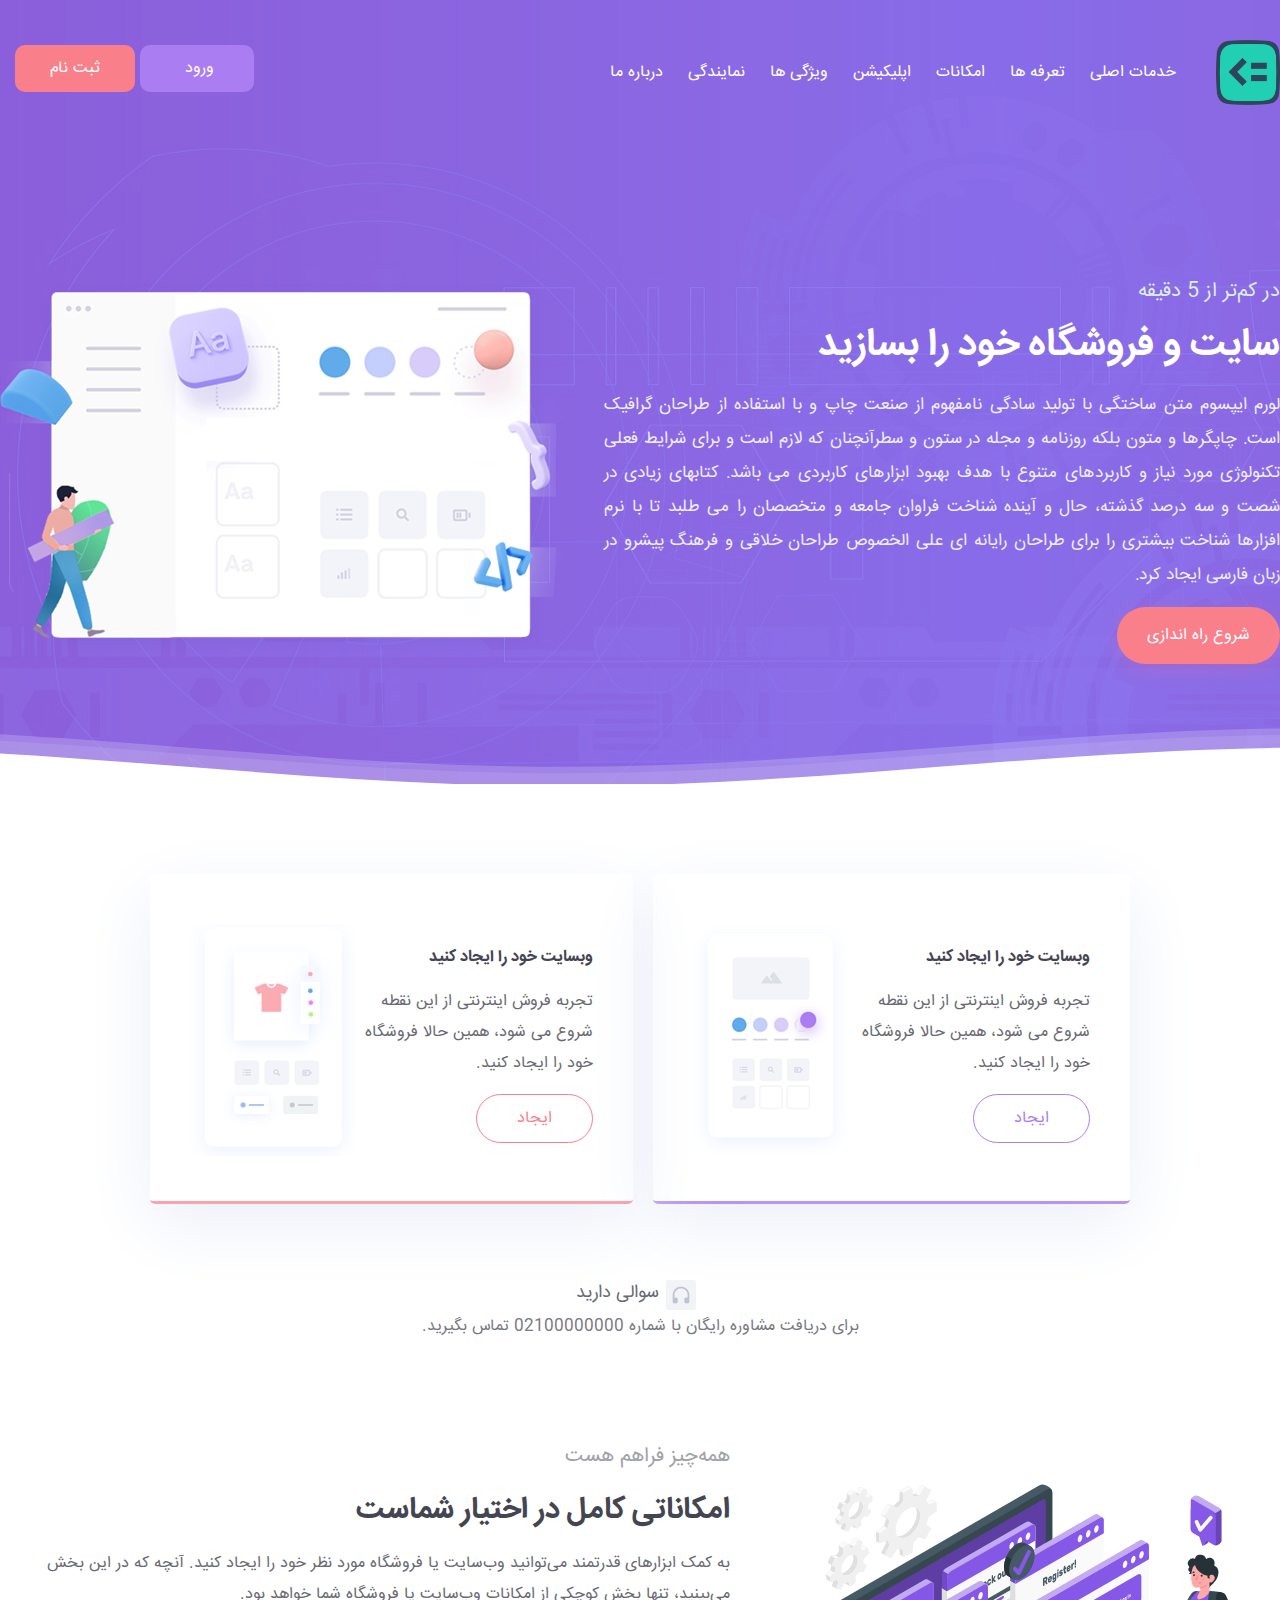
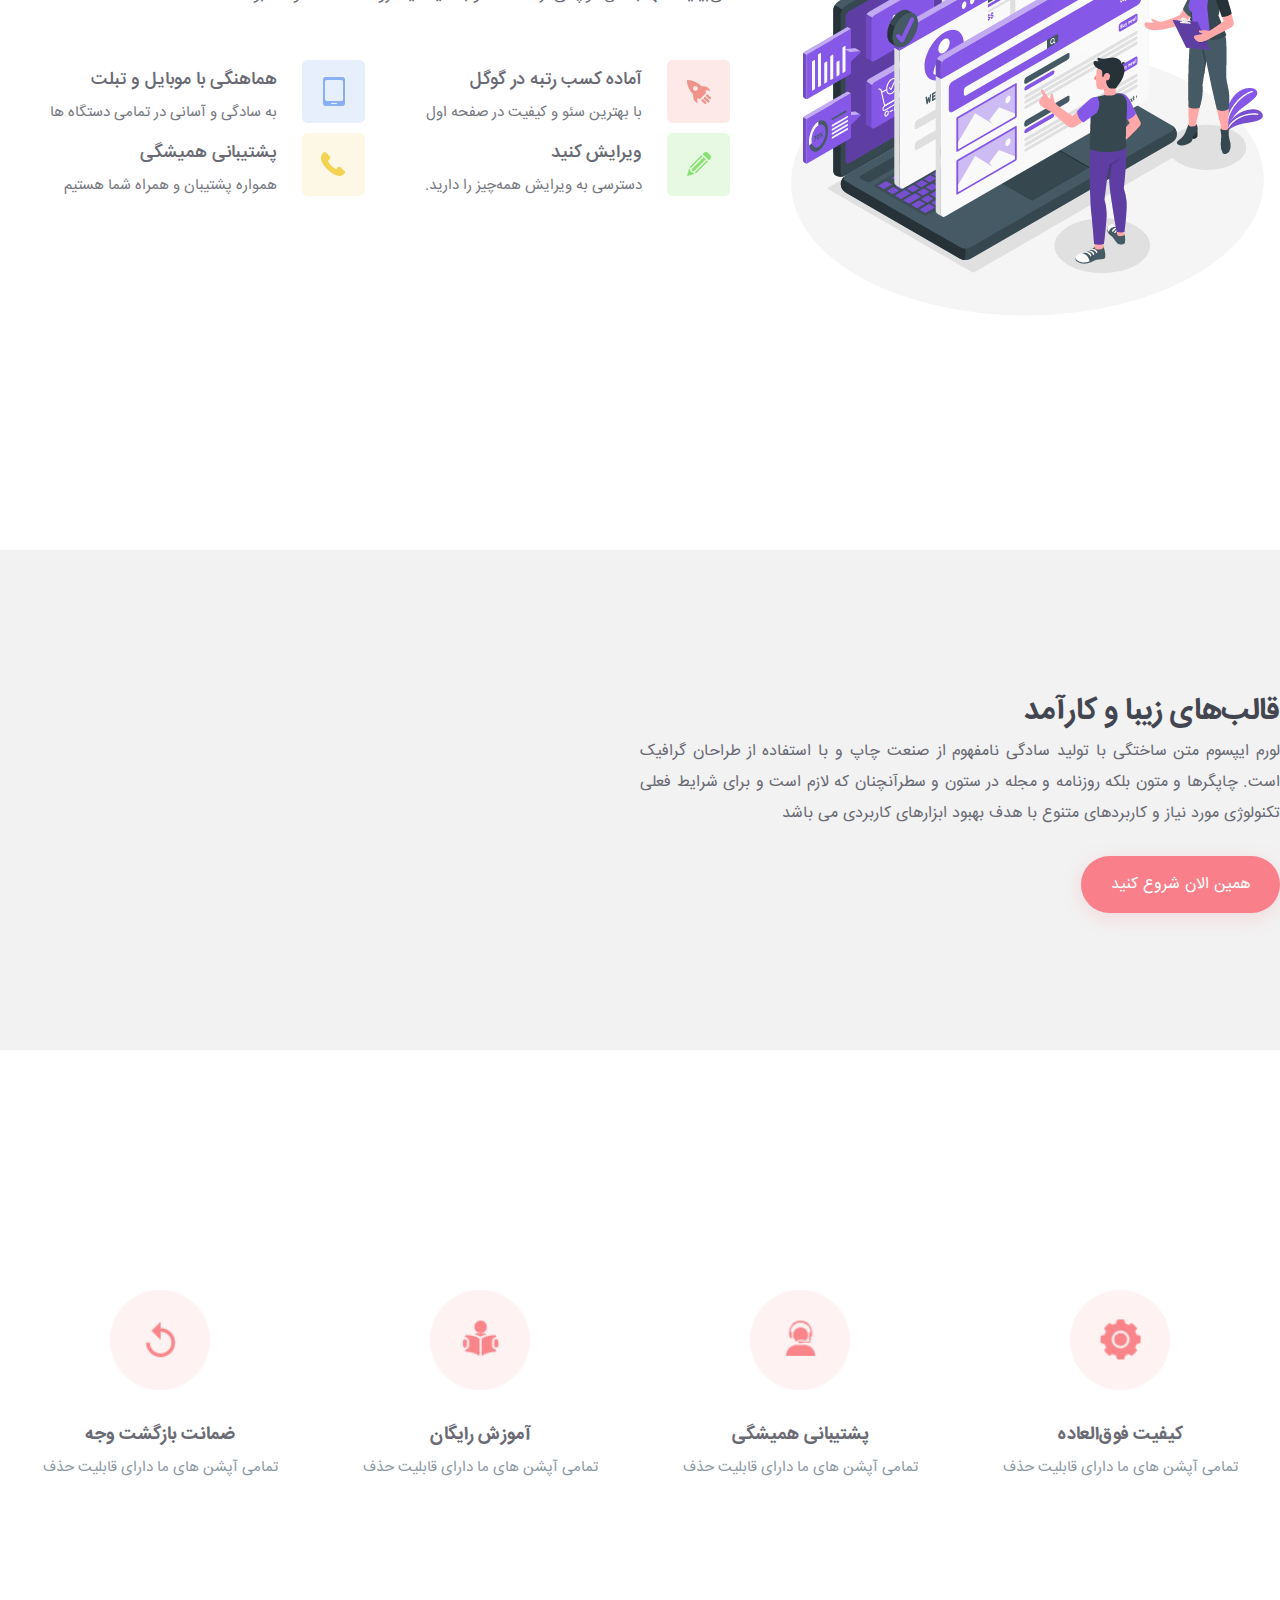
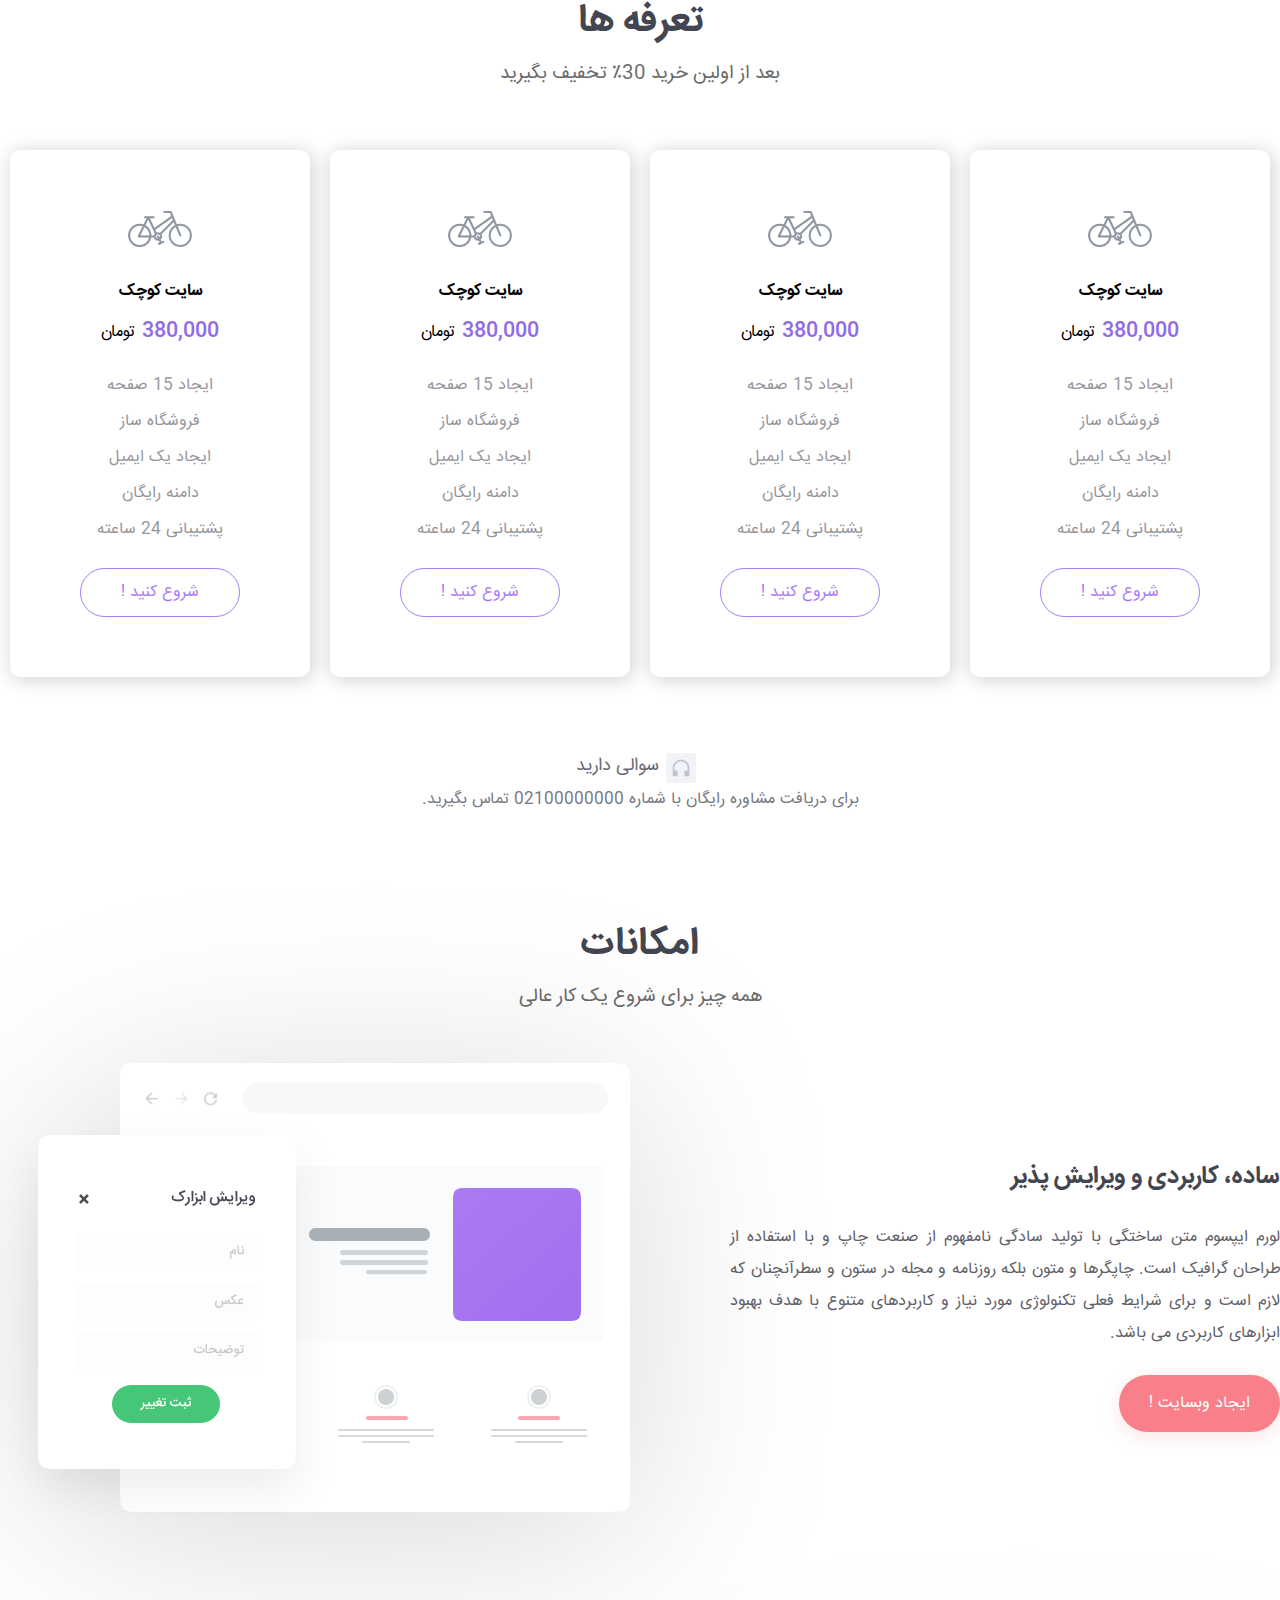
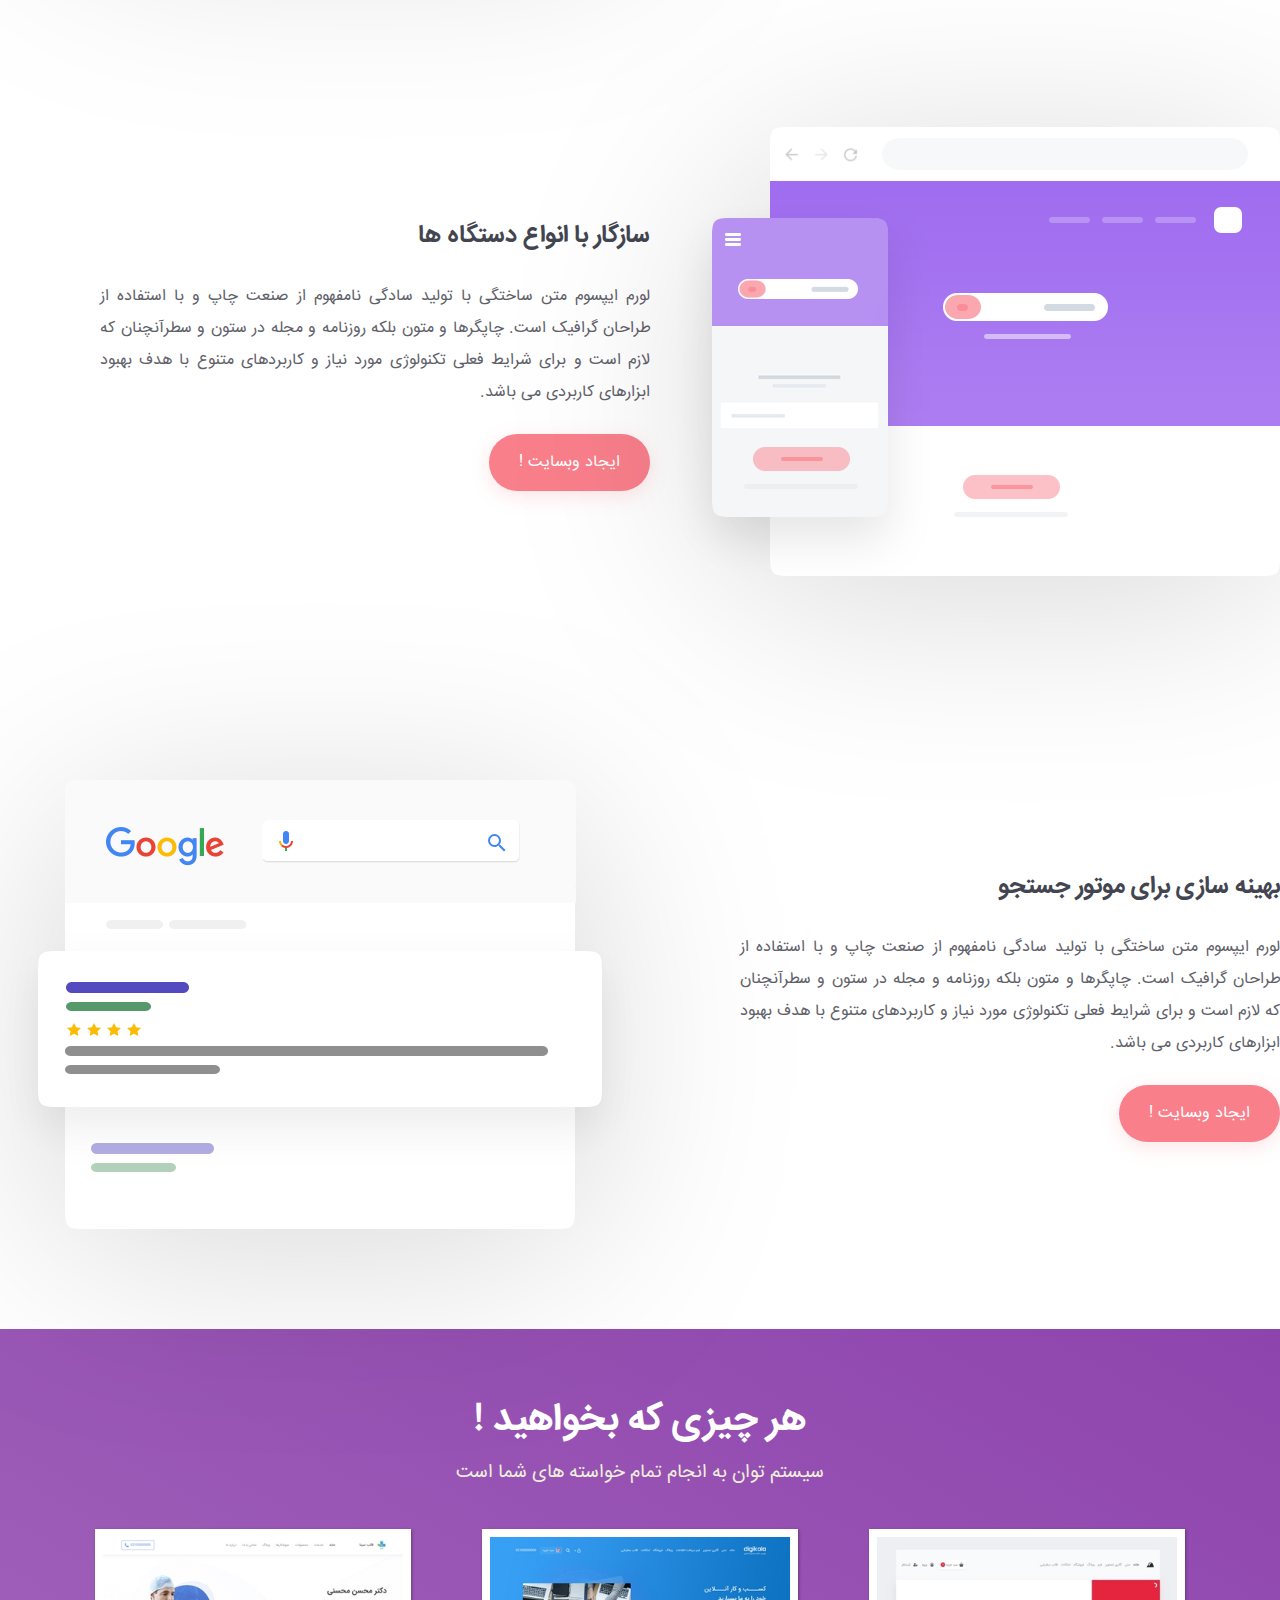
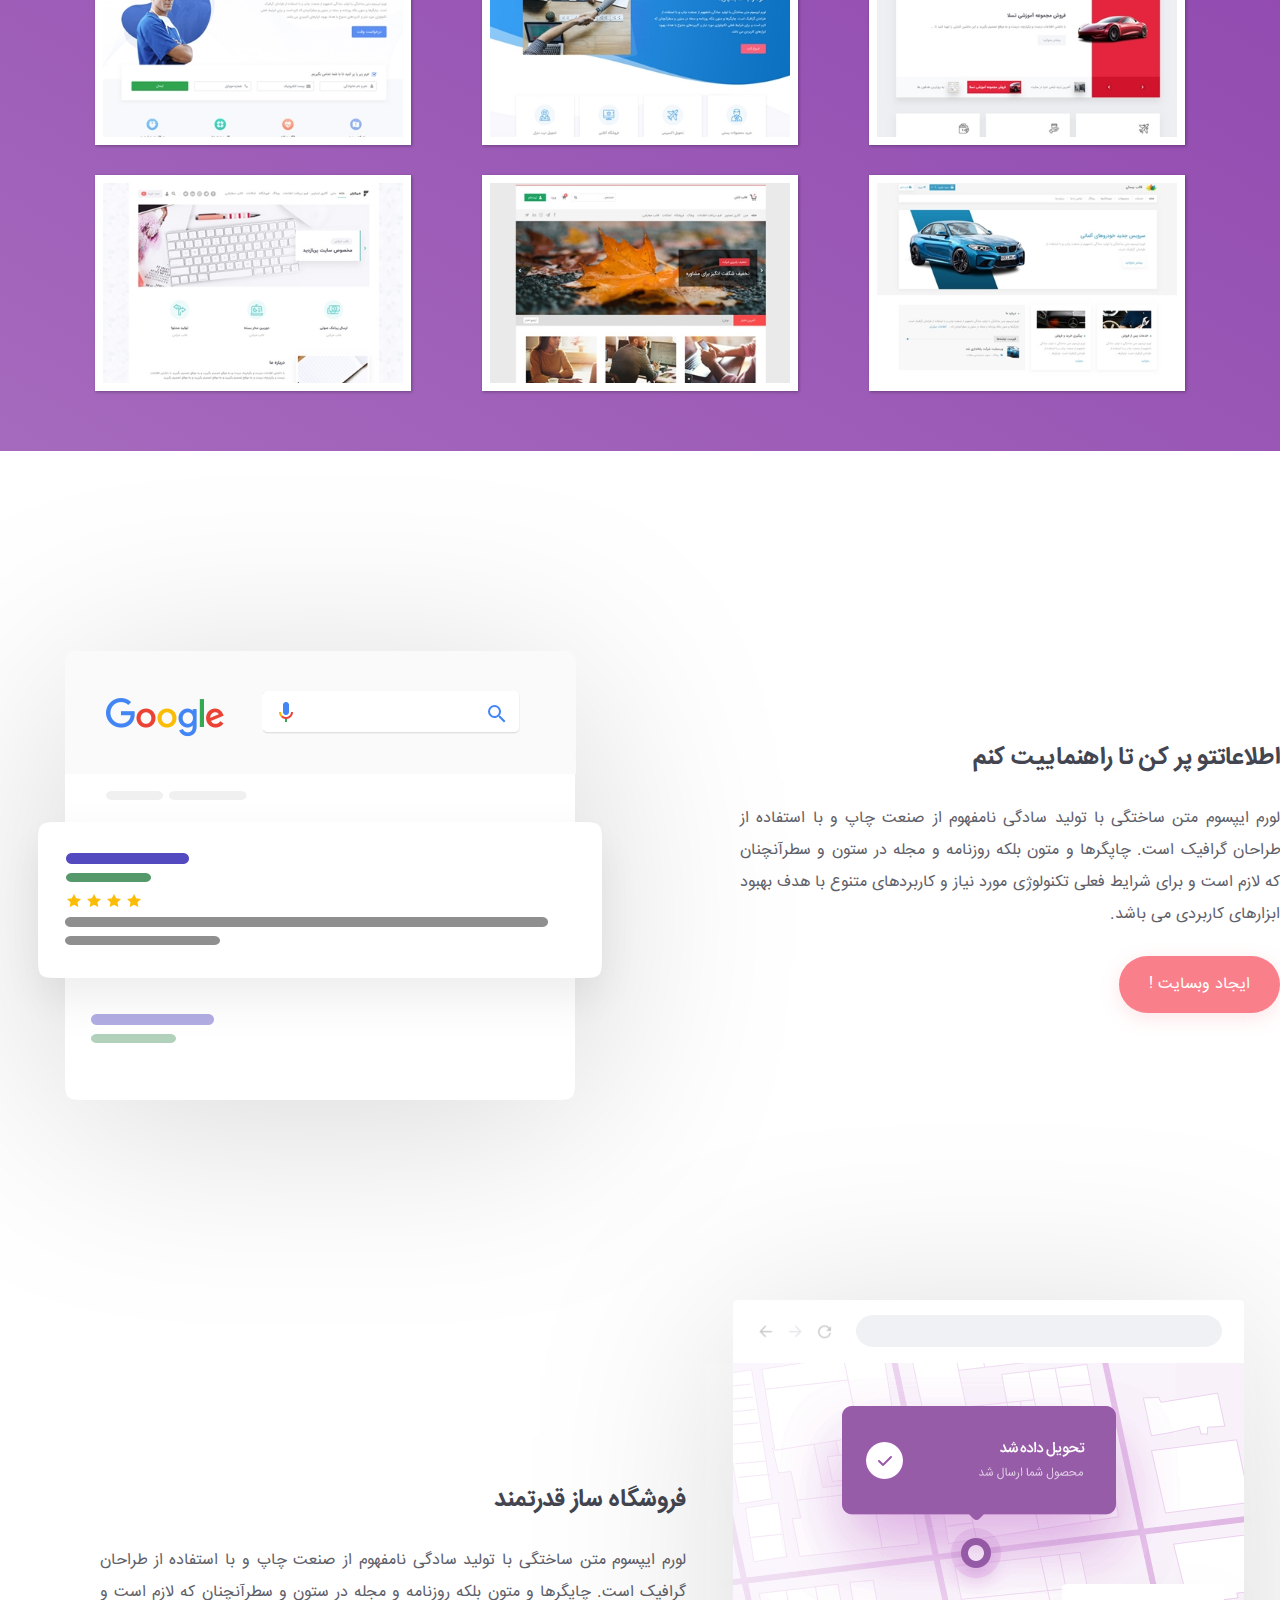
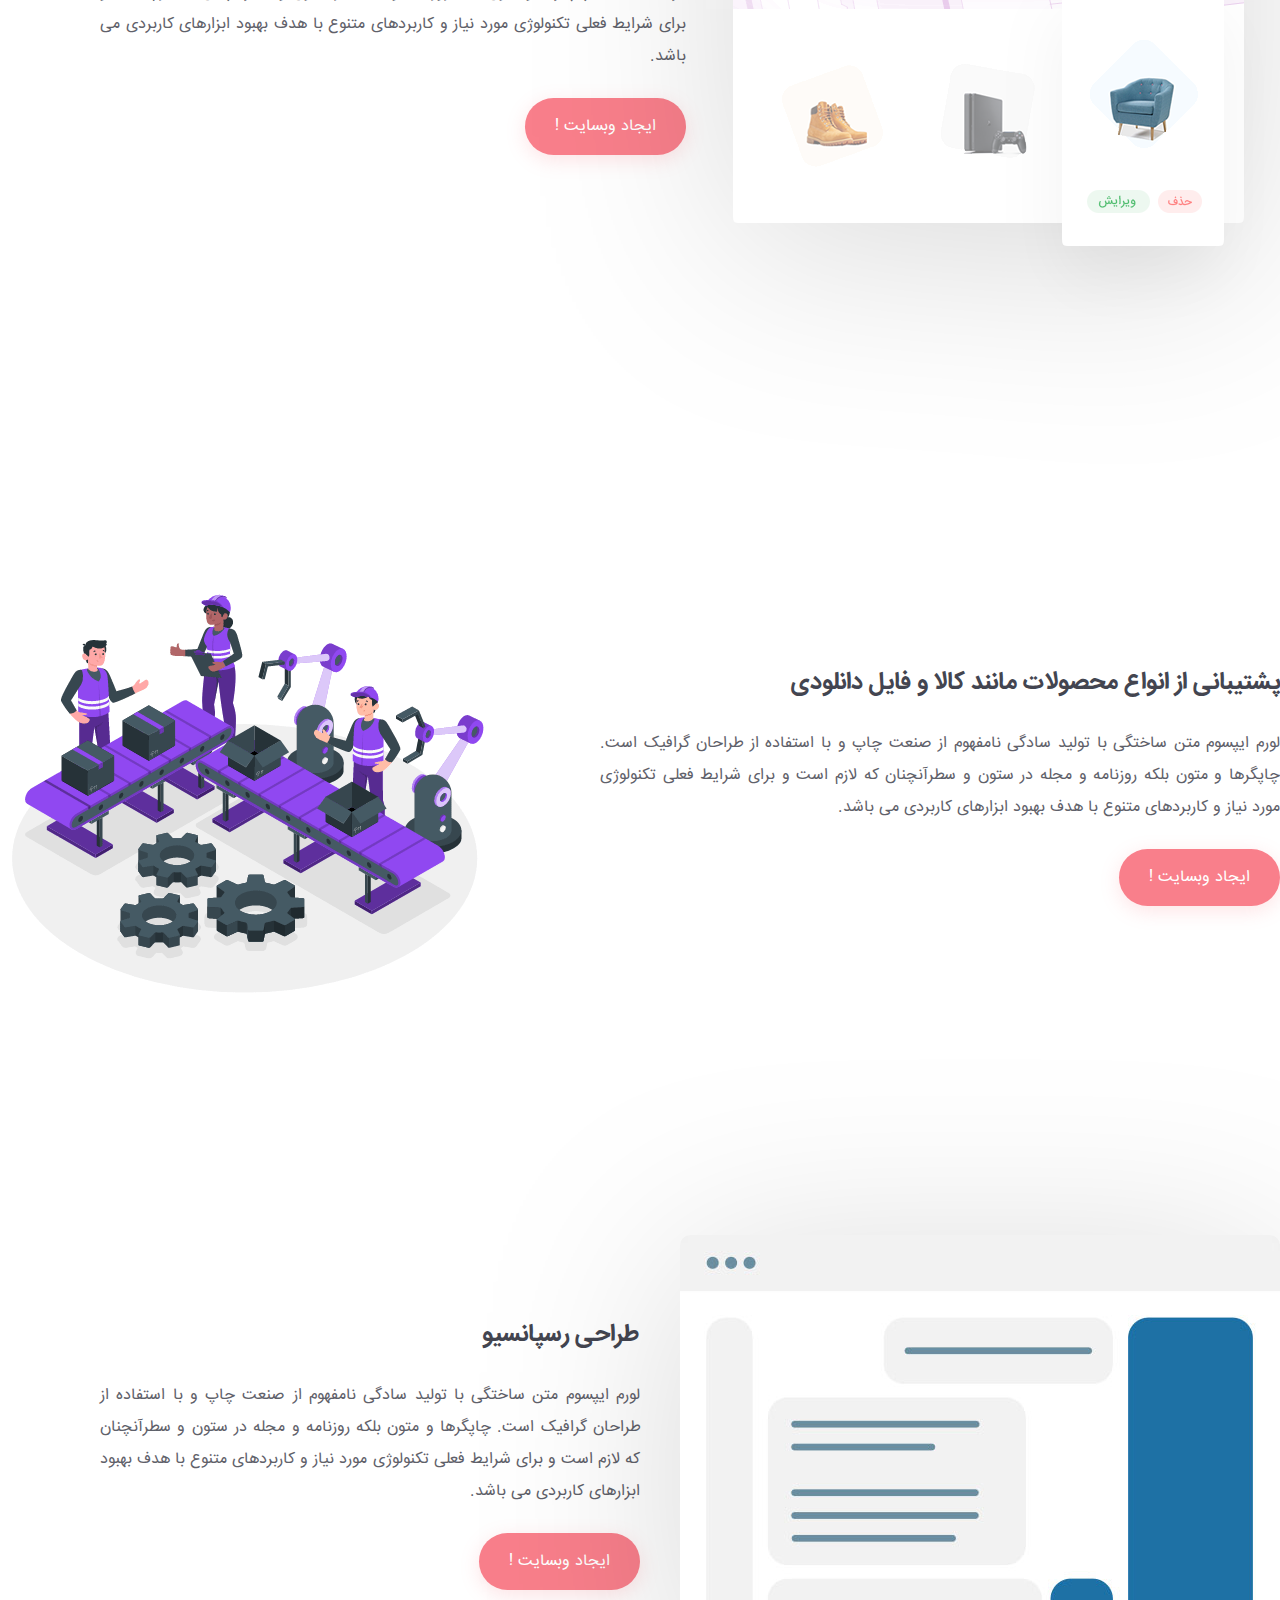
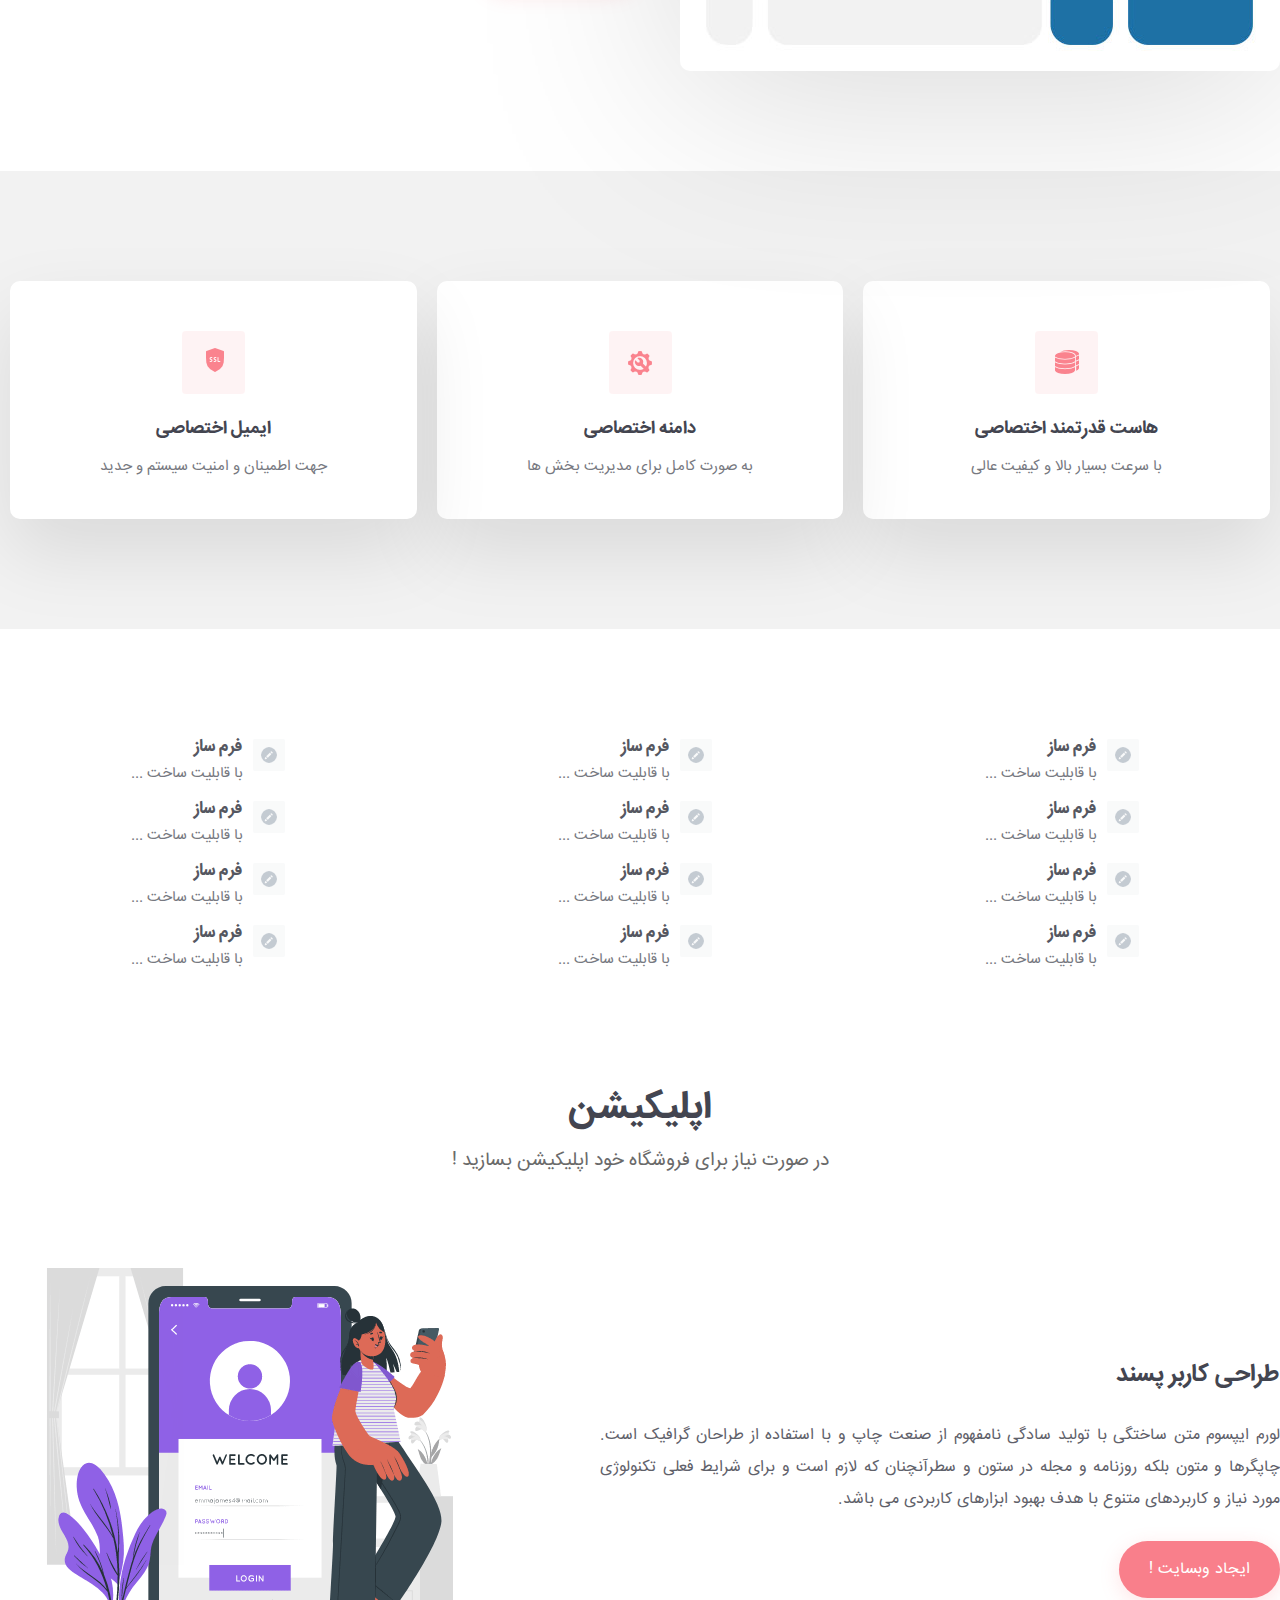
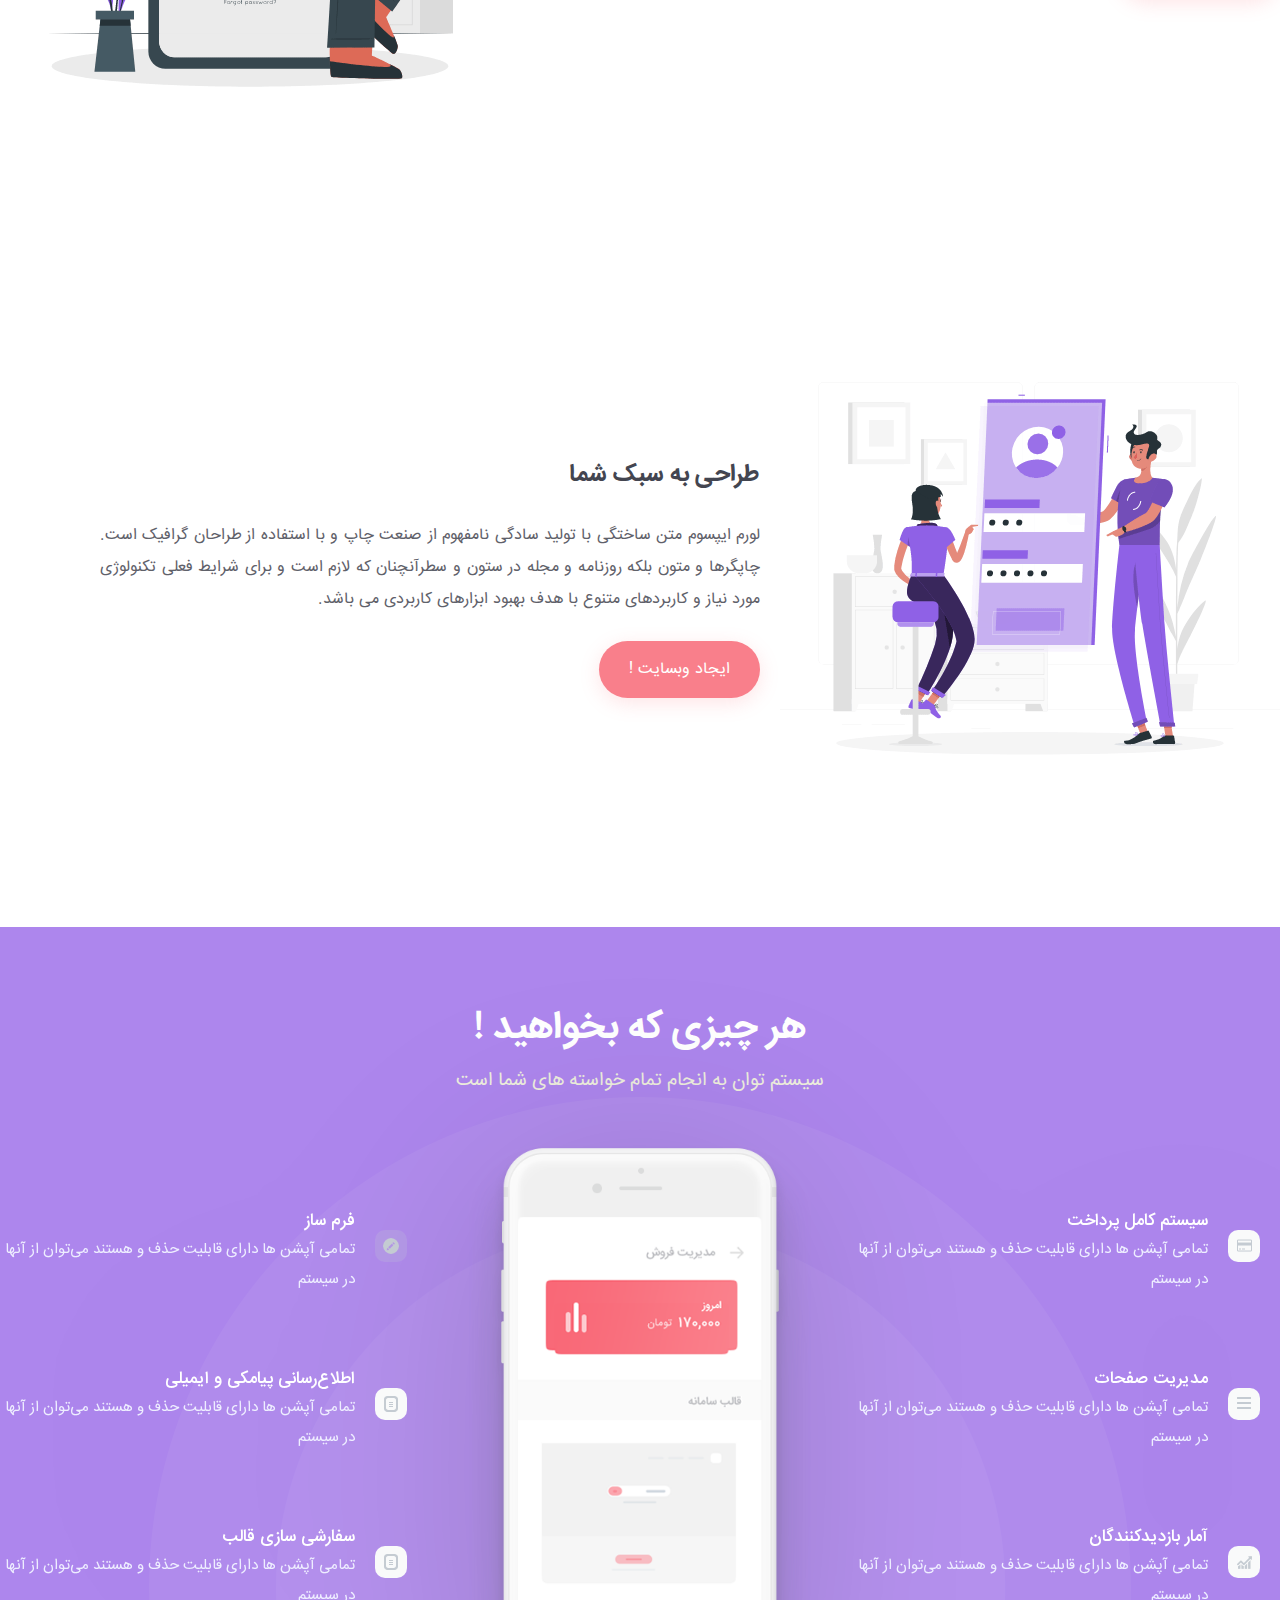
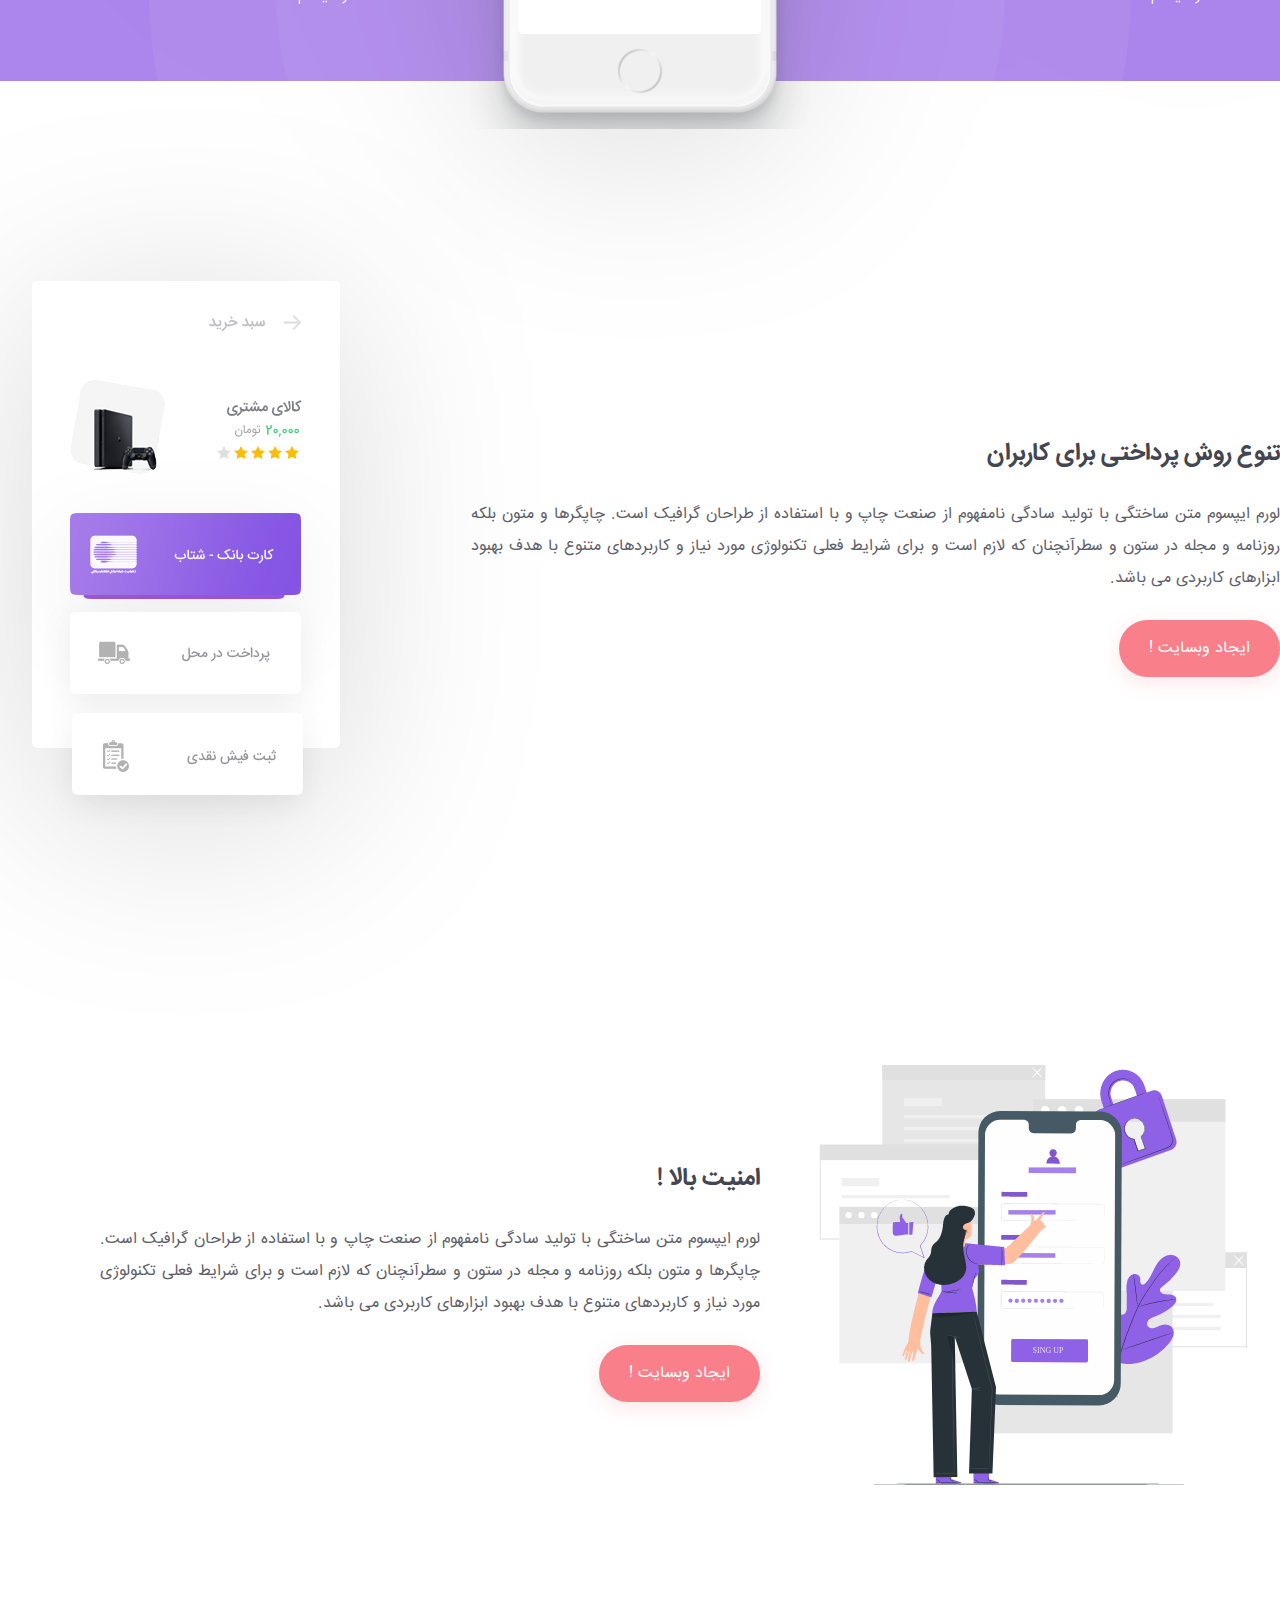
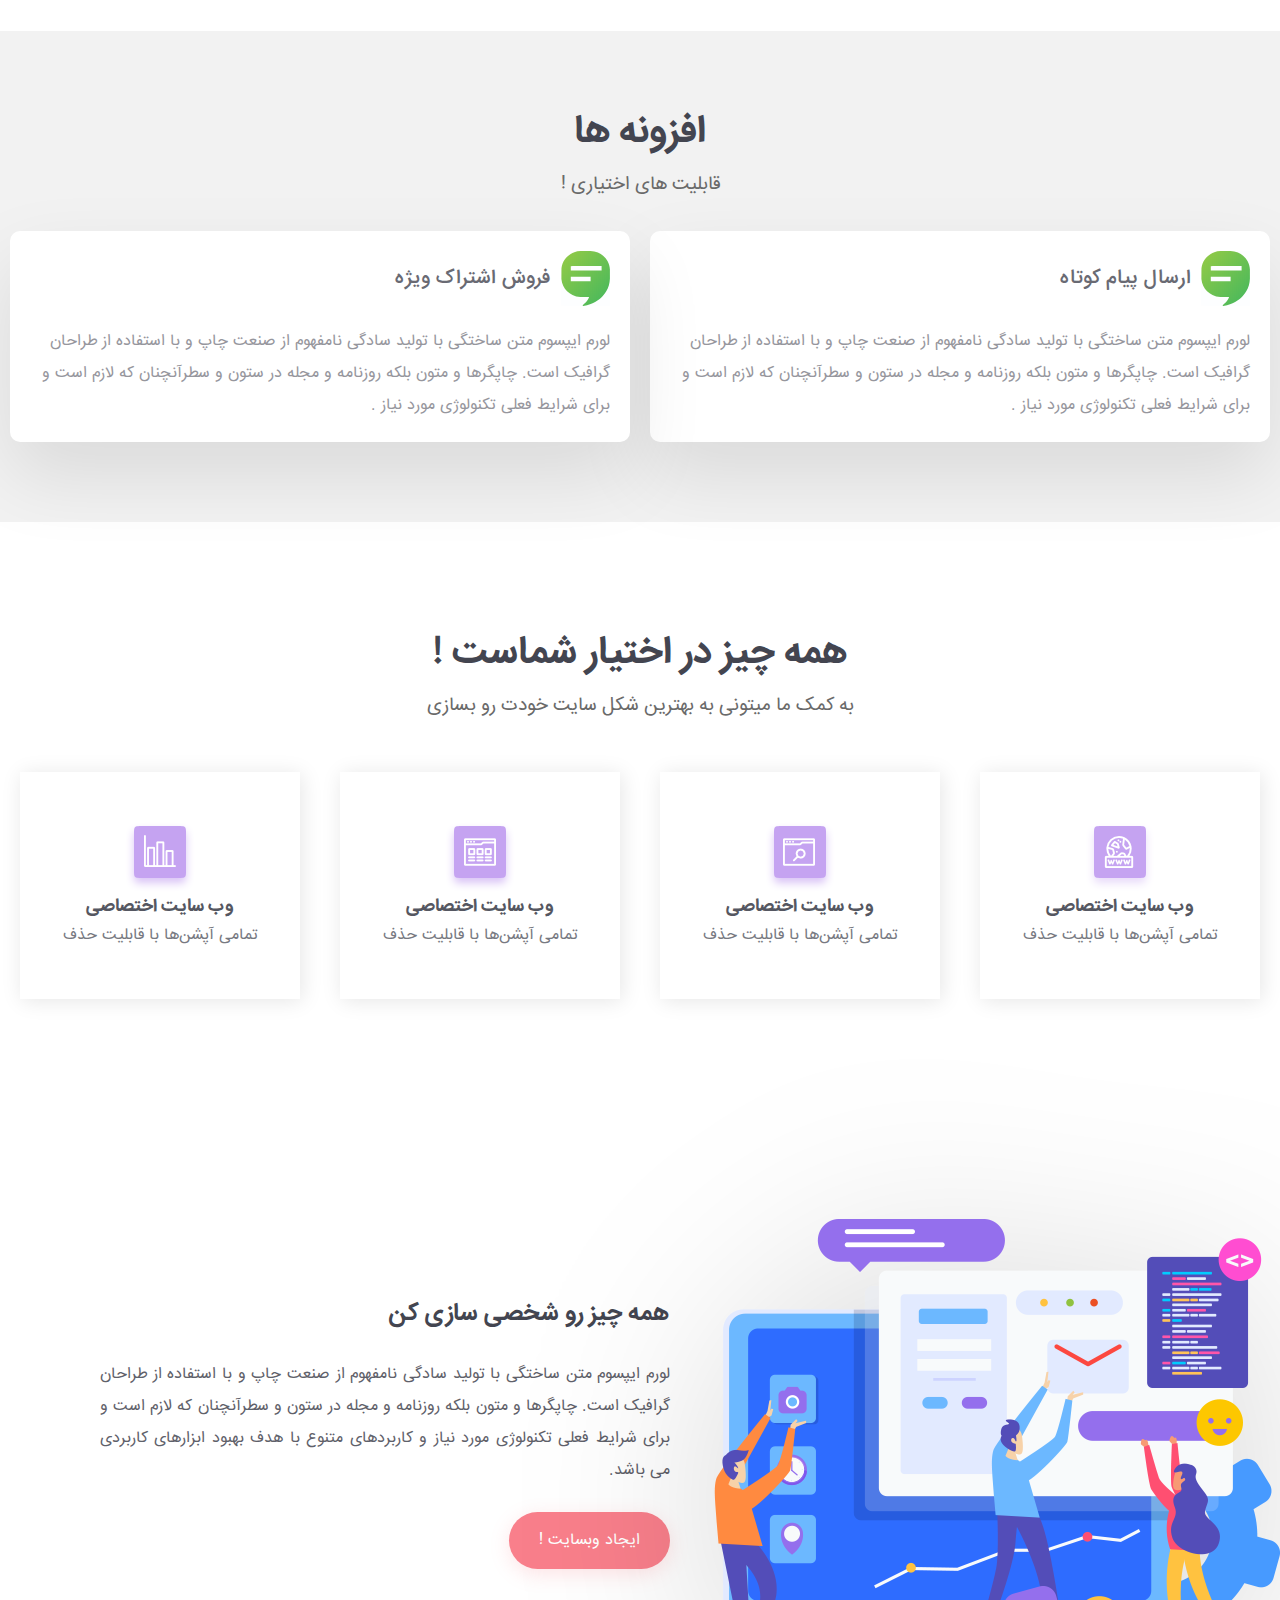
<file: index.html>
<!DOCTYPE html>
<html lang="en">

<head>
    <meta charset="UTF-8">
    <meta name="viewport" content="width=device-width, initial-scale=1.0">
    <title> dicto | FlexBox </title>
    <link rel="stylesheet" href="css/style.css">
    <link rel="stylesheet" href="css/library/ihover.min.css">
</head>

<body>

    <!-- in the name of god -->

        <!-- <div class="top-header-background"></div> -->

        <div>
            <section id="hero">

                <div class="header-top container">
                    <div class="navigation">
                        <nav>
                            <img src="img/BaseImg/zicco.png" width="64px" alt=""> <h1> وبسایت دیکتو </h1>
                            <ul>
                                <li>
                                    <a href="#facilities-in-yours"> خدمات اصلی </a>
                                </li>
        
                                <li>
                                    <a href="#tariff">  تعرفه ها </a>
                                </li>
        
                                <li>
                                    <a href="#tools"> امکانات </a>
                                </li>
        
                                <li>
                                    <a href="#application"> اپلیکیشن </a>
                                </li>
        
                                <li>
                                    <a href="#specials"> ویژگی ها </a>
                                </li>
        
                                <li>
                                    <a href="#agent"> نمایندگی </a>
                                </li>
        
                                <li>
                                    <a href="#about-me"> درباره ما </a>
                                </li>
                            </ul>
                        </nav>
                        <div class="login-box">
                            <a href="login-page/index.html" class="login-btn"> ورود </a>
                            <a href="login-page/index-reg.html" class="register-btn"> ثبت نام </a>
                        </div>
                        <div class="mobile-menu">
                            <details>
                                <summary> &#9776; </summary>
                                <div class="mobile-menu-child">
                                        <li>
                                            <a href="#facilities-in-yours"> خدمات اصلی </a>
                                        </li>
                                        <li>
                                            <a href="#tariff">  تعرفه ها </a>
                                        </li>
                                        <li>
                                            <a href="#tools"> امکانات </a>
                                        </li>
                                        <li>
                                            <a href="#application"> اپلیکیشن </a>
                                        </li>
                                        <li>
                                            <a href="#specials"> ویژگی ها </a>
                                        </li>
                                        <li>
                                            <a href="#agent"> نمایندگی </a>
                                        </li>
                                        <li>
                                            <a href="#about-me"> درباره ما </a>
                                        </li>

                                        <li>
                                            <a href="login-page/index.html"> ورود </a>
                                        </li>
                                        
                                        <li>
                                            <a href="login-page/index-reg.html"> ثبت نام </a>
                                        </li>
                                        

                                </div>
                            </details>
                        </div>
                    </div>
        
                    <div class="header-beautify wrap">
                        <div class="header-beautify-text">
                            <span class="home-slider-subtitle"> در کم‌تر از 5 دقیقه </span>
                            <h2 class="home-slider-title font-size-20"> سایت و فروشگاه خود را بسازید </h2>
                            <p class="home-slider-description no-margin font-size-15">
                                لورم ایپسوم متن ساختگی با تولید سادگی نامفهوم از صنعت چاپ و با استفاده از طراحان گرافیک است.
                                چاپگرها و متون بلکه روزنامه و مجله در ستون و سطرآنچنان که لازم است و برای شرایط فعلی تکنولوژی
                                مورد نیاز و کاربردهای متنوع با هدف بهبود ابزارهای کاربردی می باشد. کتابهای زیادی در شصت و سه
                                درصد گذشته، حال و آینده شناخت فراوان جامعه و متخصصان را می طلبد تا با نرم افزارها شناخت بیشتری
                                را برای طراحان رایانه ای علی الخصوص طراحان خلاقی و فرهنگ پیشرو در زبان فارسی ایجاد کرد.
                            </p>
                            <a href="" class="red-button left-float"> شروع راه اندازی </a>
                        </div>
                        <div class="header-beautify-img res-width">
                            <img src="img/reimg/f34c40.png" alt="" class="width-auto">
                        </div>
                    </div>
                </div>

                <svg class="hero-waves" xmlns="http://www.w3.org/2000/svg" xmlns:xlink="http://www.w3.org/1999/xlink" viewBox="0 24 150 28 " preserveAspectRatio="none">
                  <defs>
                    <path id="wave-path" d="M-160 44c30 0 58-18 88-18s 58 18 88 18 58-18 88-18 58 18 88 18 v44h-352z">
                  </path></defs>
                  <g class="">
                    <use xlink:href="#wave-path" x="50" y="3" fill="rgba(255,255,255, .1)">
                  </use></g>
                  <g class="wave2">
                    <use xlink:href="#wave-path" x="50" y="0" fill="rgba(255,255,255, .2)">
                  </use></g>
                  <g class="wave3">
                    <use xlink:href="#wave-path" x="50" y="9" fill="#fff">
                  </use></g>
                </svg>
            
            </section>
        </div>

        <div>
            <div class="fast-helper wrap container">

                <div class="fast-helper-section-1 wrap justify-content padding-normal">
    
                    <div class="fast-helper-text">
                        <h3> وبسایت خود را ایجاد کنید </h3>
                        <p class="text-justify">
                            تجربه فروش اینترنتی از این نقطه شروع می شود، همین حالا فروشگاه خود را ایجاد کنید.
                        </p>
                        <a href="#" class="btn-outline-purple left-float"> ایجاد </a>
                    </div>
    
                    <div class="fast-helper-icon">
                        <img src="img/reimg/6a2d59.png" alt="" class="margin-top">
                    </div>
    
                </div>
    
                <div class="fast-helper-section-2 wrap justify-content padding-normal">
    
                    <div class="fast-helper-text">
                        <h3> وبسایت خود را ایجاد کنید </h3>
                        <p class="text-justify">
                            تجربه فروش اینترنتی از این نقطه شروع می شود، همین حالا فروشگاه خود را ایجاد کنید.
                        </p>
                        <a href="#" class="btn-outline-red left-float"> ایجاد </a>
                    </div>
    
                    <div class="fast-helper-icon">
                        <img src="img/reimg/b8c222.png" alt="" class="margin-top">
                    </div>
    
                </div>
    
            </div>
        </div>


        <div>
            <div class="fast-call-with-me container">
                <div>
                    <img src="img/reimg/63dc8b.png" alt="">
                    <span class="fast-call-with-me-title"> سوالی دارید </span>
                </div>
                <p>
                    برای دریافت مشاوره رایگان با شماره 02100000000 تماس بگیرید.
                </p>
            </div>
        </div>

        <a name="facilities-in-yours"></a>
        <div>
            <div class="facilities-in-yours wrap container">
                <div class="slider-facilities res-width">
                    <img src="img/BaseImg/Usability testing.gif" alt="" class="width-auto margin-auto">
                </div>
                <div class="facilities-in-yours-child">
                    <span class="home-slider-subtitle"> همه‌چیز فراهم هست </span>
                    <h2 class="key-slider-title font-size-25">
                        امکاناتی کامل در اختیار شماست
                    </h2>
                    <p class="key-facilities-description text-justify">
                        به کمک ابزارهای قدرتمند می‌توانید وب‌سایت یا فروشگاه مورد نظر خود را ایجاد کنید. آنچه که در این بخش
                        می‌بینید، تنها بخش کوچکی از امکانات وب‌سایت یا فروشگاه شما خواهد بود.
                    </p>
    
                    <div class="futures center-items-column">
    
    
                        <div class="futures-child flex-basis-full">
                            <div class="futures-img"><img src="img/reimg/e819c7.png"></div>
                            <div class="futures-text">
                                <h3> آماده کسب رتبه در گوگل </h3>
                                <p> با بهترین سئو و کیفیت در صفحه اول </p>
                            </div>
                        </div>
    
                        <div class="futures-child flex-basis-full">
                            <div class="futures-img"><img src="img/reimg/2da084.png"></div>
                            <div class="futures-text">
                                <h3> هماهنگی با موبایل و تبلت </h3>
                                <p> به سادگی و آسانی در تمامی دستگاه ها </p>
                            </div>
                        </div>
    
                        <div class="futures-child flex-basis-full">
                            <div class="futures-img"><img src="img/reimg/3531aa.png"></div>
                            <div class="futures-text">
                                <h3> ویرایش کنید </h3>
                                <p> دسترسی به ویرایش همه‌چیز را دارید. </p>
                            </div>
                        </div>
    
                        <div class="futures-child flex-basis-full">
                            <div class="futures-img"><img src="img/reimg/09abbe.png"></div>
                            <div class="futures-text">
                                <h3> پشتیبانی همیشگی </h3>
                                <p> همواره پشتیبان و همراه شما هستیم </p>
                            </div>
                        </div>
    
    
                    </div>
    
                </div>
            </div>
        </div>

        <div class="template-mother background-gray">
            <div class="template flex-direction-column container">
                <div class="template-text">
                    <h2 class="font-size-25"> قالب‌های زیبا و کارآمد </h2>
                    <p class="font-size-15">
                        لورم ایپسوم متن ساختگی با تولید سادگی نامفهوم از صنعت چاپ و با استفاده از طراحان گرافیک است. چاپگرها
                        و متون بلکه روزنامه و مجله در ستون و سطرآنچنان که لازم است و برای شرایط فعلی تکنولوژی مورد نیاز و
                        کاربردهای متنوع با هدف بهبود ابزارهای کاربردی می باشد
                    </p>
                    <br>
                    <a href="#" class="red-button left-float"> همین الان شروع کنید</a>
                </div>
                <div class="template-slider res-width margin-top"></div>
            </div>
        </div>

        <div>
            <div class="after-buy wrap container">
                <div class="after-buy-child flex-basis-full flex-basis-50">
                    <img src="img/reimg/ccaba0.png" alt="">
                    <h3> کیفیت فوق‌العاده </h3>
                    <p>
                        تمامی آپشن های ما دارای قابلیت حذف
                    </p>
                </div>
    
                <div class="after-buy-child flex-basis-full flex-basis-50">
                    <img src="img/reimg/7ab800.png" alt="">
                    <h3> پشتیبانی همیشگی </h3>
                    <p>
                        تمامی آپشن های ما دارای قابلیت حذف
                    </p>
                </div>
    
                <div class="after-buy-child flex-basis-full flex-basis-50">
                    <img src="img/reimg/c2c1e0.png" alt="">
                    <h3> آموزش رایگان </h3>
                    <p>
                        تمامی آپشن های ما دارای قابلیت حذف
                    </p>
                </div>
    
                <div class="after-buy-child flex-basis-full flex-basis-50">
                    <img src="img/reimg/c8fccb.png" alt="">
                    <h3> ضمانت بازگشت وجه </h3>
                    <p>
                        تمامی آپشن های ما دارای قابلیت حذف
                    </p>
                </div>
    
            </div>
        </div>

        <a name="tariff"></a>
        <div class="con-title">
            <h1> تعرفه ها </h1>
            <p> بعد از اولین خرید 30٪ تخفیف بگیرید </p>
        </div>

        <div>
            <div class="price-table wrap container">
                <div class="price-table-child flex-basis-full flex-basis-super-50 padding-super-normal">
                    <img src="img/reimg/51285d.png">
                    <h2> سایت کوچک </h2>
                    <section>
                        <span class="price-base"> 380,000 </span> <span> تومان </span>
                    </section>
                    <ul>
                        <li> ایجاد 15 صفحه </li>
                        <li> فروشگاه ساز </li>
                        <li> ایجاد یک ایمیل </li>
                        <li> دامنه رایگان </li>
                        <li> پشتیبانی 24 ساعته </li>
                    </ul>
                    <a href="#" class="btn-outline-purple"> شروع کنید ! </a>
                </div>
    
                <div class="price-table-child flex-basis-full flex-basis-super-50 padding-super-normal">
                    <img src="img/reimg/51285d.png">
                    <h2> سایت کوچک </h2>
                    <section>
                        <span class="price-base"> 380,000 </span> <span> تومان </span>
                    </section>
                    <ul>
                        <li> ایجاد 15 صفحه </li>
                        <li> فروشگاه ساز </li>
                        <li> ایجاد یک ایمیل </li>
                        <li> دامنه رایگان </li>
                        <li> پشتیبانی 24 ساعته </li>
                    </ul>
                    <a href="#" class="btn-outline-purple"> شروع کنید ! </a>
                </div>
    
                <div class="price-table-child flex-basis-full flex-basis-super-50 padding-super-normal">
                    <img src="img/reimg/51285d.png">
                    <h2 class="fafafa"> سایت کوچک </h2>
                    <section>
                        <span class="price-base"> 380,000 </span> <span> تومان </span>
                    </section>
                    <ul>
                        <li> ایجاد 15 صفحه </li>
                        <li> فروشگاه ساز </li>
                        <li> ایجاد یک ایمیل </li>
                        <li> دامنه رایگان </li>
                        <li> پشتیبانی 24 ساعته </li>
                    </ul>
                    <a href="#" class="btn-outline-purple"> شروع کنید ! </a>
                </div>
    
                <div class="price-table-child flex-basis-full flex-basis-super-50 padding-super-normal">
                    <img src="img/reimg/51285d.png">
                    <h2> سایت کوچک </h2>
                    <section>
                        <span class="price-base"> 380,000 </span> <span> تومان </span>
                    </section>
                    <ul>
                        <li> ایجاد 15 صفحه </li>
                        <li> فروشگاه ساز </li>
                        <li> ایجاد یک ایمیل </li>
                        <li> دامنه رایگان </li>
                        <li> پشتیبانی 24 ساعته </li>
                    </ul>
                    <a href="#" class="btn-outline-purple"> شروع کنید ! </a>
                </div>
            </div>
        </div>

        <div>
            <div class="fast-call-with-me container">
                <div>
                    <img src="img/reimg/63dc8b.png" alt="">
                    <span class="fast-call-with-me-title"> سوالی دارید </span>
                </div>
                <p>
                    برای دریافت مشاوره رایگان با شماره 02100000000 تماس بگیرید.
                </p>
            </div>
        </div>


        <a name="tools"></a>
        <div class="con-title">
            <h1> امکانات </h1>
            <p> همه چیز برای شروع یک کار عالی </p>
        </div>


        <div>
            <div class="icon-and-text wrap container">
            <div>
                <h2> ساده، کاربردی و ویرایش پذیر </h2>
                <p class="no-padding no-margin margin-top">
                    لورم ایپسوم متن ساختگی با تولید سادگی نامفهوم از صنعت چاپ و با استفاده از طراحان گرافیک است. چاپگرها
                    و متون بلکه روزنامه و مجله در ستون و سطرآنچنان که لازم است و برای شرایط فعلی تکنولوژی مورد نیاز و
                    کاربردهای متنوع با هدف بهبود ابزارهای کاربردی می باشد.
                </p>
                <a href="#" class="red-button left-float"> ایجاد وبسایت ! </a>
            </div>
            <div class="res-width">
                <img src="img/reimg/962f78.png" alt="" class="icon-and-text-img margin-auto margin-auto margin-top width-auto">
            </div>
        </div>
        </div>

        <div>
            <div class="icon-and-text from-left wrap container">
            <div>
                <h2> سازگار با انواع دستگاه ها </h2>
                <p class="no-padding no-margin margin-top">
                    لورم ایپسوم متن ساختگی با تولید سادگی نامفهوم از صنعت چاپ و با استفاده از طراحان گرافیک است. چاپگرها
                    و متون بلکه روزنامه و مجله در ستون و سطرآنچنان که لازم است و برای شرایط فعلی تکنولوژی مورد نیاز و
                    کاربردهای متنوع با هدف بهبود ابزارهای کاربردی می باشد.
                </p>
                <a href="#" class="red-button left-float"> ایجاد وبسایت ! </a>
            </div>
            <div class="res-width">
                <img src="img/reimg/05dd9b.png" alt="" class="icon-and-text-img icon-and-text-img-right  margin-auto margin-auto margin-top width-auto">
            </div>
        </div>
        </div>

        <div>
            <div class="icon-and-text wrap container">
            <div>
                <h2> بهینه سازی برای موتور جستجو </h2>
                <p class="no-padding no-margin margin-top">
                    لورم ایپسوم متن ساختگی با تولید سادگی نامفهوم از صنعت چاپ و با استفاده از طراحان گرافیک است. چاپگرها
                    و متون بلکه روزنامه و مجله در ستون و سطرآنچنان که لازم است و برای شرایط فعلی تکنولوژی مورد نیاز و
                    کاربردهای متنوع با هدف بهبود ابزارهای کاربردی می باشد.
                </p>
                <a href="#" class="red-button left-float"> ایجاد وبسایت ! </a>
            </div>
            <div class="res-width">
                <img src="img/reimg/43780e.png" alt="" class="icon-and-text-img  margin-auto margin-auto margin-top width-auto">
            </div>
        </div>
        </div>

        <div class="my-works mt-100">
            <div class="sub-title no-margin no-margin-anyway">
                <h1 class="title-color"> هر چیزی که بخواهید ! </h1>
                <p class="description-color"> سیستم توان به انجام تمام خواسته های شما است </p>
            </div>
    
            <div>
                <div class="our-works container">
                    <div class="ih-item square colored effect1 bottom_to_top">
                        <a href="#">
                        <div class="img"><img src="img/BaseImg/2d8d98e1096f489b9f3e9e04d5b664bb.jpg" alt="img"></div>
                            <div class="info">
                            <h3> سایت ایران خودرو </h3>
                            </div>
                        </a>
                    </div>
    
                    <div class="ih-item square colored effect1 bottom_to_top">
                        <a href="#">
                        <div class="img"><img src="img/BaseImg/0b54313db9444fe49e550ca268fae70c.jpg" alt="img"></div>
                            <div class="info">
                            <h3> سایت دیکتو </h3>
                            </div>
                        </a>
                    </div>
    
                    <div class="ih-item square colored effect1 bottom_to_top">
                        <a href="#">
                        <div class="img"><img src="img/BaseImg/2fff48ae2ac14b0fa2f98b79a5a4a634.jpg" alt="img"></div>
                            <div class="info">
                            <h3> سایت زمان </h3>
                            </div>
                        </a>
                    </div>
    
                    <div class="ih-item square colored effect1 bottom_to_top">
                        <a href="#">
                        <div class="img"><img src="img/BaseImg/fe887bee34e84a9b887ddde4a9378610.jpg" alt="img"></div>
                            <div class="info">
                            <h3> سایت وزارت نفت </h3>
                            </div>
                        </a>
                    </div>
    
                    <div class="ih-item square colored effect1 bottom_to_top">
                        <a href="#">
                        <div class="img"><img src="img/BaseImg/728d941f6f84467baaf756f4458b62ec.jpg" alt="img"></div>
                            <div class="info">
                            <h3> سایت چکر </h3>
                            </div>
                        </a>
                    </div>
    
                    <div class="ih-item square colored effect1 bottom_to_top">
                        <a href="#">
                        <div class="img"><img src="img/BaseImg/b76501508b9e4f318c7c35b39be34901.jpg" alt="img"></div>
                            <div class="info">
                            <h3> سایت موبایل فروشی </h3>
                            </div>
                        </a>
                    </div>
                </div>

                <div class="our-works-2">
                    <img src="img/BaseImg/2d8d98e1096f489b9f3e9e04d5b664bb.jpg" alt="img">
                
                    <img src="img/BaseImg/0b54313db9444fe49e550ca268fae70c.jpg" alt="img">
                    
                    <img src="img/BaseImg/2fff48ae2ac14b0fa2f98b79a5a4a634.jpg" alt="img">
                    
                    <img src="img/BaseImg/fe887bee34e84a9b887ddde4a9378610.jpg" alt="img">
                    
                    <img src="img/BaseImg/728d941f6f84467baaf756f4458b62ec.jpg" alt="img">

                    <img src="img/BaseImg/b76501508b9e4f318c7c35b39be34901.jpg" alt="img">
                </div>


            </div>
        </div>

        <div>
            <div class="icon-and-text wrap container">
            <div>
                <h2> اطلاعاتتو پر کن تا راهنماییت کنم </h2>
                <p class="no-padding no-margin margin-top">
                    لورم ایپسوم متن ساختگی با تولید سادگی نامفهوم از صنعت چاپ و با استفاده از طراحان گرافیک است. چاپگرها
                    و متون بلکه روزنامه و مجله در ستون و سطرآنچنان که لازم است و برای شرایط فعلی تکنولوژی مورد نیاز و
                    کاربردهای متنوع با هدف بهبود ابزارهای کاربردی می باشد.
                </p>
                <a href="#" class="red-button left-float"> ایجاد وبسایت ! </a>
            </div>
            <div class="res-width">
                <img src="img/reimg/43780e.png" alt="" class="icon-and-text-img  margin-auto margin-auto margin-top width-auto">
            </div>
        </div>
        </div>

        <div>
            <div class="icon-and-text from-left wrap container">
            <div>
                <h2> فروشگاه ساز قدرتمند </h2>
                <p class="no-padding no-margin margin-top">
                    لورم ایپسوم متن ساختگی با تولید سادگی نامفهوم از صنعت چاپ و با استفاده از طراحان گرافیک است. چاپگرها
                    و متون بلکه روزنامه و مجله در ستون و سطرآنچنان که لازم است و برای شرایط فعلی تکنولوژی مورد نیاز و
                    کاربردهای متنوع با هدف بهبود ابزارهای کاربردی می باشد.
                </p>
                <a href="#" class="red-button left-float"> ایجاد وبسایت ! </a>
            </div>
            <div  class="res-width">
                <img src="img/reimg/a6867e.png" alt="" class="icon-and-text-img icon-and-text-img-right margin-auto margin-auto margin-top width-auto">
            </div>
        </div>
        </div>

        <div>
            <div class="icon-and-text wrap container">
            <div>
                <h2> پشتیبانی از انواع محصولات مانند کالا و فایل دانلودی </h2>
                <p class="no-padding no-margin margin-top">
                    لورم ایپسوم متن ساختگی با تولید سادگی نامفهوم از صنعت چاپ و با استفاده از طراحان گرافیک است. چاپگرها
                    و متون بلکه روزنامه و مجله در ستون و سطرآنچنان که لازم است و برای شرایط فعلی تکنولوژی مورد نیاز و
                    کاربردهای متنوع با هدف بهبود ابزارهای کاربردی می باشد.
                </p>
                <a href="#" class="red-button left-float"> ایجاد وبسایت ! </a>
            </div>
            <div  class="res-width">
                <img src="img/BaseImg/Manufacturing Process.gif" alt="" class="icon-and-text-img no-filter margin-auto margin-auto margin-top width-auto">
            </div>
        </div>
        </div>

        <div>
            <div class="icon-and-text from-left wrap container">
            <div>
                <h2> طراحی رسپانسیو </h2>
                <p class="no-padding no-margin margin-top">
                    لورم ایپسوم متن ساختگی با تولید سادگی نامفهوم از صنعت چاپ و با استفاده از طراحان گرافیک است. چاپگرها
                    و متون بلکه روزنامه و مجله در ستون و سطرآنچنان که لازم است و برای شرایط فعلی تکنولوژی مورد نیاز و
                    کاربردهای متنوع با هدف بهبود ابزارهای کاربردی می باشد.
                </p>
                <a href="#" class="red-button left-float"> ایجاد وبسایت ! </a>
            </div>
            <div  class="res-width">
                <img src="img/reimg/responsive.jpg" alt=""
                    class="icon-and-text-img icon-and-text-img-right border-radius-10 margin-auto margin-auto margin-top width-auto">
            </div>
        </div>
        </div>

        <div class="background-gray mt-100">
            <div class="more-facilities wrap no-margin-anyway container">
                <div class="flex-basis-full-fast">
                    <img src="img/reimg/cb32c6.png" alt="">
                    <h3> هاست قدرتمند اختصاصی </h3>
                    <p>
                        با سرعت بسیار بالا و کیفیت عالی 
                    </p>
                </div>

                <div class="flex-basis-full-fast">
                    <img src="img/reimg/10d16c.png" alt="">
                    <h3> دامنه اختصاصی </h3>
                    <p>
                        به صورت کامل برای مدیریت بخش ها 
                    </p>
                </div>

                <div class="flex-basis-full-fast">
                    <img src="img/reimg/35de19.png" alt="">
                    <h3> ایمیل اختصاصی </h3>
                    <p>
                        جهت اطمینان و امنیت سیستم و جدید  
                    </p>
                </div>
            </div>
        </div>

        <div>
            <div class="some-icon container">
            <div class="some-icon-child flex-basis-50 flex-basis-full">
                <section><img src="img/reimg/bab26c.png" alt=""></section>
                <section>
                    <h4> فرم ساز </h4>
                    <p> با قابلیت ساخت ... </p>
                </section>
            </div>
            
            <div class="some-icon-child flex-basis-50 flex-basis-full">
                <section><img src="img/reimg/bab26c.png" alt=""></section>
                <section>
                    <h4> فرم ساز </h4>
                    <p> با قابلیت ساخت ... </p>
                </section>
            </div>

            <div class="some-icon-child flex-basis-50 flex-basis-full">
                <section><img src="img/reimg/bab26c.png" alt=""></section>
                <section>
                    <h4> فرم ساز </h4>
                    <p> با قابلیت ساخت ... </p>
                </section>
            </div>

            <div class="some-icon-child flex-basis-50 flex-basis-full">
                <section><img src="img/reimg/bab26c.png" alt=""></section>
                <section>
                    <h4> فرم ساز </h4>
                    <p> با قابلیت ساخت ... </p>
                </section>
            </div>

            <div class="some-icon-child flex-basis-50 flex-basis-full">
                <section><img src="img/reimg/bab26c.png" alt=""></section>
                <section>
                    <h4> فرم ساز </h4>
                    <p> با قابلیت ساخت ... </p>
                </section>
            </div>

            <div class="some-icon-child flex-basis-50 flex-basis-full">
                <section><img src="img/reimg/bab26c.png" alt=""></section>
                <section>
                    <h4> فرم ساز </h4>
                    <p> با قابلیت ساخت ... </p>
                </section>
            </div>

            <div class="some-icon-child flex-basis-50 flex-basis-full">
                <section><img src="img/reimg/bab26c.png" alt=""></section>
                <section>
                    <h4> فرم ساز </h4>
                    <p> با قابلیت ساخت ... </p>
                </section>
            </div>

            <div class="some-icon-child flex-basis-50 flex-basis-full">
                <section><img src="img/reimg/bab26c.png" alt=""></section>
                <section>
                    <h4> فرم ساز </h4>
                    <p> با قابلیت ساخت ... </p>
                </section>
            </div>

            <div class="some-icon-child flex-basis-50 flex-basis-full">
                <section><img src="img/reimg/bab26c.png" alt=""></section>
                <section>
                    <h4> فرم ساز </h4>
                    <p> با قابلیت ساخت ... </p>
                </section>
            </div>

            <div class="some-icon-child flex-basis-50 flex-basis-full">
                <section><img src="img/reimg/bab26c.png" alt=""></section>
                <section>
                    <h4> فرم ساز </h4>
                    <p> با قابلیت ساخت ... </p>
                </section>
            </div>

            <div class="some-icon-child flex-basis-50 flex-basis-full">
                <section><img src="img/reimg/bab26c.png" alt=""></section>
                <section>
                    <h4> فرم ساز </h4>
                    <p> با قابلیت ساخت ... </p>
                </section>
            </div>

            <div class="some-icon-child flex-basis-50 flex-basis-full">
                <section><img src="img/reimg/bab26c.png" alt=""></section>
                <section>
                    <h4> فرم ساز </h4>
                    <p> با قابلیت ساخت ... </p>
                </section>
            </div>

        </div>
        </div>


        <a name="application"></a>
        <div class="con-title">
            <h1> اپلیکیشن </h1>
            <p> در صورت نیاز برای فروشگاه خود اپلیکیشن بسازید ! </p>
        </div>

        <div>
            <div class="icon-and-text wrap container">
            <div>
                <h2> طراحی کاربر پسند </h2>
                <p  class="no-padding no-margin margin-top">
                    لورم ایپسوم متن ساختگی با تولید سادگی نامفهوم از صنعت چاپ و با استفاده از طراحان گرافیک است. چاپگرها
                    و متون بلکه روزنامه و مجله در ستون و سطرآنچنان که لازم است و برای شرایط فعلی تکنولوژی مورد نیاز و
                    کاربردهای متنوع با هدف بهبود ابزارهای کاربردی می باشد.
                </p>
                <a href="#" class="red-button left-float"> ایجاد وبسایت ! </a>
            </div>
            <div class="res-width">
                <img src="img/BaseImg/mobile.gif" alt="" class="icon-and-text-img no-filter margin-auto margin-top width-auto">
            </div>
        </div>
        </div>

        <div>
            <div class="icon-and-text from-left wrap container">
            <div>
                <h2> طراحی به سبک شما </h2>
                <p class="no-padding no-margin margin-top">
                    لورم ایپسوم متن ساختگی با تولید سادگی نامفهوم از صنعت چاپ و با استفاده از طراحان گرافیک است. چاپگرها
                    و متون بلکه روزنامه و مجله در ستون و سطرآنچنان که لازم است و برای شرایط فعلی تکنولوژی مورد نیاز و
                    کاربردهای متنوع با هدف بهبود ابزارهای کاربردی می باشد.
                </p>
                <a href="#" class="red-button left-float"> ایجاد وبسایت ! </a>
            </div>
            <div class="res-width">
                <img src="img/BaseImg/Mobile login.gif" alt="" class="icon-and-text-img no-filter icon-and-text-img-right margin-auto margin-top width-auto">
            </div>
        </div>
        </div>

        <div class="sub-title background-purple-top-pad no-margin  no-margin-anyway mt-100">
            <h1 class="title-color"> هر چیزی که بخواهید ! </h1>
            <p class="description-color"> سیستم توان به انجام تمام خواسته های شما است </p>
        </div>
        
        <div class="background-purple-bottom-pad pb-0 mog-in-back">
            <div class="icon-and-text-img wrap center-items-column-big container">
                <div class="icon-and-text-img-child flex-basis-full">
                    <div class="right-side-icons">
                        <section>
                            <img src="img/reimg/0ad14b.png" alt="">
                        </section>
                        <section>
                            <span>  سیستم کامل پرداخت  </span>
                            <p> 
                                تمامی آپشن ها دارای قابلیت حذف و هستند می‌توان از آنها در سیستم  
                            </p>
                        </section>
                    </div>
    
                    <div class="right-side-icons">
                        <section>
                            <img src="img/reimg/757ee1.png" alt="">
                        </section>
                        <section>
                            <span>   مدیریت صفحات  </span>
                            <p> 
                                تمامی آپشن ها دارای قابلیت حذف و هستند می‌توان از آنها در سیستم  
                            </p>
                        </section>
                    </div>
    
                    <div class="right-side-icons">
                        <section>
                            <img src="img/reimg/717b4a.png" alt="">
                        </section>
                        <section>
                            <span>  آمار بازدیدکنندگان  </span>
                            <p> 
                                تمامی آپشن ها دارای قابلیت حذف و هستند می‌توان از آنها در سیستم  
                            </p>
                        </section>
                    </div>
                </div>
                <div class="icon-and-text-img-child">
                    <img src="img/reimg/feature-image.png" alt="" class="mobile-feature">
                </div>
                <div class="icon-and-text-img-child flex-basis-full">
                    <div class="left-side-icons">
                        <section>
                            <img src="img/reimg/01a9f7.png" alt="">
                        </section>
                        <section>
                            <span>   فرم ساز   </span>
                            <p> 
                                تمامی آپشن ها دارای قابلیت حذف و هستند می‌توان از آنها در سیستم  
                            </p>
                        </section>
                    </div>
    
                    <div class="left-side-icons">
                        <section>
                            <img src="img/reimg/7ceb27.png" alt="">
                        </section>
                        <section>
                            <span>  اطلاع‌رسانی پیامکی و ایمیلی   </span>
                            <p> 
                                تمامی آپشن ها دارای قابلیت حذف و هستند می‌توان از آنها در سیستم  
                            </p>
                        </section>
                    </div>
    
                    <div class="left-side-icons">
                        <section>
                            <img src="img/reimg/fa21c4.png" alt="">
                        </section>
                        <section>
                            <span>   سفارشی سازی قالب  </span>
                            <p> 
                                تمامی آپشن ها دارای قابلیت حذف و هستند می‌توان از آنها در سیستم  
                            </p>
                        </section>
                    </div>
                </div>
            </div>
        </div>

        <div>
            <div class="icon-and-text wrap container">
            <div>
                <h2> تنوع روش پرداختی برای کاربران </h2>
                <p class="no-padding no-margin margin-top">
                    لورم ایپسوم متن ساختگی با تولید سادگی نامفهوم از صنعت چاپ و با استفاده از طراحان گرافیک است. چاپگرها
                    و متون بلکه روزنامه و مجله در ستون و سطرآنچنان که لازم است و برای شرایط فعلی تکنولوژی مورد نیاز و
                    کاربردهای متنوع با هدف بهبود ابزارهای کاربردی می باشد.
                </p>
                <a href="#" class="red-button left-float"> ایجاد وبسایت ! </a>
            </div>
            <div class="res-width">
                <img src="img/reimg/5d55e8.png" alt="" class="icon-and-text-img margin-auto margin-top width-auto">
            </div>
        </div>
        </div>

        <div>
            <div class="icon-and-text from-left wrap container">
            <div>
                <h2> امنیت بالا ! </h2>
                <p class="no-padding no-margin margin-top">
                    لورم ایپسوم متن ساختگی با تولید سادگی نامفهوم از صنعت چاپ و با استفاده از طراحان گرافیک است. چاپگرها
                    و متون بلکه روزنامه و مجله در ستون و سطرآنچنان که لازم است و برای شرایط فعلی تکنولوژی مورد نیاز و
                    کاربردهای متنوع با هدف بهبود ابزارهای کاربردی می باشد.
                </p>
                <a href="#" class="red-button left-float"> ایجاد وبسایت ! </a>
            </div>
            <div class="res-width">
                <img src="img/BaseImg/safe.gif" alt="" class="icon-and-text-img no-filter icon-and-text-img-right margin-auto margin-top width-auto">
            </div>
        </div>
        </div>

        <a name="specials"></a>
        <div class="sub-title no-margin-anyway mt-100 background-gray-top-pad">
            <h1> افزونه ها </h1>
            <p> قابلیت های اختیاری ! </p>
        </div>

        <div class="background-gray background-gray-bottom-pad">
            <div class="plugins wrap container">
            <div class="plugin-child flex-basis-mid-50 flex-basis-full">
                <section class="plugin-name"> 
                    <img src="img/reimg/e6b791.png" alt="">
                    <span> ارسال پیام کوتاه </span>
                </section>
                <section class="plugin-description">
                    <p>
                        لورم ایپسوم متن ساختگی با تولید سادگی نامفهوم از صنعت چاپ و با استفاده از طراحان گرافیک است. چاپگرها و متون بلکه روزنامه و مجله در ستون و سطرآنچنان که لازم است و برای شرایط فعلی تکنولوژی مورد نیاز .
                    </p>
                </section>
            </div>
            <div class="plugin-child flex-basis-mid-50 flex-basis-full">
                <section class="plugin-name"> 
                    <img src="img/reimg/e6b791.png" alt="">
                    <span> فروش اشتراک ویژه </span>
                </section>
                <section class="plugin-description">
                    <p>
                        لورم ایپسوم متن ساختگی با تولید سادگی نامفهوم از صنعت چاپ و با استفاده از طراحان گرافیک است. چاپگرها و متون بلکه روزنامه و مجله در ستون و سطرآنچنان که لازم است و برای شرایط فعلی تکنولوژی مورد نیاز .
                    </p>
                </section>
            </div>
        </div>
        </div>

        <div class="sub-title">
            <h1> همه چیز در اختیار شماست ! </h1>
            <p> به کمک ما میتونی به بهترین شکل سایت خودت رو بسازی </p>
        </div>

        <div>
            <div class="wonderfull wrap container">
  
            <div class="wonderfull-child flex-basis-super-50 flex-basis-full">
                <img src="img/reimg/b2f379.png" alt="">
                <h3> وب سایت اختصاصی </h3>
                <span> تمامی آپشن‌ها با قابلیت حذف </span>
            </div>

            <div class="wonderfull-child flex-basis-super-50 flex-basis-full">
                <img src="img/reimg/528cd4.png" alt="">
                <h3> وب سایت اختصاصی </h3>
                <span> تمامی آپشن‌ها با قابلیت حذف </span>
            </div>

            <div class="wonderfull-child flex-basis-super-50 flex-basis-full">
                <img src="img/reimg/168d4c.png" alt="">
                <h3> وب سایت اختصاصی </h3>
                <span> تمامی آپشن‌ها با قابلیت حذف </span>
            </div>

            <div class="wonderfull-child flex-basis-super-50 flex-basis-full">
                <img src="img/reimg/5004ee.png" alt="">
                <h3> وب سایت اختصاصی </h3>
                <span> تمامی آپشن‌ها با قابلیت حذف </span>
            </div>

        </div>
        </div>

        <div>
            <div class="icon-and-text from-left wrap container">
            <div>
                <h2> همه چیز رو شخصی سازی کن </h2>
                <p class="no-padding no-margin margin-top">
                    لورم ایپسوم متن ساختگی با تولید سادگی نامفهوم از صنعت چاپ و با استفاده از طراحان گرافیک است. چاپگرها
                    و متون بلکه روزنامه و مجله در ستون و سطرآنچنان که لازم است و برای شرایط فعلی تکنولوژی مورد نیاز و
                    کاربردهای متنوع با هدف بهبود ابزارهای کاربردی می باشد.
                </p>
                <a href="#" class="red-button left-float"> ایجاد وبسایت ! </a>
            </div>
            <div class="res-width">
                <img src="img/reimg/services-pic.png" alt="" class="icon-and-text-img border-radius-10 margin-auto margin-top width-auto">
            </div>
        </div>
        </div>

        <div>
            <div class="icon-and-text wrap container">
            <div>
                <h2> هماهنگ با تمام مرورگر ها </h2>
                <p class="no-padding no-margin margin-top">
                    لورم ایپسوم متن ساختگی با تولید سادگی نامفهوم از صنعت چاپ و با استفاده از طراحان گرافیک است. چاپگرها
                    و متون بلکه روزنامه و مجله در ستون و سطرآنچنان که لازم است و برای شرایط فعلی تکنولوژی مورد نیاز و
                    کاربردهای متنوع با هدف بهبود ابزارهای کاربردی می باشد.
                </p>
                <a href="#" class="red-button left-float"> ایجاد وبسایت ! </a>
            </div>
            <div class="res-width">
                <img src="img/BaseImg/browsers.gif" alt="" class="icon-and-text-img no-filter icon-and-text-img-right margin-auto margin-top width-auto">
            </div>
        </div>
        </div>

        <div>
            <div class="icon-and-text from-left wrap container">
            <div>
                <h2> امکان ساخت سایت در هر مضوعی </h2>
                <p class="no-padding no-margin margin-top">
                    لورم ایپسوم متن ساختگی با تولید سادگی نامفهوم از صنعت چاپ و با استفاده از طراحان گرافیک است. چاپگرها
                    و متون بلکه روزنامه و مجله در ستون و سطرآنچنان که لازم است و برای شرایط فعلی تکنولوژی مورد نیاز و
                    کاربردهای متنوع با هدف بهبود ابزارهای کاربردی می باشد.
                </p>
                <a href="#" class="red-button left-float"> ایجاد وبسایت ! </a>
            </div>
            <div class="res-width">
                <img src="img/BaseImg/Doctor.gif" alt="" class="icon-and-text-img no-filter icon-and-text-img-right margin-auto margin-top width-auto">
            </div>
        </div>
        </div>

        <div class="contact-form-mother mt-100">
            <div class="contact-form container wrap">
                <div class="contact-form-child flex-basis-full-fast text-center">
                    <h2> درخواست مشاوره </h2>
                    <p>
                        فرم زیر را پر کنید تا در اولین فرصت با شما تماس بگیریم
                    </p>
                    <form>
                        <input type="text" placeholder="اسم شما :">
                        <input type="email" placeholder="ایمیل">
                        <input type="text" placeholder="شماره تماس">
                        <textarea placeholder="متن پیام" rows="5" class="textarea-form"></textarea>
                        <button type="submit"> تایید </button>
                    </form>
                </div>
                <div class="contact-form-child-2">
                    <img src="img/reimg/services-pic.png" class="display-none">
                </div>
            </div>
        </div>

        <div class="con-title">
            <h1> نمایندگی </h1>
            <p> خیلی ساده میتونی نماینده فروش ما بشی ! </p>
        </div>

        <div>
            <div class="icon-and-text wrap container">
            <div>
                <span class="home-slider-subtitle"> ما در کنار شما هستیم </span>
                <h2> نمایندگی فروش </h2>
                <p class="no-padding no-margin margin-top">
                    لورم ایپسوم متن ساختگی با تولید سادگی نامفهوم از صنعت چاپ و با استفاده از طراحان گرافیک است. چاپگرها
                    و متون بلکه روزنامه و مجله در ستون و سطرآنچنان که لازم است و برای شرایط فعلی تکنولوژی مورد نیاز و
                    کاربردهای متنوع با هدف بهبود ابزارهای کاربردی می باشد.
                </p>
                <a href="#" class="red-button left-float"> ایجاد وبسایت ! </a>
            </div>
            <div class="res-width">
                <img src="img/reimg/33789a.png" alt="" class="icon-and-text-img margin-auto margin-top width-auto">
            </div>
        </div>
        </div>

        <div class="sub-title">
            <p> سلام و درود بر شما </p>
            <h1> نحوه کسب درآمد نماینده </h1>
        </div>

        <a name="agent"></a>
        <div>
            <div class="agent-money wrap container">
            <div class="agent-money-child flex-basis-full">
                <section class="agent-money-child-sec">
                    <img src="img/reimg/f0007f.png" alt="">
                    <h3 class="font-size-15"> فروش وبسایت و فروشگاه </h3>
                </section>
                <p>
                    لورم ایپسوم متن ساختگی با تولید سادگی نامفهوم از صنعت چاپ و با استفاده از طراحان گرافیک است. چاپگرها و متون بلکه روزنامه و مجله در ستون و سطرآنچنان که لازم است 
                </p>
            </div>

            <div class="agent-money-child flex-basis-full">
                <section class="agent-money-child-sec">
                    <img src="img/reimg/ccac1e.png" alt="">
                    <h3 class="font-size-15"> تمدید کاربران </h3>
                </section>
                <p>
                    لورم ایپسوم متن ساختگی با تولید سادگی نامفهوم از صنعت چاپ و با استفاده از طراحان گرافیک است. چاپگرها و متون بلکه روزنامه و مجله در ستون و سطرآنچنان که لازم است 
                </p>
            </div>

            <div class="agent-money-child flex-basis-full">
                <section class="agent-money-child-sec">
                    <img src="img/reimg/92e6bc.png" alt="">
                    <h3 class="font-size-15"> طراحی اختصاصی </h3>
                </section>
                <p>
                    لورم ایپسوم متن ساختگی با تولید سادگی نامفهوم از صنعت چاپ و با استفاده از طراحان گرافیک است. چاپگرها و متون بلکه روزنامه و مجله در ستون و سطرآنچنان که لازم است 
                </p>
            </div>

            <div class="agent-money-child flex-basis-full">
                <section class="agent-money-child-sec">
                    <img src="img/reimg/d446d2.png" alt="">
                    <h3 class="font-size-15"> اعطای نمایندگی </h3>
                </section>
                <p>
                    لورم ایپسوم متن ساختگی با تولید سادگی نامفهوم از صنعت چاپ و با استفاده از طراحان گرافیک است. چاپگرها و متون بلکه روزنامه و مجله در ستون و سطرآنچنان که لازم است 
                </p>
            </div>
        </div>
        </div>

        <div>
            <div class="fast-call-with-me container">
            <div>
                <img src="img/reimg/63dc8b.png" alt="">
                <span class="fast-call-with-me-title"> سوالی دارید </span>
            </div>
            <p>
                برای دریافت مشاوره رایگان با شماره 02100000000 تماس بگیرید.
            </p>
            <a href="#" class="red-button" style="margin-top: 10px;"> تماس با ما </a>
        </div>
        </div>


        <div>
            <div class="icon-and-text wrap container">
            <div class="margin-auto">
                <span class="home-slider-subtitle"> سلام و درود به شما  </span>
                <h2> امکانات سامانه </h2>
                <p class="no-padding no-margin margin-top">
                    لورم ایپسوم متن ساختگی با تولید سادگی نامفهوم از صنعت چاپ و با استفاده از طراحان گرافیک است.
                </p>

                

                <div class="big-facilities-mother">
                    <div class="big-facilities flex-basis-30">
                        <img src="img/reimg/9b0e67.png" alt="">
                        <section>
                            <h3> فروش وبسایت </h3>
                            <p class="no-padding no-margin margin-top">
                                تمامی آپشن‌های ما دارای قابلیت حذف 
                            </p>
                        </section>
                    </div>
                    <div class="big-facilities flex-basis-30">
                        <img src="img/reimg/19f075.png" alt="">
                        <section>
                            <h3> فروش وبسایت </h3>
                            <p class="no-padding no-margin margin-top">
                                تمامی آپشن‌های ما دارای قابلیت حذف 
                            </p>
                        </section>
                    </div>
                    <div class="big-facilities flex-basis-30">
                        <img src="img/reimg/ecd6d5.png" alt="">
                        <section>
                            <h3> فروش وبسایت </h3>
                            <p class="no-padding no-margin margin-top">
                                تمامی آپشن‌های ما دارای قابلیت حذف 
                            </p>
                        </section>
                    </div>
                </div>

                

                <div class="whtasup">
                    <span> جمع بندی نهایی </span>
                    <p class="no-padding no-margin margin-top">
                        سایت ساز ما یک ابزار اینترنتی برای ساختن سایت است. ابزاری که هر آنچه برای طراحی سایت لازم دارید را در یک بسته به شما ارائه می‌دهد 
                    </p>
                </div>
                <a href="#" class="red-button left-float"> ایجاد وبسایت ! </a>
            </div>
            <div class="res-width">
                <img src="img/reimg/34e7b0.png" alt="" class="icon-and-text-img no-filter margin-auto margin-top width-auto">
            </div>
        </div>
        </div>

        <a name="about-me"></a>
        <div class="con-title">
            <p> درباره ما </p>
            <h1> ما رو بیشتر بشناس ! </h1>
        </div>
        
        <div>
            <div class="icon-and-text from-left wrap container">
            <div>
                <h2> گروه آموزش برنامه نویسی دیکتو</h2>
                <p class="no-padding no-margin margin-top">
                    لورم ایپسوم متن ساختگی با تولید سادگی نامفهوم از صنعت چاپ و با استفاده از طراحان گرافیک است. چاپگرها
                    و متون بلکه روزنامه و مجله در ستون و سطرآنچنان که لازم است و برای شرایط فعلی تکنولوژی مورد نیاز و
                    کاربردهای متنوع با هدف بهبود ابزارهای کاربردی می باشد.
                </p>
                <a href="#" class="red-button left-float"> ایجاد وبسایت ! </a>
            </div>
            <div class="res-width">
                <img src="img/reimg/6347b2.png" alt="" class="icon-and-text-img no-filter border-radius-10 margin-auto margin-top width-auto">
            </div>
        </div>
        </div>

        <div class="sub-title">
            <p> اعضای تیم </p>
            <h1> ما رو بیشتر بشناس ! </h1>
        </div>

        <div>
            <div class="about-team container wrap">
                <div class="team-member flex-basis-50 flex-basis-full-mobile">
                    <img src="img/BaseImg/alone-3-4.jpg">
                    <div>
                        <div>
                        <span> برنامه نویس </span>
                        <h2> حمیدرضا فیروزی </h2>
                        <p> برنامه نویس و طراح وب , برنامه نویس اندروید , علاقه مند به تست نفوذ , عاشق لینوکس :) </p>
                        </div>
                    </div>
                </div>

                <div class="team-member flex-basis-50 flex-basis-full-mobile">
                    <img src="img/BaseImg/alone-3-4.jpg">
                    <div>
                        <div>
                        <span> برنامه نویس </span>
                        <h2> حمیدرضا فیروزی </h2>
                        <p> برنامه نویس و طراح وب , برنامه نویس اندروید , علاقه مند به تست نفوذ , عاشق لینوکس :) </p>
                        </div>
                    </div>
                </div>

                <div class="team-member flex-basis-50 flex-basis-full-mobile">
                    <img src="img/BaseImg/alone-3-4.jpg">
                    <div>
                        <div>
                        <span> برنامه نویس </span>
                        <h2> حمیدرضا فیروزی </h2>
                        <p> برنامه نویس و طراح وب , برنامه نویس اندروید , علاقه مند به تست نفوذ , عاشق لینوکس :) </p>
                        </div>
                    </div>
                </div>

                <div class="team-member flex-basis-50 flex-basis-full-mobile">
                    <img src="img/BaseImg/alone-3-4.jpg">
                    <div>
                        <div>
                        <span> برنامه نویس </span>
                        <h2> حمیدرضا فیروزی </h2>
                        <p> برنامه نویس و طراح وب , برنامه نویس اندروید , علاقه مند به تست نفوذ , عاشق لینوکس :) </p>
                        </div>
                    </div>
                </div>
            </div>
        </div>
        
        <div class="con-title">
            <p> سوالات مشتریان </p>
            <h1> ما در کنار شما هستیم </h1>
        </div>

        <div>
        <div class="questions container">
            <button class="accordion res-width"> عنوان سوال شما </button>
            <div class="panel res-width no-padding">
              <p>
                لورم ایپسوم متن ساختگی با تولید سادگی نامفهوم از صنعت چاپ و با استفاده از طراحان گرافیک است. چاپگرها و متون بلکه روزنامه و مجله در ستون و سطرآنچنان که لازم است و برای شرایط فعلی تکنولوژی مورد نیاز و کاربردهای متنوع با هدف بهبود ابزارهای کاربردی می باشد. 
              </p>
            </div>
            
            <button class="accordion res-width"> عنوان سوال شما </button>
            <div class="panel res-width no-padding">
              <p>
                لورم ایپسوم متن ساختگی با تولید سادگی نامفهوم از صنعت چاپ و با استفاده از طراحان گرافیک است. چاپگرها و متون بلکه روزنامه و مجله در ستون و سطرآنچنان که لازم است و برای شرایط فعلی تکنولوژی مورد نیاز و کاربردهای متنوع با هدف بهبود ابزارهای کاربردی می باشد. 
              </p>
            </div>
            
            <button class="accordion res-width"> عنوان سوال شما </button>
            <div class="panel res-width no-padding">
              <p>
                لورم ایپسوم متن ساختگی با تولید سادگی نامفهوم از صنعت چاپ و با استفاده از طراحان گرافیک است. چاپگرها و متون بلکه روزنامه و مجله در ستون و سطرآنچنان که لازم است و برای شرایط فعلی تکنولوژی مورد نیاز و کاربردهای متنوع با هدف بهبود ابزارهای کاربردی می باشد. 
              </p>
            </div> 

            <button class="accordion res-width"> عنوان سوال شما </button>
            <div class="panel res-width no-padding">
              <p>
                لورم ایپسوم متن ساختگی با تولید سادگی نامفهوم از صنعت چاپ و با استفاده از طراحان گرافیک است. چاپگرها و متون بلکه روزنامه و مجله در ستون و سطرآنچنان که لازم است و برای شرایط فعلی تکنولوژی مورد نیاز و کاربردهای متنوع با هدف بهبود ابزارهای کاربردی می باشد. 
              </p>
            </div> 

            <button class="accordion res-width"> عنوان سوال شما </button>
            <div class="panel res-width no-padding">
              <p>
                لورم ایپسوم متن ساختگی با تولید سادگی نامفهوم از صنعت چاپ و با استفاده از طراحان گرافیک است. چاپگرها و متون بلکه روزنامه و مجله در ستون و سطرآنچنان که لازم است و برای شرایط فعلی تکنولوژی مورد نیاز و کاربردهای متنوع با هدف بهبود ابزارهای کاربردی می باشد. 
              </p>
            </div> 

            <button class="accordion res-width"> عنوان سوال شما </button>
            <div class="panel res-width no-padding">
              <p>
                لورم ایپسوم متن ساختگی با تولید سادگی نامفهوم از صنعت چاپ و با استفاده از طراحان گرافیک است. چاپگرها و متون بلکه روزنامه و مجله در ستون و سطرآنچنان که لازم است و برای شرایط فعلی تکنولوژی مورد نیاز و کاربردهای متنوع با هدف بهبود ابزارهای کاربردی می باشد. 
              </p>
            </div> 

            <button class="accordion res-width"> عنوان سوال شما </button>
            <div class="panel res-width no-padding">
              <p>
                لورم ایپسوم متن ساختگی با تولید سادگی نامفهوم از صنعت چاپ و با استفاده از طراحان گرافیک است. چاپگرها و متون بلکه روزنامه و مجله در ستون و سطرآنچنان که لازم است و برای شرایط فعلی تکنولوژی مورد نیاز و کاربردهای متنوع با هدف بهبود ابزارهای کاربردی می باشد. 
              </p>
            </div> 

            <button class="accordion res-width"> عنوان سوال شما </button>
            <div class="panel res-width no-padding">
              <p>
                لورم ایپسوم متن ساختگی با تولید سادگی نامفهوم از صنعت چاپ و با استفاده از طراحان گرافیک است. چاپگرها و متون بلکه روزنامه و مجله در ستون و سطرآنچنان که لازم است و برای شرایط فعلی تکنولوژی مورد نیاز و کاربردهای متنوع با هدف بهبود ابزارهای کاربردی می باشد. 
              </p>
            </div> 
        </div>
        </div>


        <script>
            var acc = document.getElementsByClassName("accordion") , i;
            for (i = 0; i < acc.length; i++) {
              acc[i].addEventListener("click", function() {
                this.classList.toggle("active");
                var panel = this.nextElementSibling;
                if (panel.style.maxHeight) {
                  panel.style.maxHeight = null;
                } else {
                  panel.style.maxHeight = panel.scrollHeight + "px";
                }
              });
            }
            </script>
    
    <div class="start-now">
        <div class="start-now-child wrap padding-side">
            <section>
                <span> همین حالا شروع کنید </span>
                <h1 class="font-size-20">  وب‌سایت و فروشگاه خود را راه‌اندازی کنید.  </h1>
            </section>
            <section class="width-auto">
                <a href="#" class="red-button left-float"> همین حالا شروع کنید </a>
            </section>
        </div>
    </div>

    <footer> 
        <div class="contact-form wrap container">
            <div class="contact-form-child flex-basis-full-fast text-center">
                <form>
                    <input type="text" placeholder="نام">
                    <input type="text" placeholder="نام خوانوادگی">
                    <input type="email" placeholder="ایمیل">
                    <input type="text" placeholder="شماره تماس">
                    <input type="text" placeholder="کد ملی">
                    <textarea placeholder="متن پیام" rows="5" class="textarea-form"></textarea>
                    <button type="submit"> تایید </button>
                </form>
            </div>
            <div class="contact-form-child-2">
                <img src="img/reimg/services-pic.png" class="display-none">
            </div>
        </div>
    </footer>

    

</body>

</html>
</file>
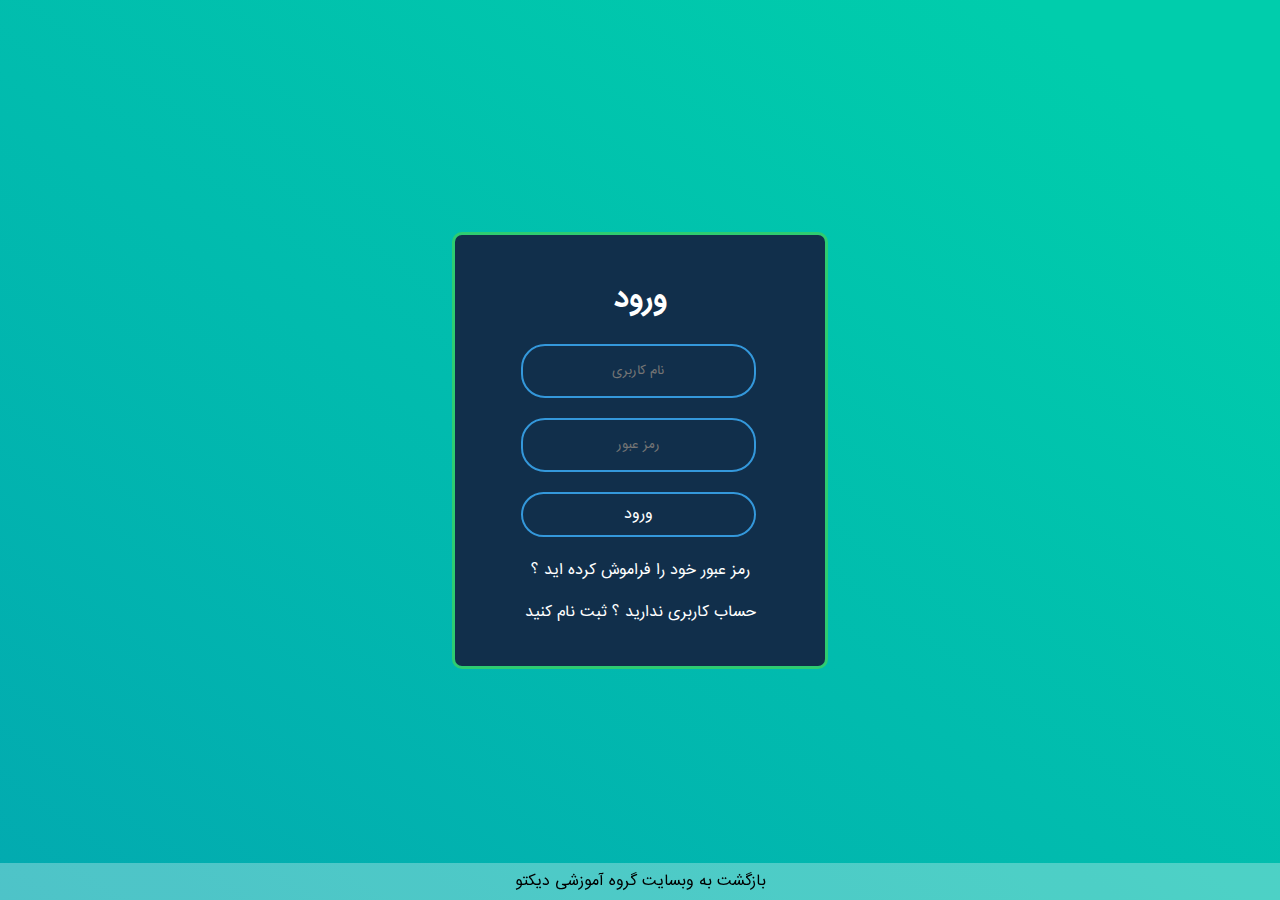
<file: login-page/index.html>
<!DOCTYPE html>
<html lang="en">
<head>
    <meta charset="UTF-8">
    <title> login </title>
    <link rel="stylesheet" href="css/style.css">
</head>
<body>
    <div class="form-base">
        <form>
           <h1 class="form-title">ورود</h1>
            <div>
                <input type="username" class="username" placeholder="نام کاربری" required>
                <input type="password" class="password" placeholder="رمز عبور" required>
                <a href="pages/index.html" class="submit"> ورود </a>
            </div>
            <a href="#" class="forget"> رمز عبور خود را فراموش کرده اید ؟ </a>
            <a href="index-reg.html" class="forget" style="margin-top: 15px;"> حساب کاربری ندارید ؟ ثبت نام کنید</a>
        </form>
    </div>
    <div class="footer">
        <a href="../index.html"> بازگشت به وبسایت گروه آموزشی دیکتو </a>
    </div>
    
</body>
</html>
</file>
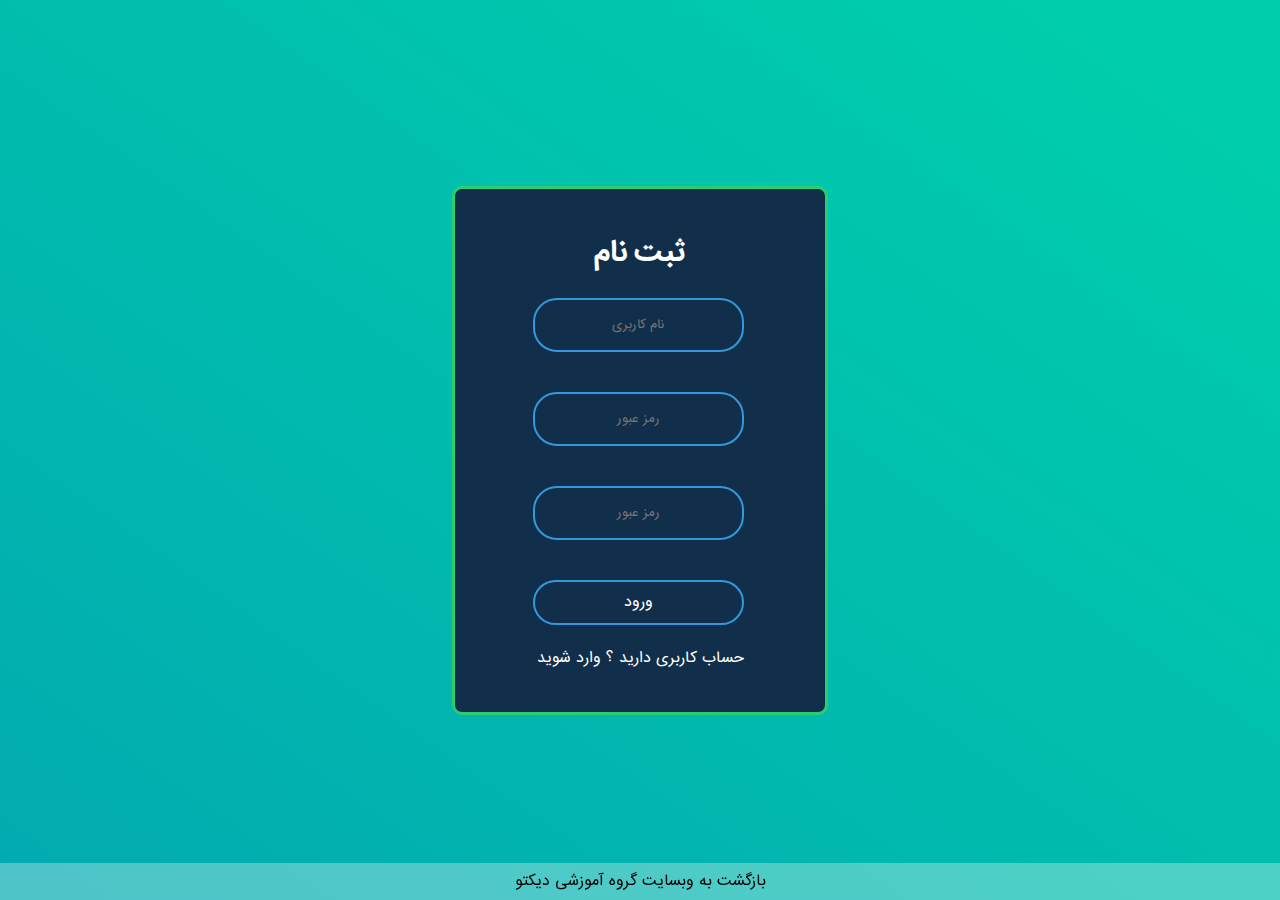
<file: login-page/index-reg.html>
<!DOCTYPE html>
<html lang="en">
<head>
    <meta charset="UTF-8">
    <title> login </title>
    <link rel="stylesheet" href="css/style.css">
</head>
<body>
    <div class="form-base">
        <form>
           <h1 class="form-title"> ثبت نام </h1>
            <input type="username" class="username" placeholder="نام کاربری" required>
            <input type="password" class="password" placeholder="رمز عبور" required>
            <input type="password" class="password" placeholder="رمز عبور" required>
            <a href="pages/index.html" class="submit"> ورود </a>
            <a href="index.html" class="forget"> حساب کاربری دارید ؟ وارد شوید </a>
        </form>
    </div>
    <div class="footer">
        <a href="../index.html"> بازگشت به وبسایت گروه آموزشی دیکتو </a>
    </div>
    
</body>
</html>
</file>
<file: login-page/css/style.css>
@import url(../../css/style.css);

html,body{
    height: 100%;
}
body{
    background-image: linear-gradient( to top right , #02aab0 , #00cdac 90%);
    display: flex;
    justify-content: center;
}
.form-base{
    background: #112f4b;
    width: 290px;
    display: flex;
    align-self: center;
    align-items: center;
    justify-content: center;    
    clear: both;
    padding: 40px;
    position: absolute;
    background: #112f4b;
    border-radius: 10px;
    border: 3px solid #2ecc71;
    position: relative;
}
.base-loading{
    display: flex;
/*    background: red;*/
    align-items: center;
    justify-content: center;
    position: absolute;
    top: 10PX;
    left: 10px
}


form{
    display: flex;
    align-self: center;
    flex-direction: column;
}
.forget{
    transition: all ease 0.5s;
    text-decoration: none;
    color: #fff;
    display: block;
    text-align: center;
}
.form-title{
    text-align: center;
    color: #fff;
    font-size: 30px;
}
.username,.password{
    text-align: center;
}



input[type="username"], input[type="password"] {
	border: 0;
	background: none;
	display: block;
	margin: 20px auto;
	text-align: center;
	border: 2px solid #3498db;
	padding: 14px 0px;
	width: 100%;
	outline: none;
	color: #fff;
	border-radius: 24px;
	transition: 0.75s;
} 


input[type = "username"],input[type = "password"]{
    width: 100%;
    border-color: #3498db;
}
.submit{
    border: 0;
    background: none;
    display: block;
    margin: 20px auto;
    text-align: center;
    border: 2px solid #3498db;
    padding: 7px 0px;
    width: 100%;
    outline: none;
    color: #fff;
    border-radius: 24px;
    cursor: pointer;
    text-decoration: none;
}
.submit:hover{
    background: #3498db;
}
input:hover {
    border: 2px solid #2ecc71;
}
input[type = "submit"]:hover {
    background: #2ecc71;
}
.submit{
    transition: all ease 0.5s;
}
.footer{
    display: flex;
    justify-content: center;
    align-self: center;
    position: fixed;
    bottom: 0;
    width: 100%;
    background-color: rgba(255,255,255,0.3);
    padding: 5px;
}
@media only screen and (max-width:400px){
    body{
        font-size: 150%;
    }
    .form-base{
    background: #112f4b;
    width: 80%;
    }
}

@media only screen and ( max-height: 700px ){
    .footer {
        display: none;
    }
}
</file>
<file: css/style.css>
@import url(reset.css);
@import url(font.css);
@import url(responsive.css);
@import url(acc.css);
/* library */
@import url(library/wave.css);
/* site style */
/* header */
html {
    scroll-behavior: smooth;
}

.container {
    max-width: 1340px;
    margin: auto;
    /* padding: 30px 50px 50px 50px; */
}

.top-header-background {
    background: url(../img/BaseImg/topbg.jpg) no-repeat top right;
    width: 45%;
    top: 0;
    left: 0;
    height: 1000px;
    position: absolute;
    z-index: -1;
}

/* nav */

.navigation {
    margin-bottom: 160px;
    max-width: 1300px;
    padding-top: 40px;
}

nav {
    display: inline-flex;
    align-items: center;
}

nav img {
    display: inline;
    margin: 0px 0px 0px 30px;
}

nav ul {
    display: inline;
}

nav ul li {
    display: inline;
    margin: 0px 10px;
    position: relative;
    padding-bottom: .5rem;
}

nav ul li:hover::after {
    width: 100%;
}

nav ul li::after {
    transition: all ease .3s;
    content: '';
    background-color: #fff;
    position: absolute;
    width: 0;
    height: 2px;
    right: 0;
    bottom: 0;
}

nav ul li a {
    color: #fff;
}

.login-box {
    float: left;
    display: inline;
    padding: 15px;
}

.login-btn {
    background-color: #aa7df2;
    border-color: #aa7df2;
    color: #ffffff;
    padding: 10px 40px;
    border-radius: 10px;
    margin: 0px 5px;
}

.register-btn {
    background-color: #f97f8b;
    border-color: #f97f8b;
    color: #ffffff;
    padding: 10px 35px;
    border-radius: 10px;
}
/* mobile menu*/

.mobile-menu {
    display: inline;
    direction: ltr;
}

.mobile-menu details {
    display: inline;
    float: left;
    cursor: pointer;
}

.mobile-menu details summary {
    font-size: 40px;
    background: #f97f8b;
    color: #ffffff;
    display: inline;
    border-radius: 10px;
    padding: 10px 15px 0px 15px;
    margin: 10px 0px;
}

.mobile-menu details summary::selection {
    background: #f97f8b;
}

.mobile-menu-child {
    background: #f97f8b;
    border-radius: 10px;
    padding: 10px;
    text-align: center;
    position: absolute;
    margin: 5px 0px;
}

.mobile-menu-child * {
    color: #ffffff;
}

nav h1 {
    display: none;
    color: #434550;
    font-weight: bold;
}

.mobile-menu-child li {
    margin: 8px 10px;
}

.mobile-menu {
    display: none;
}

/* header beautify */


.header-beautify {
    display: flex;
    width: 100%;
}

.header-beautify .header-beautify-img {
    flex-grow: 1;
}

.header-beautify .header-beautify-img img {
    margin: auto;
    display: block
}

.header-beautify .header-beautify-text {
    flex-grow: 1;
}

/* header beautify text */

.home-slider-subtitle {
    font-size: 20px;
    color: rgb(161, 162, 167);
}

.home-slider-title {
    font-size: 38px;
    color: rgb(67, 69, 80);
    font-weight: bold;
    line-height: 55px;
    margin: 10px 0px;
}


.home-slider-description {
    font-size: 17px;
    line-height: 34px;
    color: rgb(105, 106, 115);
}

.header-beautify-text .home-slider-subtitle {
    font-size: 20px;
    color: #dee;
}

.header-beautify-text .home-slider-title {
    font-size: 38px;
    color: #fff;
    font-weight: bold;
    line-height: 55px;
    margin: 10px 0px;
}


.header-beautify-text .home-slider-description {
    font-size: 17px;
    line-height: 34px;
    color: #eef;
}

.header-beautify .header-beautify-text p {
    margin: 15px 0px 15px 3rem;
    text-align: justify;
}

.red-button {
    box-shadow: 0 5px 20px 0 rgba(249, 119, 132, 0.2);
    color: #fff;
    background-color: #f97f8b;
    border-color: #f97f8b;
    padding: 15px 30px;
    border-radius: 30px;
    display: inline-block;
    transition: all ease-in-out 0.3s;
}

.red-button:hover {
    box-shadow: 0 5px 20px 0 rgba(157, 107, 240, 0.3);
    color: #fff;
    background-color: #9d6bf0;
    border-color: #9d6bf0;
    padding: 15px 30px;
    border-radius: 30px;
    display: inline-block;
}

/* fast helper */

.fast-helper {
    display: flex;
    max-width: 1000px;
    margin: 80px auto 0px;
}

.fast-helper > div {
    box-shadow: 0 21px 73px 0 #eceff9;
    flex-grow: 1;
    padding: 50px 40px 35px;
    display: flex;
    margin: 10px;
    border-radius: 5px;
}

.fast-helper-section-1 {
    border-bottom: 3px solid #b994f4;
}

.fast-helper-section-2 {
    border-bottom: 3px solid #fba3ab;
}


.fast-helper-text {}

.fast-helper-text h3 {
    color: #434550;
    padding: 20px 0px 0px;
}

.fast-helper-text p {
    line-height: 31px;
    color: #696a73;
    font-size: 16px;
    padding: 15px 0px;
}

.btn-outline-red {
    border: #f97f8b 1px solid;
    color: #f97f8b;
    padding: 10px 40px;
    display: inline-block;
    border-radius: 30px;
    transition: all ease-in-out 0.3s;
}

.btn-outline-red:hover {
    border: #f97f8b 1px solid;
    color: #ffffff;
    background-color: #f97f8b;
}

.btn-outline-purple {
    border: #aa7df2 1px solid;
    color: #aa7df2;
    padding: 10px 40px;
    display: inline-block;
    border-radius: 30px;
    transition: all ease-in-out 0.3s;
}

.btn-outline-purple:hover {
    border: #aa7df2 1px solid;
    color: #ffffff;
    background-color: #aa7df2;
}

/* fast call */

.fast-call-with-me {
    display: flex;
    align-items: center;
    flex-direction: column;
    text-align: center;
    margin-top: 60px;
}

.fast-call-with-me-title {
    color: #696a73;
    font-size: 18px;
}

.fast-call-with-me div {
    width: 100%;
    display: flex;
    align-items: center;
    flex-direction: row;
    justify-content: center;
}


.fast-call-with-me p {
    width: 100%;
    color: #777981;
}


/* facilities-in-yours */

.facilities-in-yours {
    display: flex;
    margin-top: 100px;
}


.key-slider-title {
    font-size: 30px;
    color: #434550;
    font-weight: bold;
    line-height: 55px;
    margin: 10px 0px;
}

.key-facilities-description {
    line-height: 31px;
    color: #696a73;
    font-size: 16px;
}

/* futures */
.futures {
    margin-top: 50px;
    display: flex;
    flex-wrap: wrap;
}

.slider-facilities img {
    margin: 0px 0px 0px 50px;
}

.futures-child {
    display: flex;
    align-items: center;
    flex-basis: 50%;
}

.futures-img img {
    margin: 0px 0px 0px 25px;
}

.futures-text h3 {
	color: #696a73;
	font-size: 18px;
    line-height: 27px;
    margin: 0px 0px 5px;
    font-weight: 500;
}

.futures-text p {
    color: #777981;
    font-size: 15px;
    line-height: 27px;
}

/* template */

.template-mother {
    margin-top: 200px;
}

.template {
    display: flex;
    align-items: center;
}

.template-text {
    flex-grow: 1;
    flex-basis: 50%;
}

.template-text h2 {
	color: #434550;
	font-size: 30px;
}

.template-text p {
	line-height: 31px;
	color: #696a73;
    font-size: 16px;
    text-align: justify;
}

.template-slider {
    animation: 0.3s all ease-in-out;
    animation: opacity 30s infinite;
    width: 50%;
    height: 300px;
    flex-grow: 1;
    background-repeat: no-repeat;
    background-position: center;
    border-radius: 10px;
}

@keyframes opacity {
    0% {
        background-image: url(../img/BaseImg/090844d2457541789efedff5f63fee22.jpg);
        opacity: 0.3;
    }

    5% {
        opacity: 1;
    }

    10% {
        background-image: url(../img/BaseImg/0b54313db9444fe49e550ca268fae70c.jpg);
        opacity: 0.3;
    }

    15% {
        opacity: 1;
    }

    20% {
        background-image: url(../img/BaseImg/272067cefe08406194c416fdedf76719.jpg);
        opacity: 0.3;
    }

    25% {
        opacity: 1;
    }

    30% {
        background-image: url(../img/BaseImg/2d8d98e1096f489b9f3e9e04d5b664bb.jpg);
        opacity: 0.3;
    }

    35% {
        opacity: 1;
    }

    40% {
        background-image: url(../img/BaseImg/2fff48ae2ac14b0fa2f98b79a5a4a634.jpg);
        opacity: 0.3;
    }

    45% {
        opacity: 1;
    }

    50% {
        background-image: url(../img/BaseImg/728d941f6f84467baaf756f4458b62ec.jpg);
        opacity: 0.3;
    }

    55% {
        opacity: 1;
    }

    
    60% {
        background-image: url(../img/BaseImg/b76501508b9e4f318c7c35b39be34901.jpg);
        opacity: 0.3;
    }

    65% {
        opacity: 1;
    }

    
    70% {
        background-image: url(../img/BaseImg/c4b4d8acf7b34659943a258cb949053e.jpg);
        opacity: 0.3;
    }

    75% {
        opacity: 1;
    }

    
    80% {
        background-image: url(../img/BaseImg/f9574ddb57a843e2b4356833a33a8e4e.jpg);
        opacity: 0.3;
    }

    85% {
        opacity: 1;
    }

    
    90% {
        background-image: url(../img/BaseImg/fe887bee34e84a9b887ddde4a9378610.jpg);
        opacity: 0.3;
    }

    95% {
        opacity: 1;
    }

    100% {
        background-image: url(../img/BaseImg/2d8d98e1096f489b9f3e9e04d5b664bb.jpg);
        opacity: 0.3;
    }
}

.after-buy {
    display: flex;
    margin-top: 230px;
}

.after-buy-child {
    display: flex;
    flex-direction: column;
    align-items: center;
    text-align: center;
}

.after-buy > div {
    flex-basis: 25%;
    width: 25%;
    margin: 10px;
}

.after-buy img {
    width: 100px;
}

.after-buy h3 {
    margin-top: 30px;
    color: #696a73;
    font-size: 18px;
}


.after-buy p {
    color: #8d99a4;
    font-size: 15px;
    padding-top: 5px;
}

/* price table */

.price-table {
  display: flex;
  margin-top: 200px;
}


.price-table-child {
    display: flex;
    flex-basis: 25%;
    box-shadow: 2px 2px 20px rgba(0, 0, 0, 0.2);
    align-items: center;
    border-radius: 10px;
    text-align: center;
    flex-direction: column;
    margin: 10px;
    padding: 60px;
}

.price-table-child section {
    margin: 10px 0px;
}

.price-table-child ul {
    margin: 10px 0px 20px;
}

.price-table-child ul li {
    color: #96969d;
    font-size: 16px;
    line-height: 36px;
}

.price-table-child h2 {
    margin-top: 30px;
}

.price-base {
    color: #936bea;
    font-size: 20px;
    font-weight: 500;
}

.con-title {
    margin: auto;
    text-align: center;
    margin: 100px 0px -150px;
}

.con-title h1 {
	font-size: 38px;
    color: #434550;
    padding-bottom: 5px;
}

.con-title p {
	font-size: 19px;
	color: #6a6a6a;
}

/*  easy use  */

.icon-and-text {
    display: flex;
    align-items: center;
    margin-top: 200px;
}

.icon-and-text h2 {
    font-size: 24px;
    color: #434550;
}

.icon-and-text p {
    font-size: 16px;
    color: #5f616a;
    line-height: 2;
    padding-left: 100px;
    margin-bottom: 25px;
    margin-top: 25px;
    text-align: justify;
}

.icon-and-text-img-right {
    margin-left: 20px;
}

.icon-and-text-img {
    filter: drop-shadow(0px 25px 100px rgba(0, 0, 0, 0.15));
}

.no-filter {
    filter: drop-shadow(0px 25px 100px rgba(0, 0, 0, 0));
}

.border-radius-10 {
    border-radius: 10px;
    margin-left: 40px;
}

.from-left {
    flex-direction: row-reverse;
}

/* add-facilities */

.more-facilities {
    display: flex;
    margin-top: 160px;
}

.more-facilities div {
    box-shadow: 0 33px 77px 0 rgba(0,0,0,0.1);
    padding: 40px;
    flex-basis: 33.3333333%;
    margin: 10px;
    border-radius: 10px;
    display: flex;
    flex-direction: column;
    align-items: center;
    background-color: #fff;
}

.more-facilities div h3 {
    font-size: 18px;
    color: #434550;
    margin: 10px 0px;
}

.more-facilities div img {
    margin: 10px 0px;
}

.more-facilities div p {
    font-size: 15px;
    color: #777981;
}
/*  some icon  */

.some-icon {
    margin-top: 100px;
    display: flex;
    flex-direction: row;
    flex-wrap: wrap;
}

.some-icon .some-icon-child {
    display: flex;
    align-items: center;
    flex-basis: 33.3333333333%;
    justify-content: center;
}

.some-icon .some-icon-child h4 {
    color: #555761;
    font-size: 17px;
}

.some-icon .some-icon-child p {
	color: #777981;
	font-size: 15px;
}

.some-icon .some-icon-child img {
    margin: 10px;
}

/* icon and text img */

.icon-and-text-img {
    display: flex;
    justify-content: center;
}

.icon-and-text-img-child {
    flex-basis: 33.3333333%;
}

.icon-and-text-img-child:nth-child(2) img {
    margin: auto;
    display: block;
}

.right-side-icons , .left-side-icons {
    display: flex;
    margin: 70px 0px;
    align-items: center;
}

.right-side-icons span , .left-side-icons span {
    font-size: 17px;
	color: #FFF;
	font-weight: 500;
}


.right-side-icons p , .left-side-icons p  {
	font-size: 15px;
	color: #EEF;
	line-height: 30px;
}

.right-side-icons img , .left-side-icons img {
    margin: 20px;
    border-radius: 10px;
}


.sub-title {
    margin: auto;
    text-align: center;
    margin: 100px 0px 30px;
}

.sub-title h1 {
	font-size: 38px;
    color: #434550;
    padding-bottom: 5px;
}

.sub-title p {
	font-size: 19px;
	color: #6a6a6a;
}


/* plugin */

.plugins {
    display: flex;
}

.plugin-child {
    flex-basis: 50%;
    padding: 20px;
    box-shadow: 0 33px 77px 0 rgba(0,0,0,0.1);
    margin: 10px;
    display: flex;
    flex-direction: column;
    border-radius: 10px;
    background-color: #fff;
}

.plugin-name {
    color: #696a73;
    font-size: 20px;
    font-weight: 500;
    display: flex; 
    align-items: center;
}

.plugin-name span {
    margin: 0px 10px;
}

.plugin-description p {
    color: #96969d;
    line-height: 32px;
    font-size: 16px;
    padding-top: 20px;
}


/*  wonderfull  */

.wonderfull {
    display: flex;
}

.wonderfull-child {
    display: flex;
    align-items: center;
    flex-direction: column;
    flex-basis: 25%;
    margin: 20px;
    box-shadow: 2px 2px 20px rgba(0,0,0,0.1);
    padding: 50px 20px;
    text-align: center;
}

.wonderfull-child h3 {
    color: #555761;
    font-size: 18px;
}

.wonderfull-child span {
    color: #777981;
    font-size: 16px;
}

/* agent money */


.agent-money {
    display: flex;
    flex-wrap: wrap;
}

.agent-money-child {
	flex-basis: calc(50% - 60px);
	display: flex;
	flex-direction: column;
	box-shadow: 2px 2px 20px rgba(0,0,0,0.1);
	margin: 10px;
    padding: 20px;
    border-radius: 10px;
}

.agent-money-child-sec {
    display: flex;
    align-items: center;
}

.agent-money-child-sec h3 {
    margin: 0px 10px;
    color: #555761;
    font-size: 20px;
    line-height: 24px;
}


.agent-money-child p {
    color: #696a73;
    line-height: 30px;
    font-size: 16px;
}

/* big-facilities */

.big-facilities {
    display: flex;
    align-items: center;
}

.big-facilities section h3 {
    font-size: 16px;
    color: #696a73;
    font-weight: 500;
    margin: 8px 0px;
}

.big-facilities section p {
    font-size: 15px;
    line-height: 30px;
    color: #999aa0;
    margin: 0;
}

.big-facilities img {
    margin: 20px;
}

.whtasup {
    border-right: 9px solid #f9fafa;
    padding-right: 25px;
    margin-top: 60px;
}

.whtasup span {
    background: #f0faed;
    color: #6acd52;
    display: inline-block;
    font-size: 14px;
    padding: 7px 13px;
    border-radius: 10px;
}

/* Group members */

.Group-members {
    display: flex;
    align-items: center;
}


.Group-members-child {
    flex-basis: 33.3333333%;
    display: flex;
    justify-content: center;
}

.Group-members-child img {
    border-radius: 50%;
    margin-left: 10px;
}

.Group-members-child section {
    display: flex;
    flex-direction: column;
    justify-content: center;
}

.Group-members-child section h3 {
    font-size: 17px;
    color: #434550;
}
.Group-members-child section sapn {
    color: #a1a2a7;
    font-size: 14px;
}


/* questions */

.questions {
    margin-top: 200px;
}

/*  footer  */

.start-now {
    background-position: center;
    box-shadow: 0 16px 39px 0 rgba(0,0,0,0.05);
    padding: 35px 0;
    background-color: #896bd9;
    background-image: url(../img/reimg/call.png);
    margin-top: 60px;
    background-size: contain;
}

.start-now span {
    color: #aa95c2;
    font-size: 17px;
    font-weight: 500;
}

.start-now-child {
    max-width: 1340px;
    margin: auto;
}

.start-now-child  h1 {
    font-size: 27px;
    color: #fff;
    margin: 10px 0;
}

.start-now-child {
    display: flex;
    align-items: center;
}

.start-now-child section:nth-child(1) {
    flex-grow: 1;
}

.start-now-child section:nth-child(2) {
    flex-grow: 0;
}


footer {
    width: 100%;
    background: url("../img/BaseImg/hero-bg.jpg");
    background-attachment: scroll;
    position: relative;
    padding: 0px 0 0 0;
    z-index: 0;
    padding: 80px 0px;
}

footer::before {
    content: "";
    background: rgba(158, 106, 240, 0.85);
    position: absolute;
    bottom: 0;
    left: 0;
    right: 0;
    z-index: -1;
    width: 100%;
    height: 100%;
}



footer .contact-form {
    border-radius: 10px;
    padding: 50px;
}
/* our-works */

.our-works {
    display: grid;
    grid-template-columns: 1fr 1fr 1fr;
    grid-gap: 30px 0px;
    margin-top: 40px;
}

.ih-item.square.colored.effect1.bottom_to_top {
    margin: auto;
}

.my-works {
    background: linear-gradient(to top right , rgba(155, 89, 182, 0.9) , #8e44ad);
    padding: 60px;
}


.background-gray {
    background-color: #f2f2f2;
    padding: 100px 0px;
}

.background-gray-top-pad {
    background-color: #f2f2f2;
    padding: 70px 0px 0px;
}

.background-gray-bottom-pad {
    background-color: #f2f2f2;
    padding: 20px 0px 70px;
}

.background-purple {
    background-color: rgba(153, 104, 232, 0.8);
}

.background-purple-top-pad {
    background-color: rgba(153, 104, 232, 0.8);
    padding: 70px 0px 0px;
}

.background-purple-bottom-pad {
    background-color: rgba(153, 104, 232, 0.8);
    padding: 20px 0px 70px;
}

.mog-in-back {
    background-image: url(../img/reimg/feature-bg.png);
    background-repeat: no-repeat;
    padding-top: 40px;
    background-position: center top;
}

.mobile-feature {
    margin-bottom: -200px !important;
    width: 80%;
}

.title-color {
    color: #fff !important;
}


.description-color {
    color: #eed !important;
}

.about-team {
    display: flex;
}

.about-team .team-member {
    flex-basis: calc(25% - 20px);
    margin: 10px;
    transition: transform ease .3s;
}

.about-team .team-member:hover {
    transform: translateY(-3px);
}

.about-team .team-member span {
	font-size: 15px;
    color: rgb(161, 162, 167);
    padding: 150px 0px 5px 0px;
    display: block;
}

.about-team .team-member h2 {
	font-size: 18px;
    color: #434550;
    padding: 0px 0px 10px 0px;
}



.about-team .team-member p {
	font-size: 16px;
    color: #5f616a;
    padding: 0px 0px 15px;
}

.team-member img {
    margin: auto;
    display: block;
    height: 380px;
    margin-bottom: -140px;
    border-radius: 10px;
}

.team-member > div {
    background-color: #fff;
    box-shadow: 2px 2px 20px rgba(0,0,0,0.1);
    border-radius: 10px;
    width: 90%;
    margin: auto;
}


.team-member div div{
    width: 80%;
    margin: auto;
    text-align: center;
}

.contact-form-mother {
	background-image: url(../img/BaseImg/minimum-bg.png);
	background-repeat: no-repeat;
	background-position: center bottom;
	background-size: cover;
	padding: 70px 0px 80px;
}


.contact-form {
    display: flex;
}

.contact-form > div {
	margin: 0px 30px;
}

.contact-form-child-2 {
    display: flex;
    align-items: center;
}

.contact-form-child {
    flex-basis: 60%;
}

.contact-form-child form {
    display: flex;
    flex-direction: column;
}


.contact-form-child form input {
    padding: 10px 15px;
    color: #fff;
    border: 5px solid #ccc;
    border-radius: 15px;
    margin: 10px 0px;
    background-color: transparent;
    transition: all ease-in-out 0.3s;
}

.contact-form-child form input::placeholder, .textarea-form::placeholder {
    color: #fff;
}

.contact-form-child form button {
    padding: 10px 15px;
    color: #fff;
    border-radius: 15px;
    background-color: #479aff;
    transition: all ease-in-out 0.3s;
    border: none;
    font-size: 20px;
    cursor: pointer;
}

.contact-form-child form button:hover {
    background-color: #EC008c;
}

.contact-form-child form input:focus {
    border: 5px solid #479aff;
    box-shadow: 2px 2px 20px #479aff;
    background-color: #479aff;
}

.textarea-form {
    resize: vertical;
    padding: 10px 15px;
    color: #fff;
    border: 5px solid #ccc;
    border-radius: 15px;
    margin: 10px 0px;
    background-color: transparent;
}

.textarea-form:focus {
    transition: all ease-in-out 0.3s;
    border: 5px solid #479aff;
    box-shadow: 2px 2px 20px #479aff;
    background-color: #479aff;
}

.contact-form-child h2 {
    color: #fff;
    font-size: 30px;
    margin: 10px 0px;
}

.contact-form-child p {
    color: #eef;
    margin: 0px 0px 8px;
}

@media only screen and (max-width: 1100px) {
    .login-box {
        display: none;
    }

    nav ul {
        display: none;
    }

    .mobile-menu {
        display: inline;
    }

    .navigation {
        margin-bottom: 50px;
    }
    nav h1 {
        display: inline;
        font-size: 25px;
    }

    nav img {
        margin: 0px 0px 0px 15px;
    }
}



@media only screen and (max-width : 1200px) {
    .mobile-feature {
        margin: 0 auto !important;
    }
    .mog-in-back {
        background-position: center;
    }
}

.our-works-2 {
    display: none;
}
</file>
<file: css/library/ihover.min.css>
.ih-item{position:relative;-webkit-transition:all 0.35s ease-in-out;-moz-transition:all 0.35s ease-in-out;transition:all 0.35s ease-in-out}.ih-item,.ih-item *{-webkit-box-sizing:border-box;-moz-box-sizing:border-box;box-sizing:border-box}.ih-item a{color:#333}.ih-item a:hover{text-decoration:none}.ih-item img{width:100%;height:100%}.ih-item.circle{position:relative;width:220px;height:220px;border-radius:50%}.ih-item.circle .img{position:relative;width:220px;height:220px;border-radius:50%}.ih-item.circle .img:before{position:absolute;display:block;content:'';width:100%;height:100%;border-radius:50%;box-shadow:inset 0 0 0 16px rgba(255,255,255,0.6),0 1px 2px rgba(0,0,0,0.3);-webkit-transition:all 0.35s ease-in-out;-moz-transition:all 0.35s ease-in-out;transition:all 0.35s ease-in-out}.ih-item.circle .img img{border-radius:50%}.ih-item.circle .info{position:absolute;top:0;bottom:0;left:0;right:0;text-align:center;border-radius:50%;-webkit-backface-visibility:hidden;backface-visibility:hidden}.ih-item.square{position:relative;width:316px;height:216px;border:8px solid #fff;box-shadow:1px 1px 3px rgba(0,0,0,0.3)}.ih-item.square .info{position:absolute;top:0;bottom:0;left:0;right:0;text-align:center;-webkit-backface-visibility:hidden;backface-visibility:hidden}.ih-item.circle.effect1 .spinner{width:230px;height:230px;border:10px solid #ecab18;border-right-color:#1ad280;border-bottom-color:#1ad280;border-radius:50%;-webkit-transition:all 0.8s ease-in-out;-moz-transition:all 0.8s ease-in-out;transition:all 0.8s ease-in-out}.ih-item.circle.effect1 .img{position:absolute;top:10px;bottom:0;left:10px;right:0;width:auto;height:auto}.ih-item.circle.effect1 .img:before{display:none}.ih-item.circle.effect1.colored .info{background:#1a4a72;background:rgba(26,74,114,0.6)}.ih-item.circle.effect1 .info{top:10px;bottom:0;left:10px;right:0;background:#333;background:rgba(0,0,0,0.6);opacity:0;-webkit-transition:all 0.8s ease-in-out;-moz-transition:all 0.8s ease-in-out;transition:all 0.8s ease-in-out}.ih-item.circle.effect1 .info h3{color:#fff;text-transform:uppercase;position:relative;letter-spacing:2px;font-size:22px;margin:0 30px;padding:55px 0 0 0;height:110px;text-shadow:0 0 1px #fff,0 1px 2px rgba(0,0,0,0.3)}.ih-item.circle.effect1 .info p{color:#bbb;padding:10px 5px;font-style:italic;margin:0 30px;font-size:12px;border-top:1px solid rgba(255,255,255,0.5)}.ih-item.circle.effect1 a:hover .spinner{-webkit-transform:rotate(180deg);-moz-transform:rotate(180deg);-ms-transform:rotate(180deg);-o-transform:rotate(180deg);transform:rotate(180deg)}.ih-item.circle.effect1 a:hover .info{opacity:1}.ih-item.circle.effect2 .img{opacity:1;-webkit-transform:scale(1);-moz-transform:scale(1);-ms-transform:scale(1);-o-transform:scale(1);transform:scale(1);-webkit-transition:all 0.35s ease-in-out;-moz-transition:all 0.35s ease-in-out;transition:all 0.35s ease-in-out}.ih-item.circle.effect2.colored .info{background:#1a4a72;background:rgba(26,74,114,0.6)}.ih-item.circle.effect2 .info{background:#333;background:rgba(0,0,0,0.6);opacity:0;pointer-events:none;-webkit-transition:all 0.35s ease-in-out;-moz-transition:all 0.35s ease-in-out;transition:all 0.35s ease-in-out}.ih-item.circle.effect2 .info h3{color:#fff;text-transform:uppercase;position:relative;letter-spacing:2px;font-size:22px;margin:0 30px;padding:55px 0 0 0;height:110px;text-shadow:0 0 1px #fff,0 1px 2px rgba(0,0,0,0.3)}.ih-item.circle.effect2 .info p{color:#bbb;padding:10px 5px;font-style:italic;margin:0 30px;font-size:12px;border-top:1px solid rgba(255,255,255,0.5)}.ih-item.circle.effect2.left_to_right .info{-webkit-transform:translateX(-100%);-moz-transform:translateX(-100%);-ms-transform:translateX(-100%);-o-transform:translateX(-100%);transform:translateX(-100%)}.ih-item.circle.effect2.left_to_right a:hover .img{-webkit-transform:rotate(-90deg);-moz-transform:rotate(-90deg);-ms-transform:rotate(-90deg);-o-transform:rotate(-90deg);transform:rotate(-90deg)}.ih-item.circle.effect2.left_to_right a:hover .info{opacity:1;-webkit-transform:translateX(0);-moz-transform:translateX(0);-ms-transform:translateX(0);-o-transform:translateX(0);transform:translateX(0)}.ih-item.circle.effect2.right_to_left .info{-webkit-transform:translateX(100%);-moz-transform:translateX(100%);-ms-transform:translateX(100%);-o-transform:translateX(100%);transform:translateX(100%)}.ih-item.circle.effect2.right_to_left a:hover .img{-webkit-transform:rotate(90deg);-moz-transform:rotate(90deg);-ms-transform:rotate(90deg);-o-transform:rotate(90deg);transform:rotate(90deg)}.ih-item.circle.effect2.right_to_left a:hover .info{opacity:1;-webkit-transform:translateX(0);-moz-transform:translateX(0);-ms-transform:translateX(0);-o-transform:translateX(0);transform:translateX(0)}.ih-item.circle.effect2.top_to_bottom .info{-webkit-transform:translateY(-100%);-moz-transform:translateY(-100%);-ms-transform:translateY(-100%);-o-transform:translateY(-100%);transform:translateY(-100%)}.ih-item.circle.effect2.top_to_bottom a:hover .img{-webkit-transform:rotate(-90deg);-moz-transform:rotate(-90deg);-ms-transform:rotate(-90deg);-o-transform:rotate(-90deg);transform:rotate(-90deg)}.ih-item.circle.effect2.top_to_bottom a:hover .info{opacity:1;-webkit-transform:translateY(0);-moz-transform:translateY(0);-ms-transform:translateY(0);-o-transform:translateY(0);transform:translateY(0)}.ih-item.circle.effect2.bottom_to_top .info{-webkit-transform:translateY(100%);-moz-transform:translateY(100%);-ms-transform:translateY(100%);-o-transform:translateY(100%);transform:translateY(100%)}.ih-item.circle.effect2.bottom_to_top a:hover .img{-webkit-transform:rotate(90deg);-moz-transform:rotate(90deg);-ms-transform:rotate(90deg);-o-transform:rotate(90deg);transform:rotate(90deg)}.ih-item.circle.effect2.bottom_to_top a:hover .info{opacity:1;-webkit-transform:translateY(0);-moz-transform:translateY(0);-ms-transform:translateY(0);-o-transform:translateY(0);transform:translateY(0)}.ih-item.circle.effect3 .img{z-index:11;-webkit-transition:all 0.35s ease-in-out;-moz-transition:all 0.35s ease-in-out;transition:all 0.35s ease-in-out}.ih-item.circle.effect3.colored .info{background:#1a4a72}.ih-item.circle.effect3 .info{background:#333;opacity:0;pointer-events:none;-webkit-transition:all 0.35s ease-in-out;-moz-transition:all 0.35s ease-in-out;transition:all 0.35s ease-in-out}.ih-item.circle.effect3 .info h3{color:#fff;text-transform:uppercase;position:relative;letter-spacing:2px;font-size:22px;margin:0 30px;padding:55px 0 0 0;height:110px;text-shadow:0 0 1px #fff,0 1px 2px rgba(0,0,0,0.3)}.ih-item.circle.effect3 .info p{color:#bbb;padding:10px 5px;font-style:italic;margin:0 30px;font-size:12px;border-top:1px solid rgba(255,255,255,0.5)}.ih-item.circle.effect3.left_to_right .img{-webkit-transform:scale(1) translateX(0);-moz-transform:scale(1) translateX(0);-ms-transform:scale(1) translateX(0);-o-transform:scale(1) translateX(0);transform:scale(1) translateX(0)}.ih-item.circle.effect3.left_to_right .info{-webkit-transform:translateX(-100%);-moz-transform:translateX(-100%);-ms-transform:translateX(-100%);-o-transform:translateX(-100%);transform:translateX(-100%)}.ih-item.circle.effect3.left_to_right a:hover .img{-webkit-transform:scale(0.5) translateX(100%);-moz-transform:scale(0.5) translateX(100%);-ms-transform:scale(0.5) translateX(100%);-o-transform:scale(0.5) translateX(100%);transform:scale(0.5) translateX(100%)}.ih-item.circle.effect3.left_to_right a:hover .info{opacity:1;-webkit-transform:translateX(0);-moz-transform:translateX(0);-ms-transform:translateX(0);-o-transform:translateX(0);transform:translateX(0)}.ih-item.circle.effect3.right_to_left .img{-webkit-transform:scale(1) translateX(0);-moz-transform:scale(1) translateX(0);-ms-transform:scale(1) translateX(0);-o-transform:scale(1) translateX(0);transform:scale(1) translateX(0)}.ih-item.circle.effect3.right_to_left .info{-webkit-transform:translateX(100%);-moz-transform:translateX(100%);-ms-transform:translateX(100%);-o-transform:translateX(100%);transform:translateX(100%)}.ih-item.circle.effect3.right_to_left a:hover .img{-webkit-transform:scale(0.5) translateX(-100%);-moz-transform:scale(0.5) translateX(-100%);-ms-transform:scale(0.5) translateX(-100%);-o-transform:scale(0.5) translateX(-100%);transform:scale(0.5) translateX(-100%)}.ih-item.circle.effect3.right_to_left a:hover .info{opacity:1;-webkit-transform:translateX(0);-moz-transform:translateX(0);-ms-transform:translateX(0);-o-transform:translateX(0);transform:translateX(0)}.ih-item.circle.effect3.top_to_bottom .img{-webkit-transform:scale(1) translateY(0);-moz-transform:scale(1) translateY(0);-ms-transform:scale(1) translateY(0);-o-transform:scale(1) translateY(0);transform:scale(1) translateY(0)}.ih-item.circle.effect3.top_to_bottom .info{-webkit-transform:translateY(-100%);-moz-transform:translateY(-100%);-ms-transform:translateY(-100%);-o-transform:translateY(-100%);transform:translateY(-100%)}.ih-item.circle.effect3.top_to_bottom a:hover .img{-webkit-transform:scale(0.5) translateY(100%);-moz-transform:scale(0.5) translateY(100%);-ms-transform:scale(0.5) translateY(100%);-o-transform:scale(0.5) translateY(100%);transform:scale(0.5) translateY(100%)}.ih-item.circle.effect3.top_to_bottom a:hover .info{opacity:1;-webkit-transform:translateY(0);-moz-transform:translateY(0);-ms-transform:translateY(0);-o-transform:translateY(0);transform:translateY(0)}.ih-item.circle.effect3.bottom_to_top .img{-webkit-transform:scale(1) translateY(0);-moz-transform:scale(1) translateY(0);-ms-transform:scale(1) translateY(0);-o-transform:scale(1) translateY(0);transform:scale(1) translateY(0)}.ih-item.circle.effect3.bottom_to_top .info{-webkit-transform:translateY(100%);-moz-transform:translateY(100%);-ms-transform:translateY(100%);-o-transform:translateY(100%);transform:translateY(100%)}.ih-item.circle.effect3.bottom_to_top a:hover .img{-webkit-transform:scale(0.5) translateY(-100%);-moz-transform:scale(0.5) translateY(-100%);-ms-transform:scale(0.5) translateY(-100%);-o-transform:scale(0.5) translateY(-100%);transform:scale(0.5) translateY(-100%)}.ih-item.circle.effect3.bottom_to_top a:hover .info{opacity:1;-webkit-transform:translateY(0);-moz-transform:translateY(0);-ms-transform:translateY(0);-o-transform:translateY(0);transform:translateY(0)}.ih-item.circle.effect4 .img{opacity:1;-webkit-transition:all 0.4s ease-in-out;-moz-transition:all 0.4s ease-in-out;transition:all 0.4s ease-in-out}.ih-item.circle.effect4.colored .info{background:#1a4a72}.ih-item.circle.effect4 .info{background:#333;opacity:0;visibility:hidden;pointer-events:none;-webkit-transition:all 0.35s ease;-moz-transition:all 0.35s ease;transition:all 0.35s ease}.ih-item.circle.effect4 .info h3{color:#fff;text-transform:uppercase;position:relative;letter-spacing:2px;font-size:22px;margin:0 30px;padding:55px 0 0 0;height:110px;text-shadow:0 0 1px #fff,0 1px 2px rgba(0,0,0,0.3)}.ih-item.circle.effect4 .info p{color:#bbb;padding:10px 5px;font-style:italic;margin:0 30px;font-size:12px;border-top:1px solid rgba(255,255,255,0.5);-webkit-transition:all 0.35s ease-in-out;-moz-transition:all 0.35s ease-in-out;transition:all 0.35s ease-in-out}.ih-item.circle.effect4 a:hover .img{opacity:0;pointer-events:none}.ih-item.circle.effect4 a:hover .info{visibility:visible;opacity:1}.ih-item.circle.effect4.left_to_right .img{-webkit-transform:translateX(0);-moz-transform:translateX(0);-ms-transform:translateX(0);-o-transform:translateX(0);transform:translateX(0)}.ih-item.circle.effect4.left_to_right .info{-webkit-transform:translateX(-100%);-moz-transform:translateX(-100%);-ms-transform:translateX(-100%);-o-transform:translateX(-100%);transform:translateX(-100%)}.ih-item.circle.effect4.left_to_right a:hover .img{-webkit-transform:translateX(100%);-moz-transform:translateX(100%);-ms-transform:translateX(100%);-o-transform:translateX(100%);transform:translateX(100%)}.ih-item.circle.effect4.left_to_right a:hover .info{-webkit-transform:translateX(0);-moz-transform:translateX(0);-ms-transform:translateX(0);-o-transform:translateX(0);transform:translateX(0)}.ih-item.circle.effect4.right_to_left .img{-webkit-transform:translateX(0);-moz-transform:translateX(0);-ms-transform:translateX(0);-o-transform:translateX(0);transform:translateX(0)}.ih-item.circle.effect4.right_to_left .info{-webkit-transform:translateX(100%);-moz-transform:translateX(100%);-ms-transform:translateX(100%);-o-transform:translateX(100%);transform:translateX(100%)}.ih-item.circle.effect4.right_to_left a:hover .img{-webkit-transform:translateX(-100%);-moz-transform:translateX(-100%);-ms-transform:translateX(-100%);-o-transform:translateX(-100%);transform:translateX(-100%)}.ih-item.circle.effect4.right_to_left a:hover .info{-webkit-transform:translateX(0);-moz-transform:translateX(0);-ms-transform:translateX(0);-o-transform:translateX(0);transform:translateX(0)}.ih-item.circle.effect4.top_to_bottom .img{-webkit-transform:translateY(0);-moz-transform:translateY(0);-ms-transform:translateY(0);-o-transform:translateY(0);transform:translateY(0)}.ih-item.circle.effect4.top_to_bottom .info{-webkit-transform:translateY(100%);-moz-transform:translateY(100%);-ms-transform:translateY(100%);-o-transform:translateY(100%);transform:translateY(100%)}.ih-item.circle.effect4.top_to_bottom a:hover .img{-webkit-transform:translateY(-100%);-moz-transform:translateY(-100%);-ms-transform:translateY(-100%);-o-transform:translateY(-100%);transform:translateY(-100%)}.ih-item.circle.effect4.top_to_bottom a:hover .info{-webkit-transform:translateY(0);-moz-transform:translateY(0);-ms-transform:translateY(0);-o-transform:translateY(0);transform:translateY(0)}.ih-item.circle.effect4.bottom_to_top .img{-webkit-transform:translateY(0);-moz-transform:translateY(0);-ms-transform:translateY(0);-o-transform:translateY(0);transform:translateY(0)}.ih-item.circle.effect4.bottom_to_top .info{-webkit-transform:translateY(-100%);-moz-transform:translateY(-100%);-ms-transform:translateY(-100%);-o-transform:translateY(-100%);transform:translateY(-100%)}.ih-item.circle.effect4.bottom_to_top a:hover .img{-webkit-transform:translateY(100%);-moz-transform:translateY(100%);-ms-transform:translateY(100%);-o-transform:translateY(100%);transform:translateY(100%)}.ih-item.circle.effect4.bottom_to_top a:hover .info{-webkit-transform:translateY(0);-moz-transform:translateY(0);-ms-transform:translateY(0);-o-transform:translateY(0);transform:translateY(0)}.ih-item.circle.effect5{-webkit-perspective:900px;-moz-perspective:900px;perspective:900px}.ih-item.circle.effect5.colored .info .info-back{background:#1a4a72;background:rgba(26,74,114,0.6)}.ih-item.circle.effect5 .info{-webkit-transition:all 0.35s ease-in-out;-moz-transition:all 0.35s ease-in-out;transition:all 0.35s ease-in-out;-webkit-transform-style:preserve-3d;-moz-transform-style:preserve-3d;-ms-transform-style:preserve-3d;-o-transform-style:preserve-3d;transform-style:preserve-3d}.ih-item.circle.effect5 .info .info-back{visibility:hidden;border-radius:50%;width:100%;height:100%;background:#333;background:rgba(0,0,0,0.6);-webkit-transform:rotate3d(0, 1, 0, 180deg);-moz-transform:rotate3d(0, 1, 0, 180deg);-ms-transform:rotate3d(0, 1, 0, 180deg);-o-transform:rotate3d(0, 1, 0, 180deg);transform:rotate3d(0, 1, 0, 180deg);-webkit-backface-visibility:hidden;backface-visibility:hidden}.ih-item.circle.effect5 .info h3{color:#fff;text-transform:uppercase;position:relative;letter-spacing:2px;font-size:22px;margin:0 30px;padding:55px 0 0 0;height:110px;text-shadow:0 0 1px #fff,0 1px 2px rgba(0,0,0,0.3)}.ih-item.circle.effect5 .info p{color:#bbb;padding:10px 5px;font-style:italic;margin:0 30px;font-size:12px;border-top:1px solid rgba(255,255,255,0.5)}.ih-item.circle.effect5 a:hover .info{-webkit-transform:rotate3d(0, 1, 0, -180deg);-moz-transform:rotate3d(0, 1, 0, -180deg);-ms-transform:rotate3d(0, 1, 0, -180deg);-o-transform:rotate3d(0, 1, 0, -180deg);transform:rotate3d(0, 1, 0, -180deg)}.ih-item.circle.effect5 a:hover .info .info-back{visibility:visible}.ih-item.circle.effect6 .img{opacity:1;-webkit-transform:scale(1);-moz-transform:scale(1);-ms-transform:scale(1);-o-transform:scale(1);transform:scale(1);-webkit-transition:all 0.35s ease-in-out;-moz-transition:all 0.35s ease-in-out;transition:all 0.35s ease-in-out}.ih-item.circle.effect6.colored .info{background:#1a4a72}.ih-item.circle.effect6 .info{background:#333;opacity:0;-webkit-transition:all 0.35s ease-in-out;-moz-transition:all 0.35s ease-in-out;transition:all 0.35s ease-in-out}.ih-item.circle.effect6 .info h3{color:#fff;text-transform:uppercase;position:relative;letter-spacing:2px;font-size:22px;margin:0 30px;padding:55px 0 0 0;height:110px;text-shadow:0 0 1px #fff,0 1px 2px rgba(0,0,0,0.3)}.ih-item.circle.effect6 .info p{color:#bbb;padding:10px 5px;font-style:italic;margin:0 30px;font-size:12px;border-top:1px solid rgba(255,255,255,0.5)}.ih-item.circle.effect6.scale_up .info{-webkit-transform:scale(0.5);-moz-transform:scale(0.5);-ms-transform:scale(0.5);-o-transform:scale(0.5);transform:scale(0.5)}.ih-item.circle.effect6.scale_up a:hover .img{opacity:0;-webkit-transform:scale(1.5);-moz-transform:scale(1.5);-ms-transform:scale(1.5);-o-transform:scale(1.5);transform:scale(1.5)}.ih-item.circle.effect6.scale_up a:hover .info{opacity:1;-webkit-transform:scale(1);-moz-transform:scale(1);-ms-transform:scale(1);-o-transform:scale(1);transform:scale(1)}.ih-item.circle.effect6.scale_down .info{-webkit-transform:scale(1.5);-moz-transform:scale(1.5);-ms-transform:scale(1.5);-o-transform:scale(1.5);transform:scale(1.5)}.ih-item.circle.effect6.scale_down a:hover .img{opacity:0;-webkit-transform:scale(0.5);-moz-transform:scale(0.5);-ms-transform:scale(0.5);-o-transform:scale(0.5);transform:scale(0.5)}.ih-item.circle.effect6.scale_down a:hover .info{opacity:1;-webkit-transform:scale(1);-moz-transform:scale(1);-ms-transform:scale(1);-o-transform:scale(1);transform:scale(1)}.ih-item.circle.effect6.scale_down_up .info{-webkit-transform:scale(0.5);-moz-transform:scale(0.5);-ms-transform:scale(0.5);-o-transform:scale(0.5);transform:scale(0.5);-webkit-transition:all 0.35s ease-in-out 0.2s;-moz-transition:all 0.35s ease-in-out 0.2s;transition:all 0.35s ease-in-out 0.2s}.ih-item.circle.effect6.scale_down_up a:hover .img{opacity:0;-webkit-transform:scale(0.5);-moz-transform:scale(0.5);-ms-transform:scale(0.5);-o-transform:scale(0.5);transform:scale(0.5)}.ih-item.circle.effect6.scale_down_up a:hover .info{opacity:1;-webkit-transform:scale(1);-moz-transform:scale(1);-ms-transform:scale(1);-o-transform:scale(1);transform:scale(1)}.ih-item.circle.effect7 .img{opacity:1;-webkit-transform:scale(1);-moz-transform:scale(1);-ms-transform:scale(1);-o-transform:scale(1);transform:scale(1);-webkit-transition:all 0.35s ease-out;-moz-transition:all 0.35s ease-out;transition:all 0.35s ease-out}.ih-item.circle.effect7.colored .info{background:#1a4a72}.ih-item.circle.effect7 .info{background:#333;opacity:0;visibility:hidden;pointer-events:none;-webkit-transition:all 0.35s ease 0.2s;-moz-transition:all 0.35s ease 0.2s;transition:all 0.35s ease 0.2s}.ih-item.circle.effect7 .info h3{color:#fff;text-transform:uppercase;position:relative;letter-spacing:2px;font-size:22px;margin:0 30px;padding:55px 0 0 0;height:110px;text-shadow:0 0 1px #fff,0 1px 2px rgba(0,0,0,0.3)}.ih-item.circle.effect7 .info p{color:#bbb;padding:10px 5px;font-style:italic;margin:0 30px;font-size:12px;border-top:1px solid rgba(255,255,255,0.5)}.ih-item.circle.effect7 a:hover .img{opacity:0;-webkit-transform:scale(0.5);-moz-transform:scale(0.5);-ms-transform:scale(0.5);-o-transform:scale(0.5);transform:scale(0.5)}.ih-item.circle.effect7 a:hover .info{visibility:visible;opacity:1}.ih-item.circle.effect7.left_to_right .info{-webkit-transform:translateX(-100%);-moz-transform:translateX(-100%);-ms-transform:translateX(-100%);-o-transform:translateX(-100%);transform:translateX(-100%)}.ih-item.circle.effect7.left_to_right a:hover .info{-webkit-transform:translateX(0);-moz-transform:translateX(0);-ms-transform:translateX(0);-o-transform:translateX(0);transform:translateX(0)}.ih-item.circle.effect7.right_to_left .info{-webkit-transform:translateX(100%);-moz-transform:translateX(100%);-ms-transform:translateX(100%);-o-transform:translateX(100%);transform:translateX(100%)}.ih-item.circle.effect7.right_to_left a:hover .info{-webkit-transform:translateX(0);-moz-transform:translateX(0);-ms-transform:translateX(0);-o-transform:translateX(0);transform:translateX(0)}.ih-item.circle.effect7.top_to_bottom .info{-webkit-transform:translateY(100%);-moz-transform:translateY(100%);-ms-transform:translateY(100%);-o-transform:translateY(100%);transform:translateY(100%)}.ih-item.circle.effect7.top_to_bottom a:hover .info{-webkit-transform:translateY(0);-moz-transform:translateY(0);-ms-transform:translateY(0);-o-transform:translateY(0);transform:translateY(0)}.ih-item.circle.effect7.bottom_to_top .info{-webkit-transform:translateY(-100%);-moz-transform:translateY(-100%);-ms-transform:translateY(-100%);-o-transform:translateY(-100%);transform:translateY(-100%)}.ih-item.circle.effect7.bottom_to_top a:hover .info{-webkit-transform:translateY(0);-moz-transform:translateY(0);-ms-transform:translateY(0);-o-transform:translateY(0);transform:translateY(0)}.ih-item.circle.effect8.colored .info{background:#1a4a72}.ih-item.circle.effect8 .img-container{-webkit-transform:scale(1);-moz-transform:scale(1);-ms-transform:scale(1);-o-transform:scale(1);transform:scale(1);-webkit-transition:all 0.3s ease-in-out;-moz-transition:all 0.3s ease-in-out;transition:all 0.3s ease-in-out}.ih-item.circle.effect8 .img-container .img{opacity:1;-webkit-transition:all 0.3s ease-in-out 0.3s;-moz-transition:all 0.3s ease-in-out 0.3s;transition:all 0.3s ease-in-out 0.3s}.ih-item.circle.effect8 .info-container{position:absolute;top:0;bottom:0;left:0;right:0;text-align:center;border-radius:50%;opacity:0;pointer-events:none;-webkit-transition:all 0.3s ease-in-out 0.3s;-moz-transition:all 0.3s ease-in-out 0.3s;transition:all 0.3s ease-in-out 0.3s}.ih-item.circle.effect8 .info{width:100%;height:100%;background:#333;pointer-events:none;-webkit-transform:scale(0.5);-moz-transform:scale(0.5);-ms-transform:scale(0.5);-o-transform:scale(0.5);transform:scale(0.5);-webkit-transition:all 0.35s ease-in-out 0.6s;-moz-transition:all 0.35s ease-in-out 0.6s;transition:all 0.35s ease-in-out 0.6s}.ih-item.circle.effect8 .info h3{color:#fff;text-transform:uppercase;letter-spacing:2px;font-size:22px;margin:0 30px;padding:45px 0 0 0;height:140px;text-shadow:0 0 1px #fff,0 1px 2px rgba(0,0,0,0.3)}.ih-item.circle.effect8 .info p{color:#bbb;padding:10px 5px;font-style:italic;margin:0 30px;font-size:12px;border-top:1px solid rgba(255,255,255,0.5)}.ih-item.circle.effect8 a:hover .img-container{pointer-events:none;-webkit-transform:scale(0.5);-moz-transform:scale(0.5);-ms-transform:scale(0.5);-o-transform:scale(0.5);transform:scale(0.5)}.ih-item.circle.effect8 a:hover .img-container .img{opacity:0;pointer-events:none}.ih-item.circle.effect8 a:hover .info-container{opacity:1}.ih-item.circle.effect8 a:hover .info-container .info{-webkit-transform:scale(1);-moz-transform:scale(1);-ms-transform:scale(1);-o-transform:scale(1);transform:scale(1)}.ih-item.circle.effect8.left_to_right .img-container .img{-webkit-transform:translateX(0);-moz-transform:translateX(0);-ms-transform:translateX(0);-o-transform:translateX(0);transform:translateX(0)}.ih-item.circle.effect8.left_to_right .info-container{-webkit-transform:translateX(100%);-moz-transform:translateX(100%);-ms-transform:translateX(100%);-o-transform:translateX(100%);transform:translateX(100%)}.ih-item.circle.effect8.left_to_right a:hover .img-container .img{-webkit-transform:translateX(-100%);-moz-transform:translateX(-100%);-ms-transform:translateX(-100%);-o-transform:translateX(-100%);transform:translateX(-100%)}.ih-item.circle.effect8.left_to_right a:hover .info-container{-webkit-transform:translateX(0);-moz-transform:translateX(0);-ms-transform:translateX(0);-o-transform:translateX(0);transform:translateX(0)}.ih-item.circle.effect8.right_to_left .img-container .img{-webkit-transform:translateX(0);-moz-transform:translateX(0);-ms-transform:translateX(0);-o-transform:translateX(0);transform:translateX(0)}.ih-item.circle.effect8.right_to_left .info-container{-webkit-transform:translateX(-100%);-moz-transform:translateX(-100%);-ms-transform:translateX(-100%);-o-transform:translateX(-100%);transform:translateX(-100%)}.ih-item.circle.effect8.right_to_left a:hover .img-container .img{-webkit-transform:translateX(100%);-moz-transform:translateX(100%);-ms-transform:translateX(100%);-o-transform:translateX(100%);transform:translateX(100%)}.ih-item.circle.effect8.right_to_left a:hover .info-container{-webkit-transform:translateX(0);-moz-transform:translateX(0);-ms-transform:translateX(0);-o-transform:translateX(0);transform:translateX(0)}.ih-item.circle.effect8.top_to_bottom .img-container .img{-webkit-transform:translateY(0);-moz-transform:translateY(0);-ms-transform:translateY(0);-o-transform:translateY(0);transform:translateY(0)}.ih-item.circle.effect8.top_to_bottom .info-container{-webkit-transform:translateY(-100%);-moz-transform:translateY(-100%);-ms-transform:translateY(-100%);-o-transform:translateY(-100%);transform:translateY(-100%)}.ih-item.circle.effect8.top_to_bottom a:hover .img-container .img{-webkit-transform:translateY(100%);-moz-transform:translateY(100%);-ms-transform:translateY(100%);-o-transform:translateY(100%);transform:translateY(100%)}.ih-item.circle.effect8.top_to_bottom a:hover .info-container{-webkit-transform:translateY(0);-moz-transform:translateY(0);-ms-transform:translateY(0);-o-transform:translateY(0);transform:translateY(0)}.ih-item.circle.effect8.bottom_to_top .img-container .img{-webkit-transform:translateY(0);-moz-transform:translateY(0);-ms-transform:translateY(0);-o-transform:translateY(0);transform:translateY(0)}.ih-item.circle.effect8.bottom_to_top .info-container{-webkit-transform:translateY(100%);-moz-transform:translateY(100%);-ms-transform:translateY(100%);-o-transform:translateY(100%);transform:translateY(100%)}.ih-item.circle.effect8.bottom_to_top a:hover .img-container .img{-webkit-transform:translateY(-100%);-moz-transform:translateY(-100%);-ms-transform:translateY(-100%);-o-transform:translateY(-100%);transform:translateY(-100%)}.ih-item.circle.effect8.bottom_to_top a:hover .info-container{-webkit-transform:translateY(0);-moz-transform:translateY(0);-ms-transform:translateY(0);-o-transform:translateY(0);transform:translateY(0)}.ih-item.circle.effect9 .img{opacity:1;-webkit-transition:all 0.35s ease-out;-moz-transition:all 0.35s ease-out;transition:all 0.35s ease-out}.ih-item.circle.effect9.colored .info{background:#1a4a72}.ih-item.circle.effect9 .info{background:#333;opacity:0;visibility:hidden;pointer-events:none;-webkit-transform:scale(0.5);-moz-transform:scale(0.5);-ms-transform:scale(0.5);-o-transform:scale(0.5);transform:scale(0.5);-webkit-transition:all 0.35s ease 0.2s;-moz-transition:all 0.35s ease 0.2s;transition:all 0.35s ease 0.2s}.ih-item.circle.effect9 .info h3{color:#fff;text-transform:uppercase;position:relative;letter-spacing:2px;font-size:22px;margin:0 30px;padding:55px 0 0 0;height:110px;text-shadow:0 0 1px #fff,0 1px 2px rgba(0,0,0,0.3)}.ih-item.circle.effect9 .info p{color:#bbb;padding:10px 5px;font-style:italic;margin:0 30px;font-size:12px;border-top:1px solid rgba(255,255,255,0.5)}.ih-item.circle.effect9 a:hover .img{opacity:0;pointer-events:none;-webkit-transform:scale(0.5);-moz-transform:scale(0.5);-ms-transform:scale(0.5);-o-transform:scale(0.5);transform:scale(0.5)}.ih-item.circle.effect9 a:hover .info{visibility:visible;opacity:1;-webkit-transform:scale(1);-moz-transform:scale(1);-ms-transform:scale(1);-o-transform:scale(1);transform:scale(1)}.ih-item.circle.effect9.left_to_right .img{-webkit-transform:translateX(0) rotate(0);-moz-transform:translateX(0) rotate(0);-ms-transform:translateX(0) rotate(0);-o-transform:translateX(0) rotate(0);transform:translateX(0) rotate(0)}.ih-item.circle.effect9.left_to_right a:hover .img{-webkit-transform:translateX(100%) rotate(180deg);-moz-transform:translateX(100%) rotate(180deg);-ms-transform:translateX(100%) rotate(180deg);-o-transform:translateX(100%) rotate(180deg);transform:translateX(100%) rotate(180deg)}.ih-item.circle.effect9.right_to_left .img{-webkit-transform:translateX(0) rotate(0);-moz-transform:translateX(0) rotate(0);-ms-transform:translateX(0) rotate(0);-o-transform:translateX(0) rotate(0);transform:translateX(0) rotate(0)}.ih-item.circle.effect9.right_to_left a:hover .img{-webkit-transform:translateX(-100%) rotate(-180deg);-moz-transform:translateX(-100%) rotate(-180deg);-ms-transform:translateX(-100%) rotate(-180deg);-o-transform:translateX(-100%) rotate(-180deg);transform:translateX(-100%) rotate(-180deg)}.ih-item.circle.effect9.top_to_bottom .img{-webkit-transform:translateY(0);-moz-transform:translateY(0);-ms-transform:translateY(0);-o-transform:translateY(0);transform:translateY(0)}.ih-item.circle.effect9.top_to_bottom a:hover .img{-webkit-transform:translateY(-100%);-moz-transform:translateY(-100%);-ms-transform:translateY(-100%);-o-transform:translateY(-100%);transform:translateY(-100%)}.ih-item.circle.effect9.bottom_to_top .img{-webkit-transform:translateY(0);-moz-transform:translateY(0);-ms-transform:translateY(0);-o-transform:translateY(0);transform:translateY(0)}.ih-item.circle.effect9.bottom_to_top a:hover .img{-webkit-transform:translateY(100%);-moz-transform:translateY(100%);-ms-transform:translateY(100%);-o-transform:translateY(100%);transform:translateY(100%)}.ih-item.circle.effect10 .img{z-index:11;-webkit-transform:scale(1);-moz-transform:scale(1);-ms-transform:scale(1);-o-transform:scale(1);transform:scale(1);-webkit-transition:all 0.35s ease-in-out;-moz-transition:all 0.35s ease-in-out;transition:all 0.35s ease-in-out}.ih-item.circle.effect10.colored .info{background:#1a4a72}.ih-item.circle.effect10 .info{background:#333;opacity:0;-webkit-transform:scale(0);-moz-transform:scale(0);-ms-transform:scale(0);-o-transform:scale(0);transform:scale(0);-webkit-transition:all 0.35s ease-in-out;-moz-transition:all 0.35s ease-in-out;transition:all 0.35s ease-in-out}.ih-item.circle.effect10 .info h3{color:#fff;text-transform:uppercase;position:relative;letter-spacing:2px;font-size:22px;text-shadow:0 0 1px #fff,0 1px 2px rgba(0,0,0,0.3)}.ih-item.circle.effect10 .info p{color:#bbb;font-style:italic;font-size:12px;border-top:1px solid rgba(255,255,255,0.5)}.ih-item.circle.effect10 a:hover .info{visibility:visible;opacity:1;-webkit-transform:scale(1);-moz-transform:scale(1);-ms-transform:scale(1);-o-transform:scale(1);transform:scale(1)}.ih-item.circle.effect10.top_to_bottom .info h3{margin:0 30px;padding:25px 0 0 0;height:78px}.ih-item.circle.effect10.top_to_bottom .info p{margin:0 30px;padding:5px}.ih-item.circle.effect10.top_to_bottom a:hover .img{-webkit-transform:translateY(50px) scale(0.5);-moz-transform:translateY(50px) scale(0.5);-ms-transform:translateY(50px) scale(0.5);-o-transform:translateY(50px) scale(0.5);transform:translateY(50px) scale(0.5)}.ih-item.circle.effect10.bottom_to_top .info h3{margin:95px 30px 0;padding:25px 0 0 0;height:78px}.ih-item.circle.effect10.bottom_to_top .info p{margin:0 30px;padding:5px}.ih-item.circle.effect10.bottom_to_top a:hover .img{-webkit-transform:translateY(-50px) scale(0.5);-moz-transform:translateY(-50px) scale(0.5);-ms-transform:translateY(-50px) scale(0.5);-o-transform:translateY(-50px) scale(0.5);transform:translateY(-50px) scale(0.5)}.ih-item.circle.effect11{-webkit-perspective:900px;-moz-perspective:900px;perspective:900px}.ih-item.circle.effect11 .img{opacity:1;-webkit-transform-origin:50% 50%;-moz-transform-origin:50% 50%;-ms-transform-origin:50% 50%;-o-transform-origin:50% 50%;transform-origin:50% 50%;-webkit-transition:all 0.35s ease-in-out;-moz-transition:all 0.35s ease-in-out;transition:all 0.35s ease-in-out}.ih-item.circle.effect11.colored .info{background:#1a4a72}.ih-item.circle.effect11 .info{background:#333;opacity:0;visibility:hidden;-webkit-transition:all 0.35s ease 0.35s;-moz-transition:all 0.35s ease 0.35s;transition:all 0.35s ease 0.35s}.ih-item.circle.effect11 .info h3{color:#fff;text-transform:uppercase;position:relative;letter-spacing:2px;font-size:22px;margin:0 30px;padding:55px 0 0 0;height:110px;text-shadow:0 0 1px #fff,0 1px 2px rgba(0,0,0,0.3)}.ih-item.circle.effect11 .info p{color:#bbb;padding:10px 5px;font-style:italic;margin:0 30px;font-size:12px;border-top:1px solid rgba(255,255,255,0.5)}.ih-item.circle.effect11 a:hover .img{opacity:0}.ih-item.circle.effect11 a:hover .info{visibility:visible;opacity:1}.ih-item.circle.effect11.left_to_right .img{-webkit-transform:translateZ(0) rotateY(0);-moz-transform:translateZ(0) rotateY(0);-ms-transform:translateZ(0) rotateY(0);-o-transform:translateZ(0) rotateY(0);transform:translateZ(0) rotateY(0)}.ih-item.circle.effect11.left_to_right .info{-webkit-transform:translateZ(-1000px) rotateY(-90deg);-moz-transform:translateZ(-1000px) rotateY(-90deg);-ms-transform:translateZ(-1000px) rotateY(-90deg);-o-transform:translateZ(-1000px) rotateY(-90deg);transform:translateZ(-1000px) rotateY(-90deg)}.ih-item.circle.effect11.left_to_right a:hover .img{-webkit-transform:translateZ(-1000px) rotateY(90deg);-moz-transform:translateZ(-1000px) rotateY(90deg);-ms-transform:translateZ(-1000px) rotateY(90deg);-o-transform:translateZ(-1000px) rotateY(90deg);transform:translateZ(-1000px) rotateY(90deg)}.ih-item.circle.effect11.left_to_right a:hover .info{-webkit-transform:translateZ(0) rotateY(0);-moz-transform:translateZ(0) rotateY(0);-ms-transform:translateZ(0) rotateY(0);-o-transform:translateZ(0) rotateY(0);transform:translateZ(0) rotateY(0)}.ih-item.circle.effect11.right_to_left .img{-webkit-transform:translateZ(0) rotateY(0);-moz-transform:translateZ(0) rotateY(0);-ms-transform:translateZ(0) rotateY(0);-o-transform:translateZ(0) rotateY(0);transform:translateZ(0) rotateY(0)}.ih-item.circle.effect11.right_to_left .info{-webkit-transform:translateZ(-1000px) rotateY(90deg);-moz-transform:translateZ(-1000px) rotateY(90deg);-ms-transform:translateZ(-1000px) rotateY(90deg);-o-transform:translateZ(-1000px) rotateY(90deg);transform:translateZ(-1000px) rotateY(90deg)}.ih-item.circle.effect11.right_to_left a:hover .img{-webkit-transform:translateZ(-1000px) rotateY(-90deg);-moz-transform:translateZ(-1000px) rotateY(-90deg);-ms-transform:translateZ(-1000px) rotateY(-90deg);-o-transform:translateZ(-1000px) rotateY(-90deg);transform:translateZ(-1000px) rotateY(-90deg)}.ih-item.circle.effect11.right_to_left a:hover .info{-webkit-transform:translateZ(0) rotateY(0);-moz-transform:translateZ(0) rotateY(0);-ms-transform:translateZ(0) rotateY(0);-o-transform:translateZ(0) rotateY(0);transform:translateZ(0) rotateY(0)}.ih-item.circle.effect11.top_to_bottom .img{-webkit-transform:translateZ(0) rotateX(0);-moz-transform:translateZ(0) rotateX(0);-ms-transform:translateZ(0) rotateX(0);-o-transform:translateZ(0) rotateX(0);transform:translateZ(0) rotateX(0)}.ih-item.circle.effect11.top_to_bottom .info{-webkit-transform:translateZ(-1000px) rotateX(90deg);-moz-transform:translateZ(-1000px) rotateX(90deg);-ms-transform:translateZ(-1000px) rotateX(90deg);-o-transform:translateZ(-1000px) rotateX(90deg);transform:translateZ(-1000px) rotateX(90deg)}.ih-item.circle.effect11.top_to_bottom a:hover .img{-webkit-transform:translateZ(-1000px) rotateX(-90deg);-moz-transform:translateZ(-1000px) rotateX(-90deg);-ms-transform:translateZ(-1000px) rotateX(-90deg);-o-transform:translateZ(-1000px) rotateX(-90deg);transform:translateZ(-1000px) rotateX(-90deg)}.ih-item.circle.effect11.top_to_bottom a:hover .info{-webkit-transform:translateZ(0) rotateX(0);-moz-transform:translateZ(0) rotateX(0);-ms-transform:translateZ(0) rotateX(0);-o-transform:translateZ(0) rotateX(0);transform:translateZ(0) rotateX(0)}.ih-item.circle.effect11.bottom_to_top .img{-webkit-transform:translateZ(0) rotateX(0);-moz-transform:translateZ(0) rotateX(0);-ms-transform:translateZ(0) rotateX(0);-o-transform:translateZ(0) rotateX(0);transform:translateZ(0) rotateX(0)}.ih-item.circle.effect11.bottom_to_top .info{-webkit-transform:translateZ(-1000px) rotateX(-90deg);-moz-transform:translateZ(-1000px) rotateX(-90deg);-ms-transform:translateZ(-1000px) rotateX(-90deg);-o-transform:translateZ(-1000px) rotateX(-90deg);transform:translateZ(-1000px) rotateX(-90deg)}.ih-item.circle.effect11.bottom_to_top a:hover .img{-webkit-transform:translateZ(-1000px) rotateX(90deg);-moz-transform:translateZ(-1000px) rotateX(90deg);-ms-transform:translateZ(-1000px) rotateX(90deg);-o-transform:translateZ(-1000px) rotateX(90deg);transform:translateZ(-1000px) rotateX(90deg)}.ih-item.circle.effect11.bottom_to_top a:hover .info{-webkit-transform:translateZ(0) rotateX(0);-moz-transform:translateZ(0) rotateX(0);-ms-transform:translateZ(0) rotateX(0);-o-transform:translateZ(0) rotateX(0);transform:translateZ(0) rotateX(0)}.ih-item.circle.effect12 .img{opacity:1;-webkit-transition:all 0.35s ease-in-out;-moz-transition:all 0.35s ease-in-out;transition:all 0.35s ease-in-out}.ih-item.circle.effect12.colored .info{background:#1a4a72}.ih-item.circle.effect12 .info{background:#333;opacity:0;visibility:hidden;pointer-events:none;-webkit-transform:scale(0.5);-moz-transform:scale(0.5);-ms-transform:scale(0.5);-o-transform:scale(0.5);transform:scale(0.5);-webkit-transition:all 0.35s ease-in-out;-moz-transition:all 0.35s ease-in-out;transition:all 0.35s ease-in-out}.ih-item.circle.effect12 .info h3{color:#fff;text-transform:uppercase;position:relative;letter-spacing:2px;font-size:22px;margin:0 30px;padding:55px 0 0 0;height:110px;text-shadow:0 0 1px #fff,0 1px 2px rgba(0,0,0,0.3)}.ih-item.circle.effect12 .info p{color:#bbb;padding:10px 5px;font-style:italic;margin:0 30px;font-size:12px;border-top:1px solid rgba(255,255,255,0.5)}.ih-item.circle.effect12 a:hover .img{opacity:0;pointer-events:none}.ih-item.circle.effect12 a:hover .info{opacity:1;visibility:visible}.ih-item.circle.effect12.left_to_right .img{-webkit-transform:translateX(0) rotate(0);-moz-transform:translateX(0) rotate(0);-ms-transform:translateX(0) rotate(0);-o-transform:translateX(0) rotate(0);transform:translateX(0) rotate(0)}.ih-item.circle.effect12.left_to_right .info{-webkit-transform:translateX(100%) rotate(180deg);-moz-transform:translateX(100%) rotate(180deg);-ms-transform:translateX(100%) rotate(180deg);-o-transform:translateX(100%) rotate(180deg);transform:translateX(100%) rotate(180deg)}.ih-item.circle.effect12.left_to_right a:hover .img{-webkit-transform:translateX(100%) rotate(180deg);-moz-transform:translateX(100%) rotate(180deg);-ms-transform:translateX(100%) rotate(180deg);-o-transform:translateX(100%) rotate(180deg);transform:translateX(100%) rotate(180deg)}.ih-item.circle.effect12.left_to_right a:hover .info{-webkit-transform:translateX(0) rotate(0);-moz-transform:translateX(0) rotate(0);-ms-transform:translateX(0) rotate(0);-o-transform:translateX(0) rotate(0);transform:translateX(0) rotate(0);-webkit-transition-delay:0.4s;-moz-transition-delay:0.4s;transition-delay:0.4s}.ih-item.circle.effect12.right_to_left .img{-webkit-transform:translateX(0) rotate(0);-moz-transform:translateX(0) rotate(0);-ms-transform:translateX(0) rotate(0);-o-transform:translateX(0) rotate(0);transform:translateX(0) rotate(0)}.ih-item.circle.effect12.right_to_left .info{-webkit-transform:translateX(-100%) rotate(-180deg);-moz-transform:translateX(-100%) rotate(-180deg);-ms-transform:translateX(-100%) rotate(-180deg);-o-transform:translateX(-100%) rotate(-180deg);transform:translateX(-100%) rotate(-180deg)}.ih-item.circle.effect12.right_to_left a:hover .img{-webkit-transform:translateX(-100%) rotate(-180deg);-moz-transform:translateX(-100%) rotate(-180deg);-ms-transform:translateX(-100%) rotate(-180deg);-o-transform:translateX(-100%) rotate(-180deg);transform:translateX(-100%) rotate(-180deg)}.ih-item.circle.effect12.right_to_left a:hover .info{-webkit-transform:translateX(0) rotate(0);-moz-transform:translateX(0) rotate(0);-ms-transform:translateX(0) rotate(0);-o-transform:translateX(0) rotate(0);transform:translateX(0) rotate(0);-webkit-transition-delay:0.4s;-moz-transition-delay:0.4s;transition-delay:0.4s}.ih-item.circle.effect12.top_to_bottom .img{-webkit-transform:translateY(0) rotate(0);-moz-transform:translateY(0) rotate(0);-ms-transform:translateY(0) rotate(0);-o-transform:translateY(0) rotate(0);transform:translateY(0) rotate(0)}.ih-item.circle.effect12.top_to_bottom .info{-webkit-transform:translateY(-100%) rotate(-180deg);-moz-transform:translateY(-100%) rotate(-180deg);-ms-transform:translateY(-100%) rotate(-180deg);-o-transform:translateY(-100%) rotate(-180deg);transform:translateY(-100%) rotate(-180deg)}.ih-item.circle.effect12.top_to_bottom a:hover .img{-webkit-transform:translateY(-100%) rotate(-180deg);-moz-transform:translateY(-100%) rotate(-180deg);-ms-transform:translateY(-100%) rotate(-180deg);-o-transform:translateY(-100%) rotate(-180deg);transform:translateY(-100%) rotate(-180deg)}.ih-item.circle.effect12.top_to_bottom a:hover .info{-webkit-transform:translateY(0) rotate(0);-moz-transform:translateY(0) rotate(0);-ms-transform:translateY(0) rotate(0);-o-transform:translateY(0) rotate(0);transform:translateY(0) rotate(0);-webkit-transition-delay:0.4s;-moz-transition-delay:0.4s;transition-delay:0.4s}.ih-item.circle.effect12.bottom_to_top .img{-webkit-transform:translateY(0) rotate(0);-moz-transform:translateY(0) rotate(0);-ms-transform:translateY(0) rotate(0);-o-transform:translateY(0) rotate(0);transform:translateY(0) rotate(0)}.ih-item.circle.effect12.bottom_to_top .info{-webkit-transform:translateY(100%) rotate(180deg);-moz-transform:translateY(100%) rotate(180deg);-ms-transform:translateY(100%) rotate(180deg);-o-transform:translateY(100%) rotate(180deg);transform:translateY(100%) rotate(180deg)}.ih-item.circle.effect12.bottom_to_top a:hover .img{-webkit-transform:translateY(100%) rotate(180deg);-moz-transform:translateY(100%) rotate(180deg);-ms-transform:translateY(100%) rotate(180deg);-o-transform:translateY(100%) rotate(180deg);transform:translateY(100%) rotate(180deg)}.ih-item.circle.effect12.bottom_to_top a:hover .info{-webkit-transform:translateY(0) rotate(0);-moz-transform:translateY(0) rotate(0);-ms-transform:translateY(0) rotate(0);-o-transform:translateY(0) rotate(0);transform:translateY(0) rotate(0);-webkit-transition-delay:0.4s;-moz-transition-delay:0.4s;transition-delay:0.4s}.ih-item.circle.effect13.colored .info{background:#1a4a72;background:rgba(26,74,114,0.6)}.ih-item.circle.effect13 .info{background:#333;background:rgba(0,0,0,0.6);opacity:0;pointer-events:none;-webkit-transition:all 0.35s ease-in-out;-moz-transition:all 0.35s ease-in-out;transition:all 0.35s ease-in-out}.ih-item.circle.effect13 .info h3{visibility:hidden;color:#fff;text-transform:uppercase;position:relative;letter-spacing:2px;font-size:22px;margin:0 30px;padding:55px 0 0 0;height:110px;text-shadow:0 0 1px #fff,0 1px 2px rgba(0,0,0,0.3);-webkit-transition:all 0.35s ease-in-out;-moz-transition:all 0.35s ease-in-out;transition:all 0.35s ease-in-out}.ih-item.circle.effect13 .info p{visibility:hidden;color:#bbb;padding:10px 5px;font-style:italic;margin:0 30px;font-size:12px;border-top:1px solid rgba(255,255,255,0.5);-webkit-transition:all 0.35s ease-in-out;-moz-transition:all 0.35s ease-in-out;transition:all 0.35s ease-in-out}.ih-item.circle.effect13 a:hover .info{opacity:1}.ih-item.circle.effect13 a:hover h3{visibility:visible}.ih-item.circle.effect13 a:hover p{visibility:visible}.ih-item.circle.effect13.from_left_and_right .info h3{-webkit-transform:translateX(-100%);-moz-transform:translateX(-100%);-ms-transform:translateX(-100%);-o-transform:translateX(-100%);transform:translateX(-100%)}.ih-item.circle.effect13.from_left_and_right .info p{-webkit-transform:translateX(100%);-moz-transform:translateX(100%);-ms-transform:translateX(100%);-o-transform:translateX(100%);transform:translateX(100%)}.ih-item.circle.effect13.from_left_and_right a:hover h3{-webkit-transform:translateX(0);-moz-transform:translateX(0);-ms-transform:translateX(0);-o-transform:translateX(0);transform:translateX(0)}.ih-item.circle.effect13.from_left_and_right a:hover p{-webkit-transform:translateX(0);-moz-transform:translateX(0);-ms-transform:translateX(0);-o-transform:translateX(0);transform:translateX(0)}.ih-item.circle.effect13.top_to_bottom .info h3{-webkit-transform:translateY(-100%);-moz-transform:translateY(-100%);-ms-transform:translateY(-100%);-o-transform:translateY(-100%);transform:translateY(-100%)}.ih-item.circle.effect13.top_to_bottom .info p{-webkit-transform:translateY(-100%);-moz-transform:translateY(-100%);-ms-transform:translateY(-100%);-o-transform:translateY(-100%);transform:translateY(-100%)}.ih-item.circle.effect13.top_to_bottom a:hover h3{-webkit-transform:translateY(0);-moz-transform:translateY(0);-ms-transform:translateY(0);-o-transform:translateY(0);transform:translateY(0)}.ih-item.circle.effect13.top_to_bottom a:hover p{-webkit-transform:translateY(0);-moz-transform:translateY(0);-ms-transform:translateY(0);-o-transform:translateY(0);transform:translateY(0)}.ih-item.circle.effect13.bottom_to_top .info h3{-webkit-transform:translateY(100%);-moz-transform:translateY(100%);-ms-transform:translateY(100%);-o-transform:translateY(100%);transform:translateY(100%)}.ih-item.circle.effect13.bottom_to_top .info p{-webkit-transform:translateY(100%);-moz-transform:translateY(100%);-ms-transform:translateY(100%);-o-transform:translateY(100%);transform:translateY(100%)}.ih-item.circle.effect13.bottom_to_top a:hover h3{-webkit-transform:translateY(0);-moz-transform:translateY(0);-ms-transform:translateY(0);-o-transform:translateY(0);transform:translateY(0)}.ih-item.circle.effect13.bottom_to_top a:hover p{-webkit-transform:translateY(0);-moz-transform:translateY(0);-ms-transform:translateY(0);-o-transform:translateY(0);transform:translateY(0)}.ih-item.circle.effect14{-webkit-perspective:900px;-moz-perspective:900px;perspective:900px}.ih-item.circle.effect14 .img{visibility:visible;opacity:1;-webkit-transition:all 0.4s ease-out;-moz-transition:all 0.4s ease-out;transition:all 0.4s ease-out}.ih-item.circle.effect14.colored .info{background:#1a4a72}.ih-item.circle.effect14 .info{background:#333;opacity:0;visibility:hidden;-webkit-transition:all 0.35s ease-in-out 0.3s;-moz-transition:all 0.35s ease-in-out 0.3s;transition:all 0.35s ease-in-out 0.3s}.ih-item.circle.effect14 .info h3{color:#fff;text-transform:uppercase;position:relative;letter-spacing:2px;font-size:22px;margin:0 30px;padding:55px 0 0 0;height:110px;text-shadow:0 0 1px #fff,0 1px 2px rgba(0,0,0,0.3)}.ih-item.circle.effect14 .info p{color:#bbb;padding:10px 5px;font-style:italic;margin:0 30px;font-size:12px;border-top:1px solid rgba(255,255,255,0.5)}.ih-item.circle.effect14 a:hover .img{opacity:0;visibility:hidden}.ih-item.circle.effect14 a:hover .info{visibility:visible;opacity:1}.ih-item.circle.effect14.left_to_right .img{-webkit-transform:rotateY(0);-moz-transform:rotateY(0);-ms-transform:rotateY(0);-o-transform:rotateY(0);transform:rotateY(0);-webkit-transform-origin:100% 50%;-moz-transform-origin:100% 50%;-ms-transform-origin:100% 50%;-o-transform-origin:100% 50%;transform-origin:100% 50%}.ih-item.circle.effect14.left_to_right .info{-webkit-transform:rotateY(90deg);-moz-transform:rotateY(90deg);-ms-transform:rotateY(90deg);-o-transform:rotateY(90deg);transform:rotateY(90deg);-webkit-transform-origin:0% 50%;-moz-transform-origin:0% 50%;-ms-transform-origin:0% 50%;-o-transform-origin:0% 50%;transform-origin:0% 50%}.ih-item.circle.effect14.left_to_right a:hover .img{-webkit-transform:rotateY(-90deg);-moz-transform:rotateY(-90deg);-ms-transform:rotateY(-90deg);-o-transform:rotateY(-90deg);transform:rotateY(-90deg)}.ih-item.circle.effect14.left_to_right a:hover .info{-webkit-transform:rotateY(0);-moz-transform:rotateY(0);-ms-transform:rotateY(0);-o-transform:rotateY(0);transform:rotateY(0)}.ih-item.circle.effect14.right_to_left .img{-webkit-transform:rotateY(0);-moz-transform:rotateY(0);-ms-transform:rotateY(0);-o-transform:rotateY(0);transform:rotateY(0);-webkit-transform-origin:0% 50%;-moz-transform-origin:0% 50%;-ms-transform-origin:0% 50%;-o-transform-origin:0% 50%;transform-origin:0% 50%}.ih-item.circle.effect14.right_to_left .info{-webkit-transform:rotateY(-90deg);-moz-transform:rotateY(-90deg);-ms-transform:rotateY(-90deg);-o-transform:rotateY(-90deg);transform:rotateY(-90deg);-webkit-transform-origin:100% 50%;-moz-transform-origin:100% 50%;-ms-transform-origin:100% 50%;-o-transform-origin:100% 50%;transform-origin:100% 50%}.ih-item.circle.effect14.right_to_left a:hover .img{-webkit-transform:rotateY(90deg);-moz-transform:rotateY(90deg);-ms-transform:rotateY(90deg);-o-transform:rotateY(90deg);transform:rotateY(90deg)}.ih-item.circle.effect14.right_to_left a:hover .info{-webkit-transform:rotateY(0);-moz-transform:rotateY(0);-ms-transform:rotateY(0);-o-transform:rotateY(0);transform:rotateY(0)}.ih-item.circle.effect14.top_to_bottom .img{-webkit-transform:rotateX(0);-moz-transform:rotateX(0);-ms-transform:rotateX(0);-o-transform:rotateX(0);transform:rotateX(0);-webkit-transform-origin:50% 100%;-moz-transform-origin:50% 100%;-ms-transform-origin:50% 100%;-o-transform-origin:50% 100%;transform-origin:50% 100%}.ih-item.circle.effect14.top_to_bottom .info{-webkit-transform:rotateX(-90deg);-moz-transform:rotateX(-90deg);-ms-transform:rotateX(-90deg);-o-transform:rotateX(-90deg);transform:rotateX(-90deg);-webkit-transform-origin:50% 0;-moz-transform-origin:50% 0;-ms-transform-origin:50% 0;-o-transform-origin:50% 0;transform-origin:50% 0}.ih-item.circle.effect14.top_to_bottom a:hover .img{-webkit-transform:rotateX(90deg);-moz-transform:rotateX(90deg);-ms-transform:rotateX(90deg);-o-transform:rotateX(90deg);transform:rotateX(90deg)}.ih-item.circle.effect14.top_to_bottom a:hover .info{-webkit-transform:rotateX(0);-moz-transform:rotateX(0);-ms-transform:rotateX(0);-o-transform:rotateX(0);transform:rotateX(0)}.ih-item.circle.effect14.bottom_to_top .img{-webkit-transform:rotateX(0);-moz-transform:rotateX(0);-ms-transform:rotateX(0);-o-transform:rotateX(0);transform:rotateX(0);-webkit-transform-origin:50% 0;-moz-transform-origin:50% 0;-ms-transform-origin:50% 0;-o-transform-origin:50% 0;transform-origin:50% 0}.ih-item.circle.effect14.bottom_to_top .info{-webkit-transform:rotateX(90deg);-moz-transform:rotateX(90deg);-ms-transform:rotateX(90deg);-o-transform:rotateX(90deg);transform:rotateX(90deg);-webkit-transform-origin:50% 100%;-moz-transform-origin:50% 100%;-ms-transform-origin:50% 100%;-o-transform-origin:50% 100%;transform-origin:50% 100%}.ih-item.circle.effect14.bottom_to_top a:hover .img{-webkit-transform:rotateX(-90deg);-moz-transform:rotateX(-90deg);-ms-transform:rotateX(-90deg);-o-transform:rotateX(-90deg);transform:rotateX(-90deg)}.ih-item.circle.effect14.bottom_to_top a:hover .info{-webkit-transform:rotateX(0);-moz-transform:rotateX(0);-ms-transform:rotateX(0);-o-transform:rotateX(0);transform:rotateX(0)}.ih-item.circle.effect15 .img{opacity:1;visibility:visible;-webkit-transform:scale(1) rotate(0);-moz-transform:scale(1) rotate(0);-ms-transform:scale(1) rotate(0);-o-transform:scale(1) rotate(0);transform:scale(1) rotate(0);-webkit-transition:all 0.35s ease-in-out;-moz-transition:all 0.35s ease-in-out;transition:all 0.35s ease-in-out}.ih-item.circle.effect15.colored .info{background:#1a4a72}.ih-item.circle.effect15 .info{background:#333;opacity:0;visibility:hidden;-webkit-transform:scale(0.5) rotate(-720deg);-moz-transform:scale(0.5) rotate(-720deg);-ms-transform:scale(0.5) rotate(-720deg);-o-transform:scale(0.5) rotate(-720deg);transform:scale(0.5) rotate(-720deg);-webkit-transition:all 0.35s ease-in-out 0.3s;-moz-transition:all 0.35s ease-in-out 0.3s;transition:all 0.35s ease-in-out 0.3s}.ih-item.circle.effect15 .info h3{color:#fff;text-transform:uppercase;position:relative;letter-spacing:2px;font-size:22px;margin:0 30px;padding:55px 0 0 0;height:110px;text-shadow:0 0 1px #fff,0 1px 2px rgba(0,0,0,0.3)}.ih-item.circle.effect15 .info p{color:#bbb;padding:10px 5px;font-style:italic;margin:0 30px;font-size:12px;border-top:1px solid rgba(255,255,255,0.5)}.ih-item.circle.effect15 a:hover .img{opacity:0;visibility:hidden;-webkit-transform:scale(0.5) rotate(720deg);-moz-transform:scale(0.5) rotate(720deg);-ms-transform:scale(0.5) rotate(720deg);-o-transform:scale(0.5) rotate(720deg);transform:scale(0.5) rotate(720deg)}.ih-item.circle.effect15 a:hover .info{opacity:1;visibility:visible;-webkit-transform:scale(1) rotate(0);-moz-transform:scale(1) rotate(0);-ms-transform:scale(1) rotate(0);-o-transform:scale(1) rotate(0);transform:scale(1) rotate(0)}.ih-item.circle.effect16 .img{z-index:11;-webkit-transition:all 0.35s ease-in-out;-moz-transition:all 0.35s ease-in-out;transition:all 0.35s ease-in-out}.ih-item.circle.effect16.colored .info{background:#1a4a72}.ih-item.circle.effect16 .info{background:#333;-webkit-transition:all 0.35s ease-in-out;-moz-transition:all 0.35s ease-in-out;transition:all 0.35s ease-in-out}.ih-item.circle.effect16 .info h3{color:#fff;text-transform:uppercase;position:relative;letter-spacing:2px;font-size:22px;margin:0 30px;padding:55px 0 0 0;height:110px;text-shadow:0 0 1px #fff,0 1px 2px rgba(0,0,0,0.3)}.ih-item.circle.effect16 .info p{color:#bbb;padding:10px 5px;font-style:italic;margin:0 30px;font-size:12px;border-top:1px solid rgba(255,255,255,0.5);-webkit-transition:all 0.35s ease-in-out;-moz-transition:all 0.35s ease-in-out;transition:all 0.35s ease-in-out}.ih-item.circle.effect16.left_to_right .img{-webkit-transform-origin:95% 40%;-moz-transform-origin:95% 40%;-ms-transform-origin:95% 40%;-o-transform-origin:95% 40%;transform-origin:95% 40%}.ih-item.circle.effect16.left_to_right .img:after{content:'';width:8px;height:8px;position:absolute;border-radius:50%;top:40%;left:95%;margin:-4px 0 0 -4px;background:rgba(0,0,0,0.8);box-shadow:0 0 1px rgba(255,255,255,0.9)}.ih-item.circle.effect16.left_to_right a:hover .img{-webkit-transform:rotate(-120deg);-moz-transform:rotate(-120deg);-ms-transform:rotate(-120deg);-o-transform:rotate(-120deg);transform:rotate(-120deg)}.ih-item.circle.effect16.right_to_left .img{-webkit-transform-origin:5% 40%;-moz-transform-origin:5% 40%;-ms-transform-origin:5% 40%;-o-transform-origin:5% 40%;transform-origin:5% 40%}.ih-item.circle.effect16.right_to_left .img:after{content:'';width:8px;height:8px;position:absolute;border-radius:50%;top:40%;left:5%;margin:-4px 0 0 -4px;background:rgba(0,0,0,0.8);box-shadow:0 0 1px rgba(255,255,255,0.9)}.ih-item.circle.effect16.right_to_left a:hover .img{-webkit-transform:rotate(120deg);-moz-transform:rotate(120deg);-ms-transform:rotate(120deg);-o-transform:rotate(120deg);transform:rotate(120deg)}.ih-item.circle.effect17 .info{opacity:0;-webkit-transform:scale(0);-moz-transform:scale(0);-ms-transform:scale(0);-o-transform:scale(0);transform:scale(0);-webkit-transition:all 0.35s ease-in-out;-moz-transition:all 0.35s ease-in-out;transition:all 0.35s ease-in-out}.ih-item.circle.effect17 .info h3{color:#fff;text-transform:uppercase;position:relative;letter-spacing:2px;font-size:22px;margin:0 30px;padding:55px 0 0 0;height:110px;text-shadow:0 0 1px #fff,0 1px 2px rgba(0,0,0,0.3)}.ih-item.circle.effect17 .info p{color:#bbb;padding:10px 5px;font-style:italic;margin:0 30px;font-size:12px;border-top:1px solid rgba(255,255,255,0.5);opacity:0;-webkit-transition:all 0.35s ease-in-out;-moz-transition:all 0.35s ease-in-out;transition:all 0.35s ease-in-out}.ih-item.circle.effect17 a:hover .img:before{box-shadow:inset 0 0 0 110px #333,inset 0 0 0 16px rgba(255,255,255,0.8),0 1px 2px rgba(0,0,0,0.1);box-shadow:inset 0 0 0 110px rgba(0,0,0,0.6),inset 0 0 0 16px rgba(255,255,255,0.8),0 1px 2px rgba(0,0,0,0.1)}.ih-item.circle.effect17 a:hover .info{opacity:1;-webkit-transform:scale(1);-moz-transform:scale(1);-ms-transform:scale(1);-o-transform:scale(1);transform:scale(1)}.ih-item.circle.effect17 a:hover .info p{opacity:1}.ih-item.circle.effect17.colored a:hover .img:before{box-shadow:inset 0 0 0 110px #1a4a72,inset 0 0 0 16px rgba(255,255,255,0.8),0 1px 2px rgba(0,0,0,0.1);box-shadow:inset 0 0 0 110px rgba(26,74,114,0.6),inset 0 0 0 16px rgba(255,255,255,0.8),0 1px 2px rgba(0,0,0,0.1)}.ih-item.circle.effect18{-webkit-perspective:900px;-moz-perspective:900px;perspective:900px}.ih-item.circle.effect18 .img{z-index:11;-webkit-transition:all 0.5s ease-in-out;-moz-transition:all 0.5s ease-in-out;transition:all 0.5s ease-in-out}.ih-item.circle.effect18.colored .info .info-back{background:#1a4a72}.ih-item.circle.effect18 .info{-webkit-transform-style:preserve-3d;-moz-transform-style:preserve-3d;-ms-transform-style:preserve-3d;-o-transform-style:preserve-3d;transform-style:preserve-3d}.ih-item.circle.effect18 .info .info-back{opacity:1;border-radius:50%;width:100%;height:100%;background:#333}.ih-item.circle.effect18 .info h3{color:#fff;text-transform:uppercase;position:relative;letter-spacing:2px;font-size:22px;margin:0 30px;padding:55px 0 0 0;height:110px;text-shadow:0 0 1px #fff,0 1px 2px rgba(0,0,0,0.3)}.ih-item.circle.effect18 .info p{color:#bbb;padding:10px 5px;font-style:italic;margin:0 30px;font-size:12px;border-top:1px solid rgba(255,255,255,0.5)}.ih-item.circle.effect18.bottom_to_top .img{-webkit-transform-origin:50% 0;-moz-transform-origin:50% 0;-ms-transform-origin:50% 0;-o-transform-origin:50% 0;transform-origin:50% 0}.ih-item.circle.effect18.bottom_to_top a:hover .img{-webkit-transform:rotate3d(1, 0, 0, 180deg);-moz-transform:rotate3d(1, 0, 0, 180deg);-ms-transform:rotate3d(1, 0, 0, 180deg);-o-transform:rotate3d(1, 0, 0, 180deg);transform:rotate3d(1, 0, 0, 180deg)}.ih-item.circle.effect18.top_to_bottom .img{-webkit-transform-origin:50% 100%;-moz-transform-origin:50% 100%;-ms-transform-origin:50% 100%;-o-transform-origin:50% 100%;transform-origin:50% 100%}.ih-item.circle.effect18.top_to_bottom a:hover .img{-webkit-transform:rotate3d(1, 0, 0, -180deg);-moz-transform:rotate3d(1, 0, 0, -180deg);-ms-transform:rotate3d(1, 0, 0, -180deg);-o-transform:rotate3d(1, 0, 0, -180deg);transform:rotate3d(1, 0, 0, -180deg)}.ih-item.circle.effect18.left_to_right .img{-webkit-transform-origin:100% 50%;-moz-transform-origin:100% 50%;-ms-transform-origin:100% 50%;-o-transform-origin:100% 50%;transform-origin:100% 50%}.ih-item.circle.effect18.left_to_right a:hover .img{-webkit-transform:rotate3d(0, 1, 0, 180deg);-moz-transform:rotate3d(0, 1, 0, 180deg);-ms-transform:rotate3d(0, 1, 0, 180deg);-o-transform:rotate3d(0, 1, 0, 180deg);transform:rotate3d(0, 1, 0, 180deg)}.ih-item.circle.effect18.right_to_left .img{-webkit-transform-origin:0% 50%;-moz-transform-origin:0% 50%;-ms-transform-origin:0% 50%;-o-transform-origin:0% 50%;transform-origin:0% 50%}.ih-item.circle.effect18.right_to_left a:hover .img{-webkit-transform:rotate3d(0, 1, 0, -180deg);-moz-transform:rotate3d(0, 1, 0, -180deg);-ms-transform:rotate3d(0, 1, 0, -180deg);-o-transform:rotate3d(0, 1, 0, -180deg);transform:rotate3d(0, 1, 0, -180deg)}.ih-item.circle.effect19.colored .info{background:#1a4a72;background:rgba(26,74,114,0.6)}.ih-item.circle.effect19 .info{background:#333;background:rgba(0,0,0,0.6);opacity:0;-webkit-transform:scale(0);-moz-transform:scale(0);-ms-transform:scale(0);-o-transform:scale(0);transform:scale(0);-webkit-transition:all 0.35s ease-in-out;-moz-transition:all 0.35s ease-in-out;transition:all 0.35s ease-in-out}.ih-item.circle.effect19 .info h3{color:#fff;text-transform:uppercase;letter-spacing:2px;font-size:22px;margin:0 30px;padding:45px 0 0 0;height:140px;text-shadow:0 0 1px #fff,0 1px 2px rgba(0,0,0,0.3)}.ih-item.circle.effect19 .info p{color:#bbb;padding:10px 5px;font-style:italic;margin:0 30px;font-size:12px;border-top:1px solid rgba(255,255,255,0.5)}.ih-item.circle.effect19 a:hover .info{opacity:1;-webkit-transform:scale(1);-moz-transform:scale(1);-ms-transform:scale(1);-o-transform:scale(1);transform:scale(1)}.ih-item.circle.effect20{-webkit-perspective:900px;-moz-perspective:900px;perspective:900px}.ih-item.circle.effect20 .img{-webkit-transition:all 0.35s linear;-moz-transition:all 0.35s linear;transition:all 0.35s linear;-webkit-transform-origin:50% 0%;-moz-transform-origin:50% 0%;-ms-transform-origin:50% 0%;-o-transform-origin:50% 0%;transform-origin:50% 0%}.ih-item.circle.effect20.colored .info .info-back{background:#1a4a72}.ih-item.circle.effect20 .info{-webkit-transform-style:preserve-3d;-moz-transform-style:preserve-3d;-ms-transform-style:preserve-3d;-o-transform-style:preserve-3d;transform-style:preserve-3d}.ih-item.circle.effect20 .info .info-back{opacity:1;visibility:hidden;border-radius:50%;width:100%;height:100%;background:#333;-webkit-transition:all 0.35s linear;-moz-transition:all 0.35s linear;transition:all 0.35s linear;-webkit-transform-origin:50% 0%;-moz-transform-origin:50% 0%;-ms-transform-origin:50% 0%;-o-transform-origin:50% 0%;transform-origin:50% 0%;-webkit-backface-visibility:hidden;backface-visibility:hidden}.ih-item.circle.effect20 .info h3{color:#fff;text-transform:uppercase;position:relative;letter-spacing:2px;font-size:22px;margin:0 30px;padding:55px 0 0 0;height:110px;text-shadow:0 0 1px #fff,0 1px 2px rgba(0,0,0,0.3)}.ih-item.circle.effect20 .info p{color:#bbb;padding:10px 5px;font-style:italic;margin:0 30px;font-size:12px;border-top:1px solid rgba(255,255,255,0.5)}.ih-item.circle.effect20 a:hover .img{opacity:0}.ih-item.circle.effect20 a:hover .info .info-back{opacity:1;visibility:visible}.ih-item.circle.effect20.top_to_bottom .info .info-back{-webkit-transform:translate3d(0, 0, -220px) rotate3d(1, 0, 0, 90deg);-moz-transform:translate3d(0, 0, -220px) rotate3d(1, 0, 0, 90deg);-ms-transform:translate3d(0, 0, -220px) rotate3d(1, 0, 0, 90deg);-o-transform:translate3d(0, 0, -220px) rotate3d(1, 0, 0, 90deg);transform:translate3d(0, 0, -220px) rotate3d(1, 0, 0, 90deg)}.ih-item.circle.effect20.top_to_bottom a:hover .img{-webkit-transform:translate3d(0, 280px, 0) rotate3d(1, 0, 0, -90deg);-moz-transform:translate3d(0, 280px, 0) rotate3d(1, 0, 0, -90deg);-ms-transform:translate3d(0, 280px, 0) rotate3d(1, 0, 0, -90deg);-o-transform:translate3d(0, 280px, 0) rotate3d(1, 0, 0, -90deg);transform:translate3d(0, 280px, 0) rotate3d(1, 0, 0, -90deg)}.ih-item.circle.effect20.top_to_bottom a:hover .info .info-back{-webkit-transform:rotate3d(1, 0, 0, 0deg);-moz-transform:rotate3d(1, 0, 0, 0deg);-ms-transform:rotate3d(1, 0, 0, 0deg);-o-transform:rotate3d(1, 0, 0, 0deg);transform:rotate3d(1, 0, 0, 0deg)}.ih-item.circle.effect20.bottom_to_top .info .info-back{-webkit-transform:translate3d(0, 280px, 0) rotate3d(1, 0, 0, -90deg);-moz-transform:translate3d(0, 280px, 0) rotate3d(1, 0, 0, -90deg);-ms-transform:translate3d(0, 280px, 0) rotate3d(1, 0, 0, -90deg);-o-transform:translate3d(0, 280px, 0) rotate3d(1, 0, 0, -90deg);transform:translate3d(0, 280px, 0) rotate3d(1, 0, 0, -90deg)}.ih-item.circle.effect20.bottom_to_top a:hover .img{-webkit-transform:translate3d(0, 0, -220px) rotate3d(1, 0, 0, 90deg);-moz-transform:translate3d(0, 0, -220px) rotate3d(1, 0, 0, 90deg);-ms-transform:translate3d(0, 0, -220px) rotate3d(1, 0, 0, 90deg);-o-transform:translate3d(0, 0, -220px) rotate3d(1, 0, 0, 90deg);transform:translate3d(0, 0, -220px) rotate3d(1, 0, 0, 90deg)}.ih-item.circle.effect20.bottom_to_top a:hover .info .info-back{-webkit-transform:rotate3d(1, 0, 0, 0deg);-moz-transform:rotate3d(1, 0, 0, 0deg);-ms-transform:rotate3d(1, 0, 0, 0deg);-o-transform:rotate3d(1, 0, 0, 0deg);transform:rotate3d(1, 0, 0, 0deg)}.ih-item.square.effect1{overflow:hidden}.ih-item.square.effect1.colored .info{background: linear-gradient(to top right , #2193b0 , #6dd5ed);}.ih-item.square.effect1 .img{z-index:11;position:absolute;-webkit-transition:all 0.35s ease-in-out;-moz-transition:all 0.35s ease-in-out;transition:all 0.35s ease-in-out;-webkit-transform:scale(1);-moz-transform:scale(1);-ms-transform:scale(1);-o-transform:scale(1);transform:scale(1)}.ih-item.square.effect1 .info{background:#333;visibility:hidden;opacity:0;-webkit-transform:scale(0);-moz-transform:scale(0);-ms-transform:scale(0);-o-transform:scale(0);transform:scale(0);-webkit-transition:all 0.35s ease-in-out;-moz-transition:all 0.35s ease-in-out;transition:all 0.35s ease-in-out}.ih-item.square.effect1 a:hover .info{visibility:visible;opacity:1;-webkit-transform:scale(1);-moz-transform:scale(1);-ms-transform:scale(1);-o-transform:scale(1);transform:scale(1)}.ih-item.square.effect1.left_and_right .info h3{position:absolute;top:12px;left:12px;text-transform:uppercase;color:#fff;text-align:center;font-size:17px;margin:0}.ih-item.square.effect1.left_and_right .info p{position:absolute;right:12px;bottom:12px;margin:0;font-style:italic;font-size:12px;color:#bbb}.ih-item.square.effect1.left_and_right a:hover .img{-webkit-transform:scale(0.6);-moz-transform:scale(0.6);-ms-transform:scale(0.6);-o-transform:scale(0.6);transform:scale(0.6)}.ih-item.square.effect1.top_to_bottom .info h3{text-transform:uppercase;color:#fff;text-align:center;font-size:17px;padding:10px 10px 0 4px;margin:10px 0 0 0}.ih-item.square.effect1.top_to_bottom .info p{font-style:italic;font-size:12px;color:#bbb;padding:5px;text-align:center}.ih-item.square.effect1.top_to_bottom a:hover .img{-webkit-transform:translateY(30px) scale(0.6);-moz-transform:translateY(30px) scale(0.6);-ms-transform:translateY(30px) scale(0.6);-o-transform:translateY(30px) scale(0.6);transform:translateY(30px) scale(0.6)}.ih-item.square.effect1.bottom_to_top .info h3{text-transform:uppercase;color:#fff;text-align:center;font-size:17px;padding:10px 10px 0 4px;margin:160px 0 0 0}.ih-item.square.effect1.bottom_to_top .info p{font-style:italic;font-size:12px;color:#bbb;padding:5px;text-align:center}.ih-item.square.effect1.bottom_to_top a:hover .img{-webkit-transform:translateY(-30px) scale(0.6);-moz-transform:translateY(-30px) scale(0.6);-ms-transform:translateY(-30px) scale(0.6);-o-transform:translateY(-30px) scale(0.6);transform:translateY(-30px) scale(0.6)}.ih-item.square.effect2{overflow:hidden}.ih-item.square.effect2.colored .info{background:#1a4a72}.ih-item.square.effect2.colored .info h3{background:rgba(12,34,52,0.6)}.ih-item.square.effect2 .img{opacity:1;-webkit-transition:all 0.5s ease-in-out;-moz-transition:all 0.5s ease-in-out;transition:all 0.5s ease-in-out;-webkit-transform:rotate(0deg) scale(1);-moz-transform:rotate(0deg) scale(1);-ms-transform:rotate(0deg) scale(1);-o-transform:rotate(0deg) scale(1);transform:rotate(0deg) scale(1)}.ih-item.square.effect2 .info{background:#333;visibility:hidden;-webkit-transition:all 0.35s 0.3s ease-in-out;-moz-transition:all 0.35s 0.3s ease-in-out;transition:all 0.35s 0.3s ease-in-out}.ih-item.square.effect2 .info h3{text-transform:uppercase;color:#fff;text-align:center;font-size:17px;padding:10px;background:#111;margin:30px 0 0 0;-webkit-transform:translateY(-200px);-moz-transform:translateY(-200px);-ms-transform:translateY(-200px);-o-transform:translateY(-200px);transform:translateY(-200px);-webkit-transition:all 0.35s 0.6s ease-in-out;-moz-transition:all 0.35s 0.6s ease-in-out;transition:all 0.35s 0.6s ease-in-out}.ih-item.square.effect2 .info p{font-style:italic;font-size:12px;position:relative;color:#bbb;padding:20px 20px 20px;text-align:center;-webkit-transform:translateY(-200px);-moz-transform:translateY(-200px);-ms-transform:translateY(-200px);-o-transform:translateY(-200px);transform:translateY(-200px);-webkit-transition:all 0.35s 0.5s linear;-moz-transition:all 0.35s 0.5s linear;transition:all 0.35s 0.5s linear}.ih-item.square.effect2 a:hover .img{-webkit-transform:rotate(720deg) scale(0);-moz-transform:rotate(720deg) scale(0);-ms-transform:rotate(720deg) scale(0);-o-transform:rotate(720deg) scale(0);transform:rotate(720deg) scale(0);opacity:0}.ih-item.square.effect2 a:hover .info{visibility:visible}.ih-item.square.effect2 a:hover .info h3,.ih-item.square.effect2 a:hover .info p{-webkit-transform:translateY(0);-moz-transform:translateY(0);-ms-transform:translateY(0);-o-transform:translateY(0);transform:translateY(0)}.ih-item.square.effect3{overflow:hidden}.ih-item.square.effect3.colored .info{background:#1a4a72}.ih-item.square.effect3 .img{-webkit-transform:translateY(0);-moz-transform:translateY(0);-ms-transform:translateY(0);-o-transform:translateY(0);transform:translateY(0);-webkit-transition:all 0.35s ease-in-out;-moz-transition:all 0.35s ease-in-out;transition:all 0.35s ease-in-out}.ih-item.square.effect3 .info{height:65px;background:#333;opacity:0;-webkit-transition:all 0.35s ease-in-out;-moz-transition:all 0.35s ease-in-out;transition:all 0.35s ease-in-out}.ih-item.square.effect3 .info h3{text-transform:uppercase;color:#fff;text-align:center;font-size:17px;padding:10px 10px 0 4px;margin:4px 0 0 0}.ih-item.square.effect3 .info p{font-style:italic;font-size:12px;position:relative;color:#bbb;padding:5px;text-align:center}.ih-item.square.effect3 a:hover .info{visibility:visible;opacity:1}.ih-item.square.effect3.bottom_to_top .info{top:auto;-webkit-transform:translateY(100%);-moz-transform:translateY(100%);-ms-transform:translateY(100%);-o-transform:translateY(100%);transform:translateY(100%)}.ih-item.square.effect3.bottom_to_top a:hover .img{-webkit-transform:translateY(-50px);-moz-transform:translateY(-50px);-ms-transform:translateY(-50px);-o-transform:translateY(-50px);transform:translateY(-50px)}.ih-item.square.effect3.bottom_to_top a:hover .info{-webkit-transform:translateY(0);-moz-transform:translateY(0);-ms-transform:translateY(0);-o-transform:translateY(0);transform:translateY(0)}.ih-item.square.effect3.top_to_bottom .info{bottom:auto;-webkit-transform:translateY(-100%);-moz-transform:translateY(-100%);-ms-transform:translateY(-100%);-o-transform:translateY(-100%);transform:translateY(-100%)}.ih-item.square.effect3.top_to_bottom a:hover .img{-webkit-transform:translateY(50px);-moz-transform:translateY(50px);-ms-transform:translateY(50px);-o-transform:translateY(50px);transform:translateY(50px)}.ih-item.square.effect3.top_to_bottom a:hover .info{-webkit-transform:translateY(0);-moz-transform:translateY(0);-ms-transform:translateY(0);-o-transform:translateY(0);transform:translateY(0)}.ih-item.square.effect4{overflow:hidden;position:relative}.ih-item.square.effect4.colored .info{background:rgba(12,34,52,0.6)}.ih-item.square.effect4.colored .mask1,.ih-item.square.effect4.colored .mask2{background:#1a4a72;background:rgba(26,74,114,0.6)}.ih-item.square.effect4 .img{-webkit-transition:all 0.35s ease-in-out;-moz-transition:all 0.35s ease-in-out;transition:all 0.35s ease-in-out}.ih-item.square.effect4 .mask1,.ih-item.square.effect4 .mask2{position:absolute;background:#333;background:rgba(0,0,0,0.6);height:361px;width:361px;-webkit-transition:all 0.35s ease-in-out;-moz-transition:all 0.35s ease-in-out;transition:all 0.35s ease-in-out}.ih-item.square.effect4 .mask1{left:auto;right:0;top:0;-webkit-transform:rotate(56.5deg) translateX(-180px);-moz-transform:rotate(56.5deg) translateX(-180px);-ms-transform:rotate(56.5deg) translateX(-180px);-o-transform:rotate(56.5deg) translateX(-180px);transform:rotate(56.5deg) translateX(-180px);-webkit-transform-origin:100% 0%;-moz-transform-origin:100% 0%;-ms-transform-origin:100% 0%;-o-transform-origin:100% 0%;transform-origin:100% 0%}.ih-item.square.effect4 .mask2{top:auto;bottom:0;left:0;-webkit-transform:rotate(56.5deg) translateX(180px);-moz-transform:rotate(56.5deg) translateX(180px);-ms-transform:rotate(56.5deg) translateX(180px);-o-transform:rotate(56.5deg) translateX(180px);transform:rotate(56.5deg) translateX(180px);-webkit-transform-origin:0% 100%;-moz-transform-origin:0% 100%;-ms-transform-origin:0% 100%;-o-transform-origin:0% 100%;transform-origin:0% 100%}.ih-item.square.effect4 .info{background:#111;height:0;visibility:hidden;width:361px;-webkit-transform:rotate(-33.5deg) translate(-112px, 166px);-moz-transform:rotate(-33.5deg) translate(-112px, 166px);-ms-transform:rotate(-33.5deg) translate(-112px, 166px);-o-transform:rotate(-33.5deg) translate(-112px, 166px);transform:rotate(-33.5deg) translate(-112px, 166px);-webkit-transform-origin:0% 100%;-moz-transform-origin:0% 100%;-ms-transform-origin:0% 100%;-o-transform-origin:0% 100%;transform-origin:0% 100%;-webkit-transition:all 0.35s ease-in-out 0.35s;-moz-transition:all 0.35s ease-in-out 0.35s;transition:all 0.35s ease-in-out 0.35s}.ih-item.square.effect4 .info h3{text-transform:uppercase;color:#fff;text-align:center;font-size:17px;padding:10px;background:transparent;margin-top:5px;border-bottom:1px solid rgba(255,255,255,0.2);opacity:0;-webkit-transition:all 0.35s ease-in-out 0.35s;-moz-transition:all 0.35s ease-in-out 0.35s;transition:all 0.35s ease-in-out 0.35s}.ih-item.square.effect4 .info p{font-style:italic;font-size:12px;position:relative;color:#bbb;padding:20px 20px 20px;text-align:center;opacity:0;-webkit-transition:all 0.35s ease-in-out 0.35s;-moz-transition:all 0.35s ease-in-out 0.35s;transition:all 0.35s ease-in-out 0.35s}.ih-item.square.effect4 a:hover .mask1{-webkit-transform:rotate(56.5deg) translateX(1px);-moz-transform:rotate(56.5deg) translateX(1px);-ms-transform:rotate(56.5deg) translateX(1px);-o-transform:rotate(56.5deg) translateX(1px);transform:rotate(56.5deg) translateX(1px)}.ih-item.square.effect4 a:hover .mask2{-webkit-transform:rotate(56.5deg) translateX(-1px);-moz-transform:rotate(56.5deg) translateX(-1px);-ms-transform:rotate(56.5deg) translateX(-1px);-o-transform:rotate(56.5deg) translateX(-1px);transform:rotate(56.5deg) translateX(-1px)}.ih-item.square.effect4 a:hover .info{width:300px;height:120px;visibility:visible;top:40px;-webkit-transform:rotate(0deg) translate(0, 0);-moz-transform:rotate(0deg) translate(0, 0);-ms-transform:rotate(0deg) translate(0, 0);-o-transform:rotate(0deg) translate(0, 0);transform:rotate(0deg) translate(0, 0)}.ih-item.square.effect4 a:hover .info h3,.ih-item.square.effect4 a:hover .info p{opacity:1}.ih-item.square.effect5.colored .info{background:#1a4a72}.ih-item.square.effect5.colored .info h3{background:rgba(12,34,52,0.6)}.ih-item.square.effect5 .img{-webkit-transition:all 0.35s ease-in-out;-moz-transition:all 0.35s ease-in-out;transition:all 0.35s ease-in-out;-webkit-transform:scale(1);-moz-transform:scale(1);-ms-transform:scale(1);-o-transform:scale(1);transform:scale(1)}.ih-item.square.effect5 .info{background:#333;opacity:0;-webkit-transition:all 0.35s ease-in-out;-moz-transition:all 0.35s ease-in-out;transition:all 0.35s ease-in-out}.ih-item.square.effect5 .info h3{text-transform:uppercase;color:#fff;text-align:center;font-size:17px;padding:10px;background:#111;margin:30px 0 0 0}.ih-item.square.effect5 .info p{font-style:italic;font-size:12px;position:relative;color:#bbb;padding:20px 20px 20px;text-align:center}.ih-item.square.effect5 a:hover .img{-webkit-transform:scale(0);-moz-transform:scale(0);-ms-transform:scale(0);-o-transform:scale(0);transform:scale(0);-webkit-transition-delay:0;-moz-transition-delay:0;transition-delay:0}.ih-item.square.effect5 a:hover .info{visibility:visible;opacity:1;-webkit-transform:scale(1) rotate(0deg);-moz-transform:scale(1) rotate(0deg);-ms-transform:scale(1) rotate(0deg);-o-transform:scale(1) rotate(0deg);transform:scale(1) rotate(0deg);-webkit-transition-delay:0.3s;-moz-transition-delay:0.3s;transition-delay:0.3s}.ih-item.square.effect5.left_to_right .info{-webkit-transform:scale(0) rotate(-180deg);-moz-transform:scale(0) rotate(-180deg);-ms-transform:scale(0) rotate(-180deg);-o-transform:scale(0) rotate(-180deg);transform:scale(0) rotate(-180deg)}.ih-item.square.effect5.right_to_left .info{-webkit-transform:scale(0) rotate(180deg);-moz-transform:scale(0) rotate(180deg);-ms-transform:scale(0) rotate(180deg);-o-transform:scale(0) rotate(180deg);transform:scale(0) rotate(180deg)}.ih-item.square.effect6{overflow:hidden}.ih-item.square.effect6.colored .info{background:#1a4a72;background:rgba(26,74,114,0.6)}.ih-item.square.effect6.colored .info h3{background:rgba(12,34,52,0.6)}.ih-item.square.effect6 .img{-webkit-transition:all 0.35s ease-in-out;-moz-transition:all 0.35s ease-in-out;transition:all 0.35s ease-in-out;-webkit-transform:scale(1);-moz-transform:scale(1);-ms-transform:scale(1);-o-transform:scale(1);transform:scale(1)}.ih-item.square.effect6 .info{background:#333;background:rgba(0,0,0,0.6);visibility:hidden;opacity:0;-webkit-transition:all 0.35s ease-in-out;-moz-transition:all 0.35s ease-in-out;transition:all 0.35s ease-in-out}.ih-item.square.effect6 .info h3{text-transform:uppercase;color:#fff;text-align:center;font-size:17px;padding:10px;background:#111;margin:30px 0 0 0;-webkit-transition:all 0.35s ease-in-out;-moz-transition:all 0.35s ease-in-out;transition:all 0.35s ease-in-out}.ih-item.square.effect6 .info p{font-style:italic;font-size:12px;position:relative;color:#bbb;padding:20px 20px 20px;text-align:center;-webkit-transition:all 0.35s 0.1s linear;-moz-transition:all 0.35s 0.1s linear;transition:all 0.35s 0.1s linear}.ih-item.square.effect6 a:hover .img{-webkit-transform:scale(1.2);-moz-transform:scale(1.2);-ms-transform:scale(1.2);-o-transform:scale(1.2);transform:scale(1.2)}.ih-item.square.effect6 a:hover .info{visibility:visible;opacity:1}.ih-item.square.effect6.from_top_and_bottom .info h3{-webkit-transform:translateY(-100%);-moz-transform:translateY(-100%);-ms-transform:translateY(-100%);-o-transform:translateY(-100%);transform:translateY(-100%)}.ih-item.square.effect6.from_top_and_bottom .info p{-webkit-transform:translateY(100%);-moz-transform:translateY(100%);-ms-transform:translateY(100%);-o-transform:translateY(100%);transform:translateY(100%)}.ih-item.square.effect6.from_top_and_bottom a:hover .info h3,.ih-item.square.effect6.from_top_and_bottom a:hover .info p{-webkit-transform:translateY(0);-moz-transform:translateY(0);-ms-transform:translateY(0);-o-transform:translateY(0);transform:translateY(0)}.ih-item.square.effect6.from_left_and_right .info h3{-webkit-transform:translateX(-100%);-moz-transform:translateX(-100%);-ms-transform:translateX(-100%);-o-transform:translateX(-100%);transform:translateX(-100%)}.ih-item.square.effect6.from_left_and_right .info p{-webkit-transform:translateX(100%);-moz-transform:translateX(100%);-ms-transform:translateX(100%);-o-transform:translateX(100%);transform:translateX(100%)}.ih-item.square.effect6.from_left_and_right a:hover .info h3,.ih-item.square.effect6.from_left_and_right a:hover .info p{-webkit-transform:translateX(0);-moz-transform:translateX(0);-ms-transform:translateX(0);-o-transform:translateX(0);transform:translateX(0)}.ih-item.square.effect6.top_to_bottom .info h3{-webkit-transform:translateY(-100%);-moz-transform:translateY(-100%);-ms-transform:translateY(-100%);-o-transform:translateY(-100%);transform:translateY(-100%)}.ih-item.square.effect6.top_to_bottom .info p{-webkit-transform:translateY(-100%);-moz-transform:translateY(-100%);-ms-transform:translateY(-100%);-o-transform:translateY(-100%);transform:translateY(-100%)}.ih-item.square.effect6.top_to_bottom a:hover .info h3,.ih-item.square.effect6.top_to_bottom a:hover .info p{-webkit-transform:translateY(0);-moz-transform:translateY(0);-ms-transform:translateY(0);-o-transform:translateY(0);transform:translateY(0)}.ih-item.square.effect6.bottom_to_top .info h3{-webkit-transform:translateY(100%);-moz-transform:translateY(100%);-ms-transform:translateY(100%);-o-transform:translateY(100%);transform:translateY(100%)}.ih-item.square.effect6.bottom_to_top .info p{-webkit-transform:translateY(100%);-moz-transform:translateY(100%);-ms-transform:translateY(100%);-o-transform:translateY(100%);transform:translateY(100%)}.ih-item.square.effect6.bottom_to_top a:hover .info h3,.ih-item.square.effect6.bottom_to_top a:hover .info p{-webkit-transform:translateY(0);-moz-transform:translateY(0);-ms-transform:translateY(0);-o-transform:translateY(0);transform:translateY(0)}.ih-item.square.effect7{overflow:hidden}.ih-item.square.effect7.colored .info{background:#1a4a72;background:rgba(26,74,114,0.6)}.ih-item.square.effect7.colored .info h3{background:rgba(12,34,52,0.6)}.ih-item.square.effect7 .img{-webkit-transition:all 0.35s ease-in-out;-moz-transition:all 0.35s ease-in-out;transition:all 0.35s ease-in-out;-webkit-transform:scale(1);-moz-transform:scale(1);-ms-transform:scale(1);-o-transform:scale(1);transform:scale(1)}.ih-item.square.effect7 .info{background:#333;background:rgba(0,0,0,0.6);visibility:hidden;opacity:0;-webkit-transition:all 0.35s ease-in-out;-moz-transition:all 0.35s ease-in-out;transition:all 0.35s ease-in-out}.ih-item.square.effect7 .info h3{text-transform:uppercase;color:#fff;text-align:center;font-size:17px;padding:10px;background:#111;margin:30px 0 0 0;-webkit-transform:scale(4);-moz-transform:scale(4);-ms-transform:scale(4);-o-transform:scale(4);transform:scale(4);-webkit-transition:all 0.35s 0.1s ease-in-out;-moz-transition:all 0.35s 0.1s ease-in-out;transition:all 0.35s 0.1s ease-in-out}.ih-item.square.effect7 .info p{font-style:italic;font-size:12px;position:relative;color:#bbb;padding:20px 20px 20px;text-align:center;-webkit-transform:scale(5);-moz-transform:scale(5);-ms-transform:scale(5);-o-transform:scale(5);transform:scale(5);-webkit-transition:all 0.35s 0.3s linear;-moz-transition:all 0.35s 0.3s linear;transition:all 0.35s 0.3s linear}.ih-item.square.effect7 a:hover .img{-webkit-transform:scale(1.2);-moz-transform:scale(1.2);-ms-transform:scale(1.2);-o-transform:scale(1.2);transform:scale(1.2)}.ih-item.square.effect7 a:hover .info{visibility:visible;opacity:1}.ih-item.square.effect7 a:hover .info h3,.ih-item.square.effect7 a:hover .info p{-webkit-transform:scale(1);-moz-transform:scale(1);-ms-transform:scale(1);-o-transform:scale(1);transform:scale(1)}.ih-item.square.effect8{overflow:hidden}.ih-item.square.effect8.colored .info{background:#1a4a72}.ih-item.square.effect8.colored .info h3{background:rgba(12,34,52,0.6)}.ih-item.square.effect8 .img{opacity:1;-webkit-transition:all 0.35s ease-in-out;-moz-transition:all 0.35s ease-in-out;transition:all 0.35s ease-in-out}.ih-item.square.effect8 .info{background:#333;visibility:hidden;opacity:0;-webkit-transition:all 0.35s ease-in-out;-moz-transition:all 0.35s ease-in-out;transition:all 0.35s ease-in-out}.ih-item.square.effect8 .info h3{text-transform:uppercase;color:#fff;text-align:center;font-size:17px;padding:10px;background:#111;margin:30px 0 0 0;-webkit-transition:all 0.35s 0.1s ease-in-out;-moz-transition:all 0.35s 0.1s ease-in-out;transition:all 0.35s 0.1s ease-in-out}.ih-item.square.effect8 .info p{font-style:italic;font-size:12px;position:relative;color:#bbb;padding:20px 20px 20px;text-align:center;-webkit-transition:all 0.35s 0.15s linear;-moz-transition:all 0.35s 0.15s linear;transition:all 0.35s 0.15s linear}.ih-item.square.effect8 a:hover .img{opacity:0}.ih-item.square.effect8 a:hover .info{visibility:visible;opacity:1}.ih-item.square.effect8.scale_up .img{-webkit-transform:scale(1);-moz-transform:scale(1);-ms-transform:scale(1);-o-transform:scale(1);transform:scale(1)}.ih-item.square.effect8.scale_up .info{-webkit-transform:scale(0);-moz-transform:scale(0);-ms-transform:scale(0);-o-transform:scale(0);transform:scale(0)}.ih-item.square.effect8.scale_up .info h3,.ih-item.square.effect8.scale_up .info p{-webkit-transform:scale(0);-moz-transform:scale(0);-ms-transform:scale(0);-o-transform:scale(0);transform:scale(0)}.ih-item.square.effect8.scale_up a:hover .img{-webkit-transform:scale(5);-moz-transform:scale(5);-ms-transform:scale(5);-o-transform:scale(5);transform:scale(5)}.ih-item.square.effect8.scale_up a:hover .info{-webkit-transform:scale(1);-moz-transform:scale(1);-ms-transform:scale(1);-o-transform:scale(1);transform:scale(1)}.ih-item.square.effect8.scale_up a:hover .info h3,.ih-item.square.effect8.scale_up a:hover .info p{-webkit-transform:scale(1);-moz-transform:scale(1);-ms-transform:scale(1);-o-transform:scale(1);transform:scale(1)}.ih-item.square.effect8.scale_down .img{-webkit-transform:scale(1);-moz-transform:scale(1);-ms-transform:scale(1);-o-transform:scale(1);transform:scale(1)}.ih-item.square.effect8.scale_down .info{-webkit-transform:scale(5);-moz-transform:scale(5);-ms-transform:scale(5);-o-transform:scale(5);transform:scale(5)}.ih-item.square.effect8.scale_down .info h3,.ih-item.square.effect8.scale_down .info p{-webkit-transform:scale(5);-moz-transform:scale(5);-ms-transform:scale(5);-o-transform:scale(5);transform:scale(5)}.ih-item.square.effect8.scale_down a:hover .img{-webkit-transform:scale(0.5);-moz-transform:scale(0.5);-ms-transform:scale(0.5);-o-transform:scale(0.5);transform:scale(0.5)}.ih-item.square.effect8.scale_down a:hover .info{-webkit-transform:scale(1);-moz-transform:scale(1);-ms-transform:scale(1);-o-transform:scale(1);transform:scale(1)}.ih-item.square.effect8.scale_down a:hover .info h3,.ih-item.square.effect8.scale_down a:hover .info p{-webkit-transform:scale(1);-moz-transform:scale(1);-ms-transform:scale(1);-o-transform:scale(1);transform:scale(1)}.ih-item.square.effect9{-webkit-perspective:900px;-moz-perspective:900px;perspective:900px}.ih-item.square.effect9.colored .info .info-back{background:#1a4a72}.ih-item.square.effect9.colored .info h3{background:rgba(12,34,52,0.6)}.ih-item.square.effect9 .img{position:relative;z-index:11;-webkit-transition:all 0.5s ease-in-out;-moz-transition:all 0.5s ease-in-out;transition:all 0.5s ease-in-out}.ih-item.square.effect9 .info{z-index:0;-webkit-transform-style:preserve-3d;-moz-transform-style:preserve-3d;-ms-transform-style:preserve-3d;-o-transform-style:preserve-3d;transform-style:preserve-3d}.ih-item.square.effect9 .info .info-back{opacity:1;width:100%;height:100%;padding-top:30px;background:#333}.ih-item.square.effect9 .info h3{text-transform:uppercase;color:#fff;text-align:center;font-size:17px;padding:10px;background:#111;margin:0}.ih-item.square.effect9 .info p{font-style:italic;font-size:12px;position:relative;color:#bbb;padding:20px 20px 20px;text-align:center}.ih-item.square.effect9.left_to_right .img{-webkit-transform-origin:100% 50%;-moz-transform-origin:100% 50%;-ms-transform-origin:100% 50%;-o-transform-origin:100% 50%;transform-origin:100% 50%}.ih-item.square.effect9.left_to_right a:hover .img{-webkit-transform:rotate3d(0, 1, 0, 180deg);-moz-transform:rotate3d(0, 1, 0, 180deg);-ms-transform:rotate3d(0, 1, 0, 180deg);-o-transform:rotate3d(0, 1, 0, 180deg);transform:rotate3d(0, 1, 0, 180deg)}.ih-item.square.effect9.right_to_left .img{-webkit-transform-origin:0% 50%;-moz-transform-origin:0% 50%;-ms-transform-origin:0% 50%;-o-transform-origin:0% 50%;transform-origin:0% 50%}.ih-item.square.effect9.right_to_left a:hover .img{-webkit-transform:rotate3d(0, 1, 0, -180deg);-moz-transform:rotate3d(0, 1, 0, -180deg);-ms-transform:rotate3d(0, 1, 0, -180deg);-o-transform:rotate3d(0, 1, 0, -180deg);transform:rotate3d(0, 1, 0, -180deg)}.ih-item.square.effect9.top_to_bottom .img{-webkit-transform-origin:50% 100%;-moz-transform-origin:50% 100%;-ms-transform-origin:50% 100%;-o-transform-origin:50% 100%;transform-origin:50% 100%}.ih-item.square.effect9.top_to_bottom a:hover .img{-webkit-transform:rotate3d(1, 0, 0, -180deg);-moz-transform:rotate3d(1, 0, 0, -180deg);-ms-transform:rotate3d(1, 0, 0, -180deg);-o-transform:rotate3d(1, 0, 0, -180deg);transform:rotate3d(1, 0, 0, -180deg)}.ih-item.square.effect9.bottom_to_top .img{-webkit-transform-origin:50% 0;-moz-transform-origin:50% 0;-ms-transform-origin:50% 0;-o-transform-origin:50% 0;transform-origin:50% 0}.ih-item.square.effect9.bottom_to_top a:hover .img{-webkit-transform:rotate3d(1, 0, 0, 180deg);-moz-transform:rotate3d(1, 0, 0, 180deg);-ms-transform:rotate3d(1, 0, 0, 180deg);-o-transform:rotate3d(1, 0, 0, 180deg);transform:rotate3d(1, 0, 0, 180deg)}.ih-item.square.effect10{overflow:hidden}.ih-item.square.effect10.colored .info{background:#1a4a72}.ih-item.square.effect10.colored .info h3{background:rgba(12,34,52,0.6)}.ih-item.square.effect10 .img{-webkit-transition:all 0.35s ease-in-out;-moz-transition:all 0.35s ease-in-out;transition:all 0.35s ease-in-out}.ih-item.square.effect10 .info{background:#333;visibility:hidden;opacity:0;-webkit-transition:all 0.35s ease-in-out;-moz-transition:all 0.35s ease-in-out;transition:all 0.35s ease-in-out}.ih-item.square.effect10 .info h3{text-transform:uppercase;color:#fff;text-align:center;font-size:17px;padding:10px;background:#111;margin:30px 0 0 0}.ih-item.square.effect10 .info p{font-style:italic;font-size:12px;position:relative;color:#bbb;padding:20px 20px 20px;text-align:center}.ih-item.square.effect10 a:hover .info{visibility:visible;opacity:1}.ih-item.square.effect10.left_to_right .img{-webkit-transform:translateX(0);-moz-transform:translateX(0);-ms-transform:translateX(0);-o-transform:translateX(0);transform:translateX(0)}.ih-item.square.effect10.left_to_right .info{-webkit-transform:translateX(-100%);-moz-transform:translateX(-100%);-ms-transform:translateX(-100%);-o-transform:translateX(-100%);transform:translateX(-100%)}.ih-item.square.effect10.left_to_right a:hover .img{-webkit-transform:translateX(100%);-moz-transform:translateX(100%);-ms-transform:translateX(100%);-o-transform:translateX(100%);transform:translateX(100%)}.ih-item.square.effect10.left_to_right a:hover .info{-webkit-transform:translateX(0);-moz-transform:translateX(0);-ms-transform:translateX(0);-o-transform:translateX(0);transform:translateX(0)}.ih-item.square.effect10.right_to_left .img{-webkit-transform:translateX(0);-moz-transform:translateX(0);-ms-transform:translateX(0);-o-transform:translateX(0);transform:translateX(0)}.ih-item.square.effect10.right_to_left .info{-webkit-transform:translateX(100%);-moz-transform:translateX(100%);-ms-transform:translateX(100%);-o-transform:translateX(100%);transform:translateX(100%)}.ih-item.square.effect10.right_to_left a:hover .img{-webkit-transform:translateX(-100%);-moz-transform:translateX(-100%);-ms-transform:translateX(-100%);-o-transform:translateX(-100%);transform:translateX(-100%)}.ih-item.square.effect10.right_to_left a:hover .info{-webkit-transform:translateX(0);-moz-transform:translateX(0);-ms-transform:translateX(0);-o-transform:translateX(0);transform:translateX(0)}.ih-item.square.effect10.top_to_bottom .img{-webkit-transform:translateY(0);-moz-transform:translateY(0);-ms-transform:translateY(0);-o-transform:translateY(0);transform:translateY(0)}.ih-item.square.effect10.top_to_bottom .info{-webkit-transform:translateY(-100%);-moz-transform:translateY(-100%);-ms-transform:translateY(-100%);-o-transform:translateY(-100%);transform:translateY(-100%)}.ih-item.square.effect10.top_to_bottom a:hover .img{-webkit-transform:translateY(100%);-moz-transform:translateY(100%);-ms-transform:translateY(100%);-o-transform:translateY(100%);transform:translateY(100%)}.ih-item.square.effect10.top_to_bottom a:hover .info{-webkit-transform:translateY(0);-moz-transform:translateY(0);-ms-transform:translateY(0);-o-transform:translateY(0);transform:translateY(0)}.ih-item.square.effect10.bottom_to_top .img{-webkit-transform:translateY(0);-moz-transform:translateY(0);-ms-transform:translateY(0);-o-transform:translateY(0);transform:translateY(0)}.ih-item.square.effect10.bottom_to_top .info{-webkit-transform:translateY(100%);-moz-transform:translateY(100%);-ms-transform:translateY(100%);-o-transform:translateY(100%);transform:translateY(100%)}.ih-item.square.effect10.bottom_to_top a:hover .img{-webkit-transform:translateY(-100%);-moz-transform:translateY(-100%);-ms-transform:translateY(-100%);-o-transform:translateY(-100%);transform:translateY(-100%)}.ih-item.square.effect10.bottom_to_top a:hover .info{-webkit-transform:translateY(0);-moz-transform:translateY(0);-ms-transform:translateY(0);-o-transform:translateY(0);transform:translateY(0)}.ih-item.square.effect11{overflow:hidden}.ih-item.square.effect11.colored .info{background:#1a4a72}.ih-item.square.effect11.colored .info h3{background:rgba(12,34,52,0.6)}.ih-item.square.effect11 .img{opacity:1;-webkit-transform:scale(1);-moz-transform:scale(1);-ms-transform:scale(1);-o-transform:scale(1);transform:scale(1);-webkit-transition:all 0.35s ease-in-out;-moz-transition:all 0.35s ease-in-out;transition:all 0.35s ease-in-out}.ih-item.square.effect11 .info{background:#333;visibility:hidden;opacity:0;-webkit-transition:all 0.35s ease 0.2s;-moz-transition:all 0.35s ease 0.2s;transition:all 0.35s ease 0.2s}.ih-item.square.effect11 .info h3{text-transform:uppercase;color:#fff;text-align:center;font-size:17px;padding:10px;background:#111;margin:30px 0 0 0}.ih-item.square.effect11 .info p{font-style:italic;font-size:12px;position:relative;color:#bbb;padding:20px 20px 20px;text-align:center}.ih-item.square.effect11 a:hover .img{opacity:0;-webkit-transform:scale(0.5);-moz-transform:scale(0.5);-ms-transform:scale(0.5);-o-transform:scale(0.5);transform:scale(0.5)}.ih-item.square.effect11 a:hover .info{visibility:visible;opacity:1}.ih-item.square.effect11.left_to_right .info{-webkit-transform:translateX(-100%);-moz-transform:translateX(-100%);-ms-transform:translateX(-100%);-o-transform:translateX(-100%);transform:translateX(-100%)}.ih-item.square.effect11.left_to_right a:hover .info{-webkit-transform:translateX(0);-moz-transform:translateX(0);-ms-transform:translateX(0);-o-transform:translateX(0);transform:translateX(0)}.ih-item.square.effect11.right_to_left .info{-webkit-transform:translateX(100%);-moz-transform:translateX(100%);-ms-transform:translateX(100%);-o-transform:translateX(100%);transform:translateX(100%)}.ih-item.square.effect11.right_to_left a:hover .info{-webkit-transform:translateX(0);-moz-transform:translateX(0);-ms-transform:translateX(0);-o-transform:translateX(0);transform:translateX(0)}.ih-item.square.effect11.top_to_bottom .info{-webkit-transform:translateY(-100%);-moz-transform:translateY(-100%);-ms-transform:translateY(-100%);-o-transform:translateY(-100%);transform:translateY(-100%)}.ih-item.square.effect11.top_to_bottom a:hover .info{-webkit-transform:translateY(0);-moz-transform:translateY(0);-ms-transform:translateY(0);-o-transform:translateY(0);transform:translateY(0)}.ih-item.square.effect11.bottom_to_top .info{-webkit-transform:translateY(100%);-moz-transform:translateY(100%);-ms-transform:translateY(100%);-o-transform:translateY(100%);transform:translateY(100%)}.ih-item.square.effect11.bottom_to_top a:hover .info{-webkit-transform:translateY(0);-moz-transform:translateY(0);-ms-transform:translateY(0);-o-transform:translateY(0);transform:translateY(0)}.ih-item.square.effect12{overflow:hidden}.ih-item.square.effect12.colored .info{background:#1a4a72;background:rgba(26,74,114,0.6)}.ih-item.square.effect12.colored .info h3{background:rgba(12,34,52,0.6)}.ih-item.square.effect12 .img{-webkit-transition:all 0.35s ease-in;-moz-transition:all 0.35s ease-in;transition:all 0.35s ease-in}.ih-item.square.effect12 .info{background:#333;background:rgba(0,0,0,0.6);visibility:hidden;opacity:0;-webkit-transition:all 0.35s ease-in;-moz-transition:all 0.35s ease-in;transition:all 0.35s ease-in}.ih-item.square.effect12 .info h3{text-transform:uppercase;color:#fff;text-align:center;font-size:17px;padding:10px;background:#111;margin:30px 0 0 0;-webkit-transition:all 0.35s ease-in;-moz-transition:all 0.35s ease-in;transition:all 0.35s ease-in}.ih-item.square.effect12 .info p{font-style:italic;font-size:12px;position:relative;color:#bbb;padding:20px 20px 20px;text-align:center;-webkit-transition:all 0.35s ease-in;-moz-transition:all 0.35s ease-in;transition:all 0.35s ease-in}.ih-item.square.effect12 a:hover .info{visibility:visible;opacity:1;-webkit-transition-delay:0.2s;-moz-transition-delay:0.2s;transition-delay:0.2s}.ih-item.square.effect12 a:hover .info h3{-webkit-transition-delay:0.3s;-moz-transition-delay:0.3s;transition-delay:0.3s}.ih-item.square.effect12 a:hover .info p{-webkit-transition-delay:0.25s;-moz-transition-delay:0.25s;transition-delay:0.25s}.ih-item.square.effect12.left_to_right .info{-webkit-transform:translate(-460px, -100px) rotate(-180deg);-moz-transform:translate(-460px, -100px) rotate(-180deg);-ms-transform:translate(-460px, -100px) rotate(-180deg);-o-transform:translate(-460px, -100px) rotate(-180deg);transform:translate(-460px, -100px) rotate(-180deg)}.ih-item.square.effect12.left_to_right .info h3{-webkit-transform:translateY(-100px);-moz-transform:translateY(-100px);-ms-transform:translateY(-100px);-o-transform:translateY(-100px);transform:translateY(-100px)}.ih-item.square.effect12.left_to_right .info p{-webkit-transform:translateX(-300px) rotate(-90deg);-moz-transform:translateX(-300px) rotate(-90deg);-ms-transform:translateX(-300px) rotate(-90deg);-o-transform:translateX(-300px) rotate(-90deg);transform:translateX(-300px) rotate(-90deg)}.ih-item.square.effect12.left_to_right a:hover .info{-webkit-transform:translate(0px, 0px);-moz-transform:translate(0px, 0px);-ms-transform:translate(0px, 0px);-o-transform:translate(0px, 0px);transform:translate(0px, 0px)}.ih-item.square.effect12.left_to_right a:hover .info h3{-webkit-transform:translateY(0px);-moz-transform:translateY(0px);-ms-transform:translateY(0px);-o-transform:translateY(0px);transform:translateY(0px)}.ih-item.square.effect12.left_to_right a:hover .info p{-webkit-transform:translateX(0px) rotate(0deg);-moz-transform:translateX(0px) rotate(0deg);-ms-transform:translateX(0px) rotate(0deg);-o-transform:translateX(0px) rotate(0deg);transform:translateX(0px) rotate(0deg)}.ih-item.square.effect12.right_to_left .info{-webkit-transform:translate(460px, -100px) rotate(180deg);-moz-transform:translate(460px, -100px) rotate(180deg);-ms-transform:translate(460px, -100px) rotate(180deg);-o-transform:translate(460px, -100px) rotate(180deg);transform:translate(460px, -100px) rotate(180deg)}.ih-item.square.effect12.right_to_left .info h3{-webkit-transform:translateY(-100px);-moz-transform:translateY(-100px);-ms-transform:translateY(-100px);-o-transform:translateY(-100px);transform:translateY(-100px)}.ih-item.square.effect12.right_to_left .info p{-webkit-transform:translateX(300px) rotate(90deg);-moz-transform:translateX(300px) rotate(90deg);-ms-transform:translateX(300px) rotate(90deg);-o-transform:translateX(300px) rotate(90deg);transform:translateX(300px) rotate(90deg)}.ih-item.square.effect12.right_to_left a:hover .info{-webkit-transform:translate(0px, 0px);-moz-transform:translate(0px, 0px);-ms-transform:translate(0px, 0px);-o-transform:translate(0px, 0px);transform:translate(0px, 0px)}.ih-item.square.effect12.right_to_left a:hover .info h3{-webkit-transform:translateY(0px);-moz-transform:translateY(0px);-ms-transform:translateY(0px);-o-transform:translateY(0px);transform:translateY(0px)}.ih-item.square.effect12.right_to_left a:hover .info p{-webkit-transform:translateX(0px) rotate(0deg);-moz-transform:translateX(0px) rotate(0deg);-ms-transform:translateX(0px) rotate(0deg);-o-transform:translateX(0px) rotate(0deg);transform:translateX(0px) rotate(0deg)}.ih-item.square.effect12.top_to_bottom .info{-webkit-transform:translate(-265px, -145px) rotate(-45deg);-moz-transform:translate(-265px, -145px) rotate(-45deg);-ms-transform:translate(-265px, -145px) rotate(-45deg);-o-transform:translate(-265px, -145px) rotate(-45deg);transform:translate(-265px, -145px) rotate(-45deg)}.ih-item.square.effect12.top_to_bottom .info h3{-webkit-transform:translate(200px, -200px);-moz-transform:translate(200px, -200px);-ms-transform:translate(200px, -200px);-o-transform:translate(200px, -200px);transform:translate(200px, -200px)}.ih-item.square.effect12.top_to_bottom .info p{-webkit-transform:translate(200px, -200px);-moz-transform:translate(200px, -200px);-ms-transform:translate(200px, -200px);-o-transform:translate(200px, -200px);transform:translate(200px, -200px)}.ih-item.square.effect12.top_to_bottom a:hover .info{-webkit-transform:translate(0px, 0px);-moz-transform:translate(0px, 0px);-ms-transform:translate(0px, 0px);-o-transform:translate(0px, 0px);transform:translate(0px, 0px);-webkit-transition-delay:0.2s;-moz-transition-delay:0.2s;transition-delay:0.2s}.ih-item.square.effect12.top_to_bottom a:hover .info h3{-webkit-transform:translate(0px, 0px);-moz-transform:translate(0px, 0px);-ms-transform:translate(0px, 0px);-o-transform:translate(0px, 0px);transform:translate(0px, 0px);-webkit-transition-delay:0.3s;-moz-transition-delay:0.3s;transition-delay:0.3s}.ih-item.square.effect12.top_to_bottom a:hover .info p{-webkit-transform:translate(0px, 0px);-moz-transform:translate(0px, 0px);-ms-transform:translate(0px, 0px);-o-transform:translate(0px, 0px);transform:translate(0px, 0px);-webkit-transition-delay:0.4s;-moz-transition-delay:0.4s;transition-delay:0.4s}.ih-item.square.effect12.bottom_to_top .info{-webkit-transform:translate(265px, 145px) rotate(45deg);-moz-transform:translate(265px, 145px) rotate(45deg);-ms-transform:translate(265px, 145px) rotate(45deg);-o-transform:translate(265px, 145px) rotate(45deg);transform:translate(265px, 145px) rotate(45deg)}.ih-item.square.effect12.bottom_to_top .info h3{-webkit-transform:translate(200px, -200px);-moz-transform:translate(200px, -200px);-ms-transform:translate(200px, -200px);-o-transform:translate(200px, -200px);transform:translate(200px, -200px)}.ih-item.square.effect12.bottom_to_top .info p{-webkit-transform:translate(-200px, 200px);-moz-transform:translate(-200px, 200px);-ms-transform:translate(-200px, 200px);-o-transform:translate(-200px, 200px);transform:translate(-200px, 200px)}.ih-item.square.effect12.bottom_to_top a:hover .info{-webkit-transform:translate(0px, 0px);-moz-transform:translate(0px, 0px);-ms-transform:translate(0px, 0px);-o-transform:translate(0px, 0px);transform:translate(0px, 0px);-webkit-transition-delay:0.2s;-moz-transition-delay:0.2s;transition-delay:0.2s}.ih-item.square.effect12.bottom_to_top a:hover .info h3{-webkit-transform:translate(0px, 0px);-moz-transform:translate(0px, 0px);-ms-transform:translate(0px, 0px);-o-transform:translate(0px, 0px);transform:translate(0px, 0px);-webkit-transition-delay:0.3s;-moz-transition-delay:0.3s;transition-delay:0.3s}.ih-item.square.effect12.bottom_to_top a:hover .info p{-webkit-transform:translate(0px, 0px);-moz-transform:translate(0px, 0px);-ms-transform:translate(0px, 0px);-o-transform:translate(0px, 0px);transform:translate(0px, 0px);-webkit-transition-delay:0.4s;-moz-transition-delay:0.4s;transition-delay:0.4s}.ih-item.square.effect13{overflow:hidden}.ih-item.square.effect13.colored .info{background:#1a4a72;background:rgba(26,74,114,0.6)}.ih-item.square.effect13.colored .info h3{background:rgba(12,34,52,0.6)}.ih-item.square.effect13 .img{-webkit-transition:all 0.35s ease-in-out;-moz-transition:all 0.35s ease-in-out;transition:all 0.35s ease-in-out;-webkit-transform:scale(1);-moz-transform:scale(1);-ms-transform:scale(1);-o-transform:scale(1);transform:scale(1)}.ih-item.square.effect13 .info{background:#333;background:rgba(0,0,0,0.6);visibility:hidden;opacity:0;pointer-events:none;-webkit-transition:all 0.35s ease-in-out;-moz-transition:all 0.35s ease-in-out;transition:all 0.35s ease-in-out}.ih-item.square.effect13 .info h3{text-transform:uppercase;color:#fff;text-align:center;font-size:17px;padding:10px;background:#111;margin:30px 0 0 0}.ih-item.square.effect13 .info p{font-style:italic;font-size:12px;position:relative;color:#bbb;padding:20px 20px 20px;text-align:center}.ih-item.square.effect13 a:hover .img{-webkit-transform:scale(1.2);-moz-transform:scale(1.2);-ms-transform:scale(1.2);-o-transform:scale(1.2);transform:scale(1.2)}.ih-item.square.effect13 a:hover .info{visibility:visible;opacity:1}.ih-item.square.effect13.left_to_right .info{-webkit-transform:translateX(-100%);-moz-transform:translateX(-100%);-ms-transform:translateX(-100%);-o-transform:translateX(-100%);transform:translateX(-100%)}.ih-item.square.effect13.left_to_right a:hover .info{-webkit-transform:translateX(0);-moz-transform:translateX(0);-ms-transform:translateX(0);-o-transform:translateX(0);transform:translateX(0)}.ih-item.square.effect13.right_to_left .info{-webkit-transform:translateX(100%);-moz-transform:translateX(100%);-ms-transform:translateX(100%);-o-transform:translateX(100%);transform:translateX(100%)}.ih-item.square.effect13.right_to_left a:hover .info{-webkit-transform:translateX(0);-moz-transform:translateX(0);-ms-transform:translateX(0);-o-transform:translateX(0);transform:translateX(0)}.ih-item.square.effect13.top_to_bottom .info{-webkit-transform:translateY(-100%);-moz-transform:translateY(-100%);-ms-transform:translateY(-100%);-o-transform:translateY(-100%);transform:translateY(-100%)}.ih-item.square.effect13.top_to_bottom a:hover .info{-webkit-transform:translateY(0);-moz-transform:translateY(0);-ms-transform:translateY(0);-o-transform:translateY(0);transform:translateY(0)}.ih-item.square.effect13.bottom_to_top .info{-webkit-transform:translateY(100%);-moz-transform:translateY(100%);-ms-transform:translateY(100%);-o-transform:translateY(100%);transform:translateY(100%)}.ih-item.square.effect13.bottom_to_top a:hover .info{-webkit-transform:translateY(0);-moz-transform:translateY(0);-ms-transform:translateY(0);-o-transform:translateY(0);transform:translateY(0)}.ih-item.square.effect14.colored .info{background:#1a4a72}.ih-item.square.effect14.colored .info h3{background:rgba(12,34,52,0.6)}.ih-item.square.effect14 .img{opacity:1;-webkit-transition:all 0.35s ease-in-out;-moz-transition:all 0.35s ease-in-out;transition:all 0.35s ease-in-out}.ih-item.square.effect14 .info{background:#333;visibility:hidden;opacity:0;pointer-events:none;-webkit-transform:scale(0.5);-moz-transform:scale(0.5);-ms-transform:scale(0.5);-o-transform:scale(0.5);transform:scale(0.5);-webkit-transition:all 0.35s ease 0.2s;-moz-transition:all 0.35s ease 0.2s;transition:all 0.35s ease 0.2s}.ih-item.square.effect14 .info h3{text-transform:uppercase;color:#fff;text-align:center;font-size:17px;padding:10px;background:#111;margin:30px 0 0 0}.ih-item.square.effect14 .info p{font-style:italic;font-size:12px;position:relative;color:#bbb;padding:20px 20px 20px;text-align:center}.ih-item.square.effect14 a:hover .img{opacity:0;pointer-events:none;-webkit-transform:scale(0.5);-moz-transform:scale(0.5);-ms-transform:scale(0.5);-o-transform:scale(0.5);transform:scale(0.5)}.ih-item.square.effect14 a:hover .info{visibility:visible;opacity:1;-webkit-transform:scale(1);-moz-transform:scale(1);-ms-transform:scale(1);-o-transform:scale(1);transform:scale(1)}.ih-item.square.effect14.left_to_right .img{-webkit-transform:translateX(0) rotate(0);-moz-transform:translateX(0) rotate(0);-ms-transform:translateX(0) rotate(0);-o-transform:translateX(0) rotate(0);transform:translateX(0) rotate(0)}.ih-item.square.effect14.left_to_right a:hover .img{-webkit-transform:translateX(100%) rotate(180deg);-moz-transform:translateX(100%) rotate(180deg);-ms-transform:translateX(100%) rotate(180deg);-o-transform:translateX(100%) rotate(180deg);transform:translateX(100%) rotate(180deg)}.ih-item.square.effect14.right_to_left .img{-webkit-transform:translateX(0) rotate(0);-moz-transform:translateX(0) rotate(0);-ms-transform:translateX(0) rotate(0);-o-transform:translateX(0) rotate(0);transform:translateX(0) rotate(0)}.ih-item.square.effect14.right_to_left a:hover .img{-webkit-transform:translateX(-100%) rotate(-180deg);-moz-transform:translateX(-100%) rotate(-180deg);-ms-transform:translateX(-100%) rotate(-180deg);-o-transform:translateX(-100%) rotate(-180deg);transform:translateX(-100%) rotate(-180deg)}.ih-item.square.effect14.top_to_bottom .img{-webkit-transform:translateY(0);-moz-transform:translateY(0);-ms-transform:translateY(0);-o-transform:translateY(0);transform:translateY(0)}.ih-item.square.effect14.top_to_bottom a:hover .img{-webkit-transform:translateY(-100%);-moz-transform:translateY(-100%);-ms-transform:translateY(-100%);-o-transform:translateY(-100%);transform:translateY(-100%)}.ih-item.square.effect14.bottom_to_top .img{-webkit-transform:translateY(0);-moz-transform:translateY(0);-ms-transform:translateY(0);-o-transform:translateY(0);transform:translateY(0)}.ih-item.square.effect14.bottom_to_top a:hover .img{-webkit-transform:translateY(100%);-moz-transform:translateY(100%);-ms-transform:translateY(100%);-o-transform:translateY(100%);transform:translateY(100%)}.ih-item.square.effect15{overflow:hidden;-webkit-perspective:900px;-moz-perspective:900px;perspective:900px}.ih-item.square.effect15.colored .info{background:#1a4a72}.ih-item.square.effect15 .img{opacity:1;-webkit-transition:all 0.4s ease-in-out;-moz-transition:all 0.4s ease-in-out;transition:all 0.4s ease-in-out}.ih-item.square.effect15 .info{background:#333;opacity:0;-webkit-transition:all 0.35s ease-in-out 0.3s;-moz-transition:all 0.35s ease-in-out 0.3s;transition:all 0.35s ease-in-out 0.3s}.ih-item.square.effect15 .info h3{text-transform:uppercase;color:#fff;text-align:center;font-size:17px;padding:10px;background:#111;margin:30px 0 0 0}.ih-item.square.effect15 .info p{font-style:italic;font-size:12px;position:relative;color:#bbb;padding:20px 20px 20px;text-align:center}.ih-item.square.effect15 a:hover .img{opacity:0;visibility:hidden}.ih-item.square.effect15 a:hover .info{visibility:visible;opacity:1}.ih-item.square.effect15.left_to_right .img{-webkit-transform:rotateY(0);-moz-transform:rotateY(0);-ms-transform:rotateY(0);-o-transform:rotateY(0);transform:rotateY(0);-webkit-transform-origin:100% 50%;-moz-transform-origin:100% 50%;-ms-transform-origin:100% 50%;-o-transform-origin:100% 50%;transform-origin:100% 50%}.ih-item.square.effect15.left_to_right .info{-webkit-transform:rotateY(90deg);-moz-transform:rotateY(90deg);-ms-transform:rotateY(90deg);-o-transform:rotateY(90deg);transform:rotateY(90deg);-webkit-transform-origin:0% 50%;-moz-transform-origin:0% 50%;-ms-transform-origin:0% 50%;-o-transform-origin:0% 50%;transform-origin:0% 50%}.ih-item.square.effect15.left_to_right a:hover .img{-webkit-transform:rotateY(-90deg);-moz-transform:rotateY(-90deg);-ms-transform:rotateY(-90deg);-o-transform:rotateY(-90deg);transform:rotateY(-90deg)}.ih-item.square.effect15.left_to_right a:hover .info{-webkit-transform:rotateY(0);-moz-transform:rotateY(0);-ms-transform:rotateY(0);-o-transform:rotateY(0);transform:rotateY(0)}.ih-item.square.effect15.right_to_left .img{-webkit-transform:rotateY(0);-moz-transform:rotateY(0);-ms-transform:rotateY(0);-o-transform:rotateY(0);transform:rotateY(0);-webkit-transform-origin:0% 50%;-moz-transform-origin:0% 50%;-ms-transform-origin:0% 50%;-o-transform-origin:0% 50%;transform-origin:0% 50%}.ih-item.square.effect15.right_to_left .info{-webkit-transform:rotateY(-90deg);-moz-transform:rotateY(-90deg);-ms-transform:rotateY(-90deg);-o-transform:rotateY(-90deg);transform:rotateY(-90deg);-webkit-transform-origin:100% 50%;-moz-transform-origin:100% 50%;-ms-transform-origin:100% 50%;-o-transform-origin:100% 50%;transform-origin:100% 50%}.ih-item.square.effect15.right_to_left a:hover .img{-webkit-transform:rotateY(90deg);-moz-transform:rotateY(90deg);-ms-transform:rotateY(90deg);-o-transform:rotateY(90deg);transform:rotateY(90deg)}.ih-item.square.effect15.right_to_left a:hover .info{-webkit-transform:rotateY(0);-moz-transform:rotateY(0);-ms-transform:rotateY(0);-o-transform:rotateY(0);transform:rotateY(0)}.ih-item.square.effect15.top_to_bottom .img{-webkit-transform:rotateX(0);-moz-transform:rotateX(0);-ms-transform:rotateX(0);-o-transform:rotateX(0);transform:rotateX(0);-webkit-transform-origin:50% 100%;-moz-transform-origin:50% 100%;-ms-transform-origin:50% 100%;-o-transform-origin:50% 100%;transform-origin:50% 100%}.ih-item.square.effect15.top_to_bottom .info{-webkit-transform:rotateX(-90deg);-moz-transform:rotateX(-90deg);-ms-transform:rotateX(-90deg);-o-transform:rotateX(-90deg);transform:rotateX(-90deg);-webkit-transform-origin:50% 0;-moz-transform-origin:50% 0;-ms-transform-origin:50% 0;-o-transform-origin:50% 0;transform-origin:50% 0}.ih-item.square.effect15.top_to_bottom a:hover .img{-webkit-transform:rotateX(90deg);-moz-transform:rotateX(90deg);-ms-transform:rotateX(90deg);-o-transform:rotateX(90deg);transform:rotateX(90deg)}.ih-item.square.effect15.top_to_bottom a:hover .info{-webkit-transform:rotateX(0);-moz-transform:rotateX(0);-ms-transform:rotateX(0);-o-transform:rotateX(0);transform:rotateX(0)}.ih-item.square.effect15.bottom_to_top .img{-webkit-transform:rotateX(0);-moz-transform:rotateX(0);-ms-transform:rotateX(0);-o-transform:rotateX(0);transform:rotateX(0);-webkit-transform-origin:50% 0;-moz-transform-origin:50% 0;-ms-transform-origin:50% 0;-o-transform-origin:50% 0;transform-origin:50% 0}.ih-item.square.effect15.bottom_to_top .info{-webkit-transform:rotateX(90deg);-moz-transform:rotateX(90deg);-ms-transform:rotateX(90deg);-o-transform:rotateX(90deg);transform:rotateX(90deg);-webkit-transform-origin:50% 100%;-moz-transform-origin:50% 100%;-ms-transform-origin:50% 100%;-o-transform-origin:50% 100%;transform-origin:50% 100%}.ih-item.square.effect15.bottom_to_top a:hover .img{-webkit-transform:rotateX(-90deg);-moz-transform:rotateX(-90deg);-ms-transform:rotateX(-90deg);-o-transform:rotateX(-90deg);transform:rotateX(-90deg)}.ih-item.square.effect15.bottom_to_top a:hover .info{-webkit-transform:rotateX(0);-moz-transform:rotateX(0);-ms-transform:rotateX(0);-o-transform:rotateX(0);transform:rotateX(0)}
</file>
